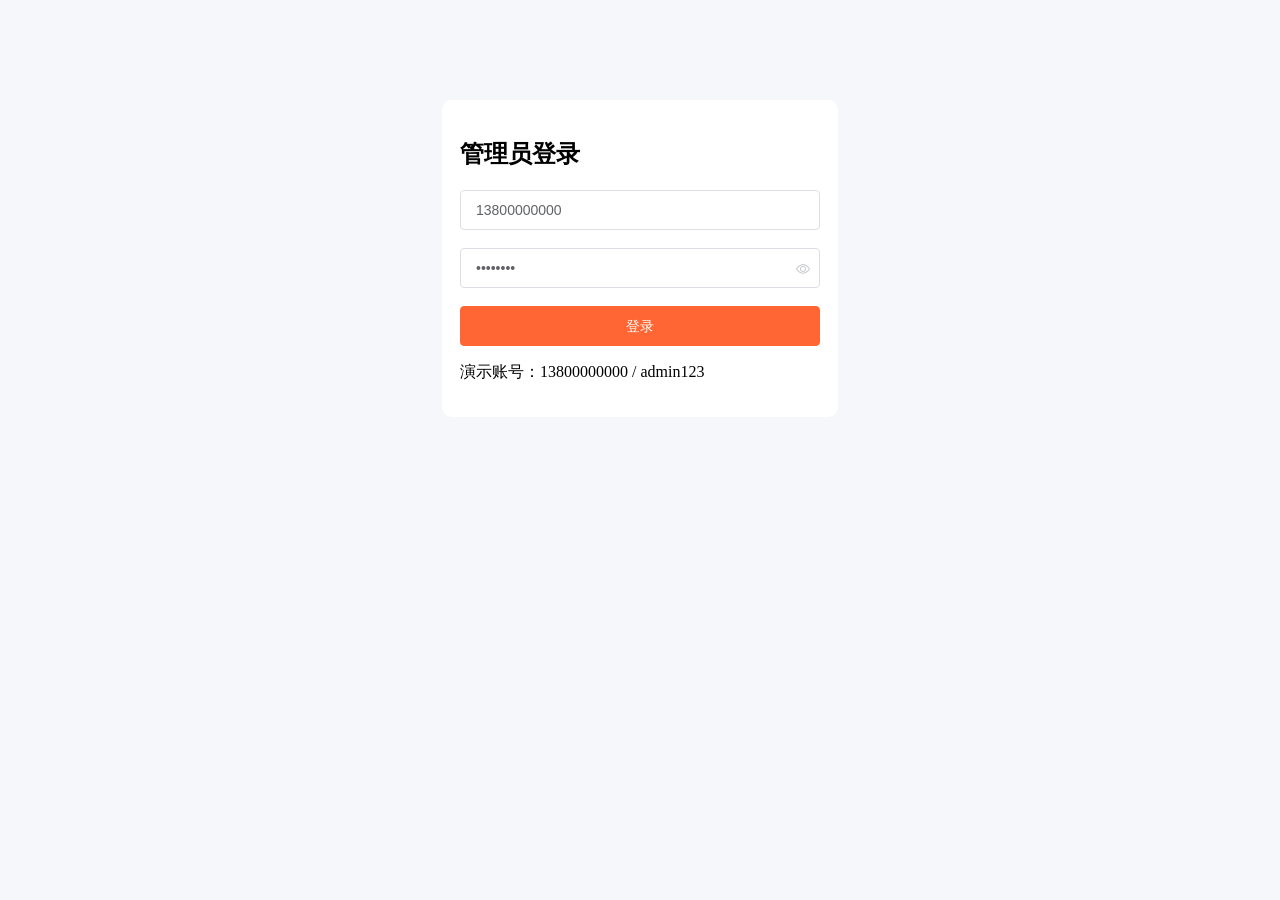
<file: mul1/admin/index.html>
<!DOCTYPE html>
<html lang="zh-CN">
<head>
  <meta charset="UTF-8">
  <meta name="viewport" content="width=device-width,initial-scale=1">
  <title>XHU Life 管理台</title>
  <link rel="stylesheet" href="../css/element.css">
  <style>
    body { margin: 0; background: #f5f7fa; }
    .wrap { max-width: 1100px; margin: auto; padding: 20px; }
    .login { max-width: 360px; margin: 100px auto; }
    .card { background: #fff; padding: 18px; border-radius: 10px; margin-bottom: 16px; }
    .row { display: flex; gap: 10px; flex-wrap: wrap; }
    .row > * { flex: 1; min-width: 160px; }
  </style>
</head>
<body>
<div id="app">
  <div class="login card" v-if="!token">
    <h2>管理员登录</h2>
    <el-input v-model="login.phone" placeholder="手机号"></el-input><br><br>
    <el-input v-model="login.password" show-password placeholder="密码"></el-input><br><br>
    <el-button type="primary" style="width:100%" @click="doLogin">登录</el-button>
    <p>演示账号：13800000000 / admin123</p>
  </div>
  <div class="wrap" v-else>
    <h1>XHU Life 管理台</h1>
    <el-tabs v-model="tab">
      <el-tab-pane label="商铺" name="shops">
        <div class="card row">
          <el-input v-model="shop.name" placeholder="名称"></el-input>
          <el-select v-model="shop.typeId" placeholder="请选择店铺分类" style="width:100%">
            <el-option v-for="type in shopTypes" :key="type.id" :label="type.name" :value="type.id"></el-option>
          </el-select>
          <el-input v-model="shop.address" placeholder="地址"></el-input>
          <el-button type="primary" @click="saveShop">保存商铺</el-button>
        </div>
        <el-table :data="shops">
          <el-table-column prop="id" label="ID"></el-table-column>
          <el-table-column prop="name" label="名称"></el-table-column>
          <el-table-column prop="address" label="地址"></el-table-column>
        </el-table>
      </el-tab-pane>
      <el-tab-pane label="免单活动" name="activities">
        <div class="card row">
          <el-input v-model.number="activity.shopId" placeholder="商铺ID"></el-input>
          <el-input v-model="activity.title" placeholder="标题"></el-input>
          <el-input v-model.number="activity.totalQuota" placeholder="名额"></el-input>
          <el-date-picker v-model="activity.beginTime" type="datetime" placeholder="开始" value-format="yyyy-MM-dd HH:mm:ss"></el-date-picker>
          <el-date-picker v-model="activity.endTime" type="datetime" placeholder="结束" value-format="yyyy-MM-dd HH:mm:ss"></el-date-picker>
          <el-button type="primary" @click="saveActivity">创建</el-button>
        </div>
        <el-table :data="activities">
          <el-table-column prop="id" label="ID"></el-table-column>
          <el-table-column prop="title" label="活动"></el-table-column>
          <el-table-column prop="remainingQuota" label="剩余"></el-table-column>
        </el-table>
      </el-tab-pane>
      <el-tab-pane label="资格核销" name="redeem">
        <div class="card row">
          <el-input v-model="redeemCode" placeholder="输入核销码"></el-input>
          <el-button type="success" @click="redeem">确认核销</el-button>
        </div>
        <el-table :data="records">
          <el-table-column prop="id" label="记录"></el-table-column>
          <el-table-column prop="userId" label="用户"></el-table-column>
          <el-table-column prop="redeemCode" label="核销码"></el-table-column>
          <el-table-column label="状态">
            <template slot-scope="scope">
              <el-tag :type="qualificationStatus(scope.row.status).type">
                {{qualificationStatus(scope.row.status).text}}
              </el-tag>
            </template>
          </el-table-column>
        </el-table>
      </el-tab-pane>
      <el-tab-pane label="用户" name="users">
        <el-table :data="users">
          <el-table-column prop="id" label="ID"></el-table-column>
          <el-table-column prop="phone" label="手机号"></el-table-column>
          <el-table-column prop="nickName" label="昵称"></el-table-column>
          <el-table-column prop="role" label="角色"></el-table-column>
        </el-table>
      </el-tab-pane>
    </el-tabs>
  </div>
</div>
<script src="../js/vue.js"></script>
<script src="../js/axios.min.js"></script>
<script src="../js/element.js"></script>
<script>
axios.defaults.baseURL = '/api';
axios.interceptors.request.use(config => {
  const token = sessionStorage.getItem('token');
  if (token) config.headers.authorization = token;
  return config;
});
axios.interceptors.response.use(response => {
  if (!response.data.success) return Promise.reject(response.data.errorMsg);
  return response.data;
});
new Vue({
  el: '#app',
  data: {
    token: sessionStorage.getItem('token'),
    login: {phone: '13800000000', password: 'admin123'},
    tab: 'shops', shops: [], shopTypes: [], users: [], activities: [], records: [],
    shop: {}, activity: {status: 1}, redeemCode: ''
  },
  created() { if (this.token) this.load(); },
  methods: {
    qualificationStatus(status) {
      return {
        0: {text: '未使用', type: 'warning'},
        1: {text: '已核销', type: 'success'},
        2: {text: '已过期', type: 'info'},
        3: {text: '已取消', type: 'danger'}
      }[status] || {text: '未知状态', type: 'info'};
    },
    doLogin() {
      axios.post('/user/login', this.login).then(({data}) => {
        sessionStorage.setItem('token', data); this.token = data; this.load();
      }).catch(error => this.$message.error(error));
    },
    load() {
      axios.get('/shop-type/list').then(({data}) => this.shopTypes = data || []);
      axios.get('/admin/shops').then(({data}) => this.shops = data.records);
      axios.get('/admin/users').then(({data}) => this.users = data.records);
      axios.get('/admin/free-qualification/activities').then(({data}) => this.activities = data);
      axios.get('/admin/free-qualification/records').then(({data}) => this.records = data.records);
    },
    saveShop() {
      if (!this.shop.name) return this.$message.error('请输入商铺名称');
      if (!this.shop.typeId) return this.$message.error('请选择店铺分类');
      if (!this.shop.address) return this.$message.error('请输入商铺地址');
      axios.post('/admin/shops', this.shop).then(() => {
        this.$message.success('已保存'); this.shop = {}; this.load();
      }).catch(error => this.$message.error(error));
    },
    saveActivity() {
      axios.post('/admin/free-qualification/activities', this.activity).then(() => {
        this.$message.success('已创建'); this.activity = {status: 1}; this.load();
      }).catch(error => this.$message.error(error));
    },
    redeem() {
      axios.post('/admin/free-qualification/records/redeem', {redeemCode: this.redeemCode}).then(() => {
        this.$message.success('核销成功'); this.redeemCode = ''; this.load();
      }).catch(error => this.$message.error(error));
    }
  }
});
</script>
</body>
</html>
</file>
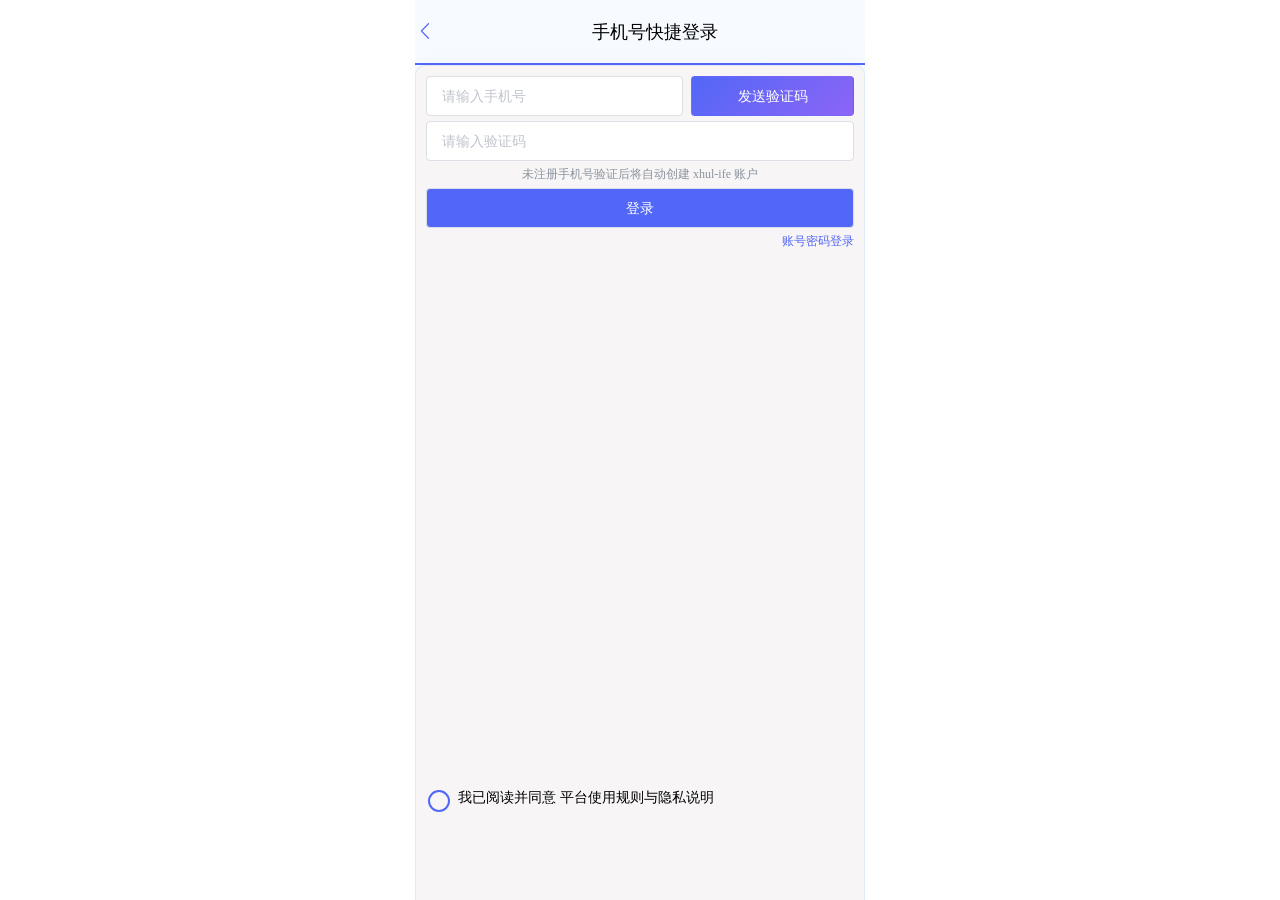
<file: mul1/login.html>
<!DOCTYPE html>
<html lang="zh-CN">
<head>
  <meta http-equiv="Content-Type" content="text/html; charset=UTF-8">
  <meta name="viewport" content="width=device-width, initial-scale=1, maximum-scale=1, user-scalable=0">
  <title>手机号快捷登录｜西华生活服务平台</title>
  <link rel="stylesheet" href="./css/element.css">
  <link href="./css/main.css" rel="stylesheet">
  <link href="./css/login.css" rel="stylesheet">
  <link href="./css/theme.css" rel="stylesheet">
</head>
<body>
<div id="app">
  <div class="login-container">
    <div class="header">
      <div class="header-back-btn" @click="goBack"><i class="el-icon-arrow-left"></i></div>
      <div class="header-title">手机号快捷登录&nbsp;&nbsp;&nbsp;</div>
    </div>
    <div class="content">
      <div class="login-form">
        <div style="display: flex; justify-content: space-between">
          <el-input style="width: 60%" placeholder="请输入手机号" v-model="form.phone"></el-input>
          <el-button style="width: 38%" @click="sendCode" type="success" :disabled="disabled">{{codeBtnMsg}}</el-button>
        </div>
        <div style="height: 5px"></div>
        <el-input placeholder="请输入验证码" v-model="form.code"></el-input>
        <div style="text-align: center; color: #8c939d;margin: 5px 0">未注册手机号验证后将自动创建 xhul-ife 账户</div>
        <el-button @click="login" style="width: 100%; background-color:#5267f7; color: #fff;">登录</el-button>
        <div style="text-align: right; color:#333333; margin: 5px 0"><a href="/login2.html">账号密码登录</a></div>
      </div>
      <div class="login-radio">
        <div>
          <input id="readed" type="radio" name="readed" v-model="radio" value="1">
          <label for="readed"></label>
        </div>
        <div>
          我已阅读并同意
          平台使用规则与隐私说明
        </div>
      </div>
    </div>
  </div>
</div>
<script src="./js/vue.js"></script>
<script src="./js/axios.min.js"></script>
<script src="./js/element.js"></script>
<script src="./js/common.js"></script>
<script src="./js/footer.js"></script>
<script>
  const app = new Vue({
    el: "#app",
    data: {
      radio: "",
      disabled: false,
      codeBtnMsg: "发送验证码",
      form: {}
    },
    methods: {
      login() {
        if (!this.radio) {
          this.$message.error("请先确认阅读用户协议！");
          return;
        }
        if (!this.form.phone || !this.form.code) {
          this.$message.error("手机号和验证码不能为空！");
          return;
        }
        axios.post("/user/login", this.form)
          .then(({data}) => {
            if (data) {
              sessionStorage.setItem("token", data);
            }
            location.href = "/index.html";
          })
          .catch(err => this.$message.error(err));
      },
      goBack() {
        history.back();
      },
      sendCode() {
        if (!this.form.phone) {
          this.$message.error("手机号不能为空！");
          return;
        }
        axios.post("/user/code?phone=" + this.form.phone)
          .then(({data}) => { if (data) this.$message.success("开发验证码：" + data); })
          .catch(err => {
            this.$message.error(err);
          });
        this.disabled = true;
        let i = 60;
        this.codeBtnMsg = (i--) + "秒后可重发";
        let taskId = setInterval(() => this.codeBtnMsg = (i--) + "秒后可重发", 1000);
        setTimeout(() => {
          this.disabled = false;
          clearInterval(taskId);
          this.codeBtnMsg = "发送验证码";
        }, 60000);
      }
    }
  });
</script>
</body>
</html>
</file>
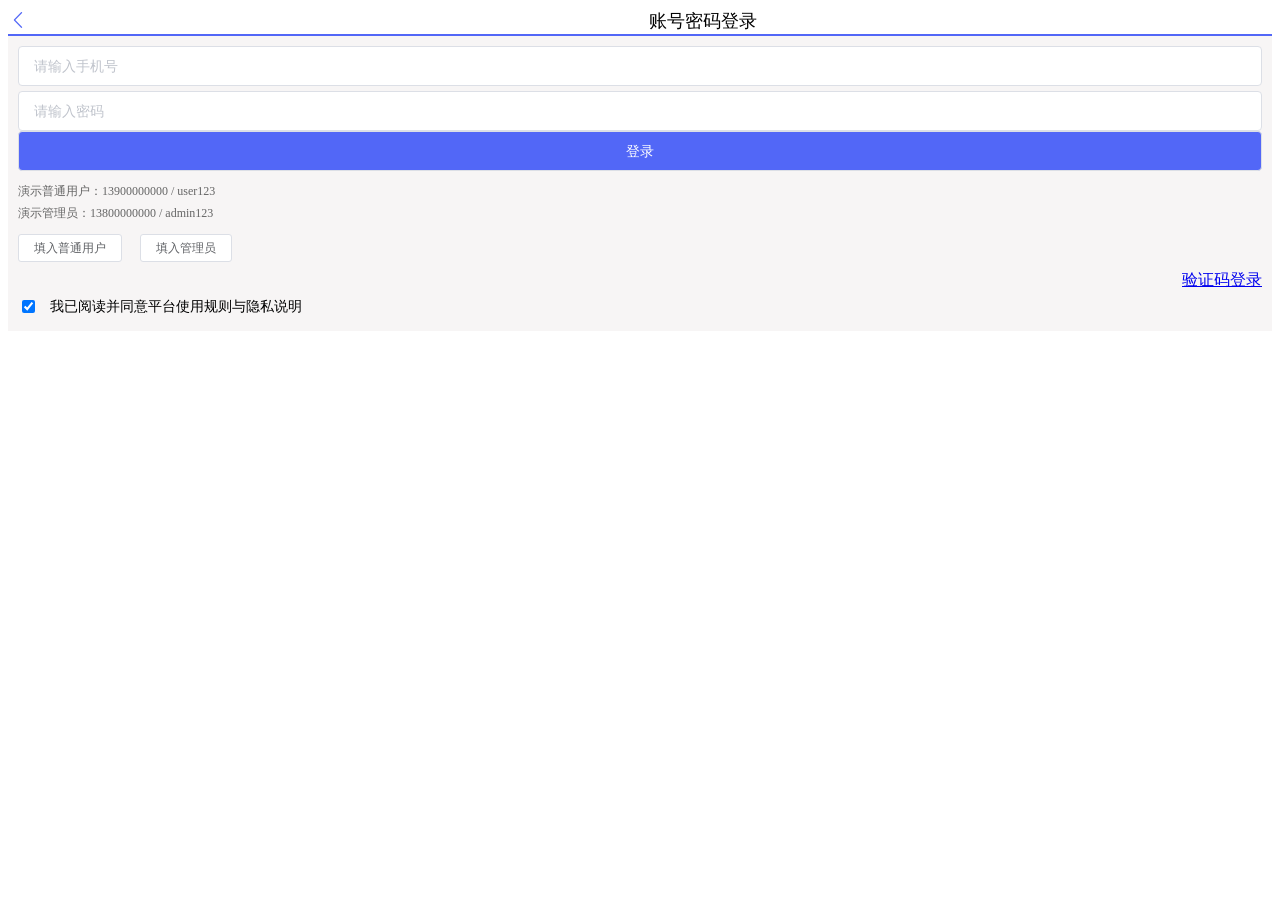
<file: mul1/login2.html>
<!DOCTYPE html>
<html lang="zh-CN">
<head>
  <meta charset="UTF-8">
  <meta name="viewport" content="width=device-width,initial-scale=1,maximum-scale=1,user-scalable=0">
  <title>账号密码登录｜西华生活服务平台</title>
  <link href="./css/login.css" rel="stylesheet">
  <link rel="stylesheet" href="./css/element.css">
</head>
<body>
<div id="app">
  <div class="login-container">
    <div class="header">
      <div class="header-back-btn" @click="goBack"><i class="el-icon-arrow-left"></i></div>
      <div class="header-title">账号密码登录</div>
    </div>
    <div class="content">
      <div class="login-form">
        <el-input placeholder="请输入手机号" v-model="form.phone"></el-input>
        <div style="height:5px"></div>
        <el-input placeholder="请输入密码" v-model="form.password" show-password @keyup.enter.native="login"></el-input>
        <el-button @click="login" :loading="loading" style="width:100%;background:#5267f7;color:#fff">登录</el-button>
        <div style="margin:10px 0;color:#666;font-size:12px;line-height:1.8">
          演示普通用户：13900000000 / user123<br>
          演示管理员：13800000000 / admin123
        </div>
        <div style="display:flex;gap:8px;margin-bottom:8px">
          <el-button size="mini" @click="fillDemoUser">填入普通用户</el-button>
          <el-button size="mini" @click="fillAdmin">填入管理员</el-button>
        </div>
        <div style="text-align:right;margin:5px 0"><a href="/login.html">验证码登录</a></div>
      </div>
      <div class="login-radio">
        <div><input id="readed" type="checkbox" v-model="agreed"><label for="readed"></label></div>
        <div>我已阅读并同意平台使用规则与隐私说明</div>
      </div>
    </div>
  </div>
</div>
<script src="./js/vue.js"></script>
<script src="./js/axios.min.js"></script>
<script src="./js/element.js"></script>
<script src="./js/common.js"></script>
<script>
new Vue({
  el: '#app',
  data: {agreed: true, loading: false, form: {phone: '', password: ''}},
  methods: {
    login() {
      if (!this.agreed) return this.$message.error('请先确认阅读平台规则');
      if (!this.form.phone || !this.form.password) return this.$message.error('请输入手机号和密码');
      this.loading = true;
      axios.post('/user/login', this.form).then(({data}) => {
        sessionStorage.setItem('token', data);
        location.href = '/info.html';
      }).catch(error => this.$message.error(error)).finally(() => this.loading = false);
    },
    fillDemoUser() { this.form = {phone: '13900000000', password: 'user123'}; },
    fillAdmin() { this.form = {phone: '13800000000', password: 'admin123'}; },
    goBack() { history.back(); }
  }
});
</script>
</body>
</html>
</file>
<file: mul1/css/element.css>
@charset "UTF-8";.el-pagination--small .arrow.disabled,.el-table .hidden-columns,.el-table td.is-hidden>*,.el-table th.is-hidden>*,.el-table--hidden{visibility:hidden}.el-dropdown .el-dropdown-selfdefine:focus:active,.el-dropdown .el-dropdown-selfdefine:focus:not(.focusing),.el-message__closeBtn:focus,.el-message__content:focus,.el-popover:focus,.el-popover:focus:active,.el-popover__reference:focus:hover,.el-popover__reference:focus:not(.focusing),.el-rate:active,.el-rate:focus,.el-tooltip:focus:hover,.el-tooltip:focus:not(.focusing),.el-upload-list__item.is-success:active,.el-upload-list__item.is-success:not(.focusing):focus{outline-width:0}.el-input__suffix,.el-tree.is-dragging .el-tree-node__content *{pointer-events:none}@font-face{font-family:element-icons;src:url(fonts/element-icons.woff) format("woff"),url(fonts/element-icons.ttf) format("truetype");font-weight:400;font-display:"auto";font-style:normal}[class*=" el-icon-"],[class^=el-icon-]{font-family:element-icons!important;speak:none;font-style:normal;font-weight:400;font-variant:normal;text-transform:none;line-height:1;vertical-align:baseline;display:inline-block;-webkit-font-smoothing:antialiased;-moz-osx-font-smoothing:grayscale}.el-icon-ice-cream-round:before{content:"\e6a0"}.el-icon-ice-cream-square:before{content:"\e6a3"}.el-icon-lollipop:before{content:"\e6a4"}.el-icon-potato-strips:before{content:"\e6a5"}.el-icon-milk-tea:before{content:"\e6a6"}.el-icon-ice-drink:before{content:"\e6a7"}.el-icon-ice-tea:before{content:"\e6a9"}.el-icon-coffee:before{content:"\e6aa"}.el-icon-orange:before{content:"\e6ab"}.el-icon-pear:before{content:"\e6ac"}.el-icon-apple:before{content:"\e6ad"}.el-icon-cherry:before{content:"\e6ae"}.el-icon-watermelon:before{content:"\e6af"}.el-icon-grape:before{content:"\e6b0"}.el-icon-refrigerator:before{content:"\e6b1"}.el-icon-goblet-square-full:before{content:"\e6b2"}.el-icon-goblet-square:before{content:"\e6b3"}.el-icon-goblet-full:before{content:"\e6b4"}.el-icon-goblet:before{content:"\e6b5"}.el-icon-cold-drink:before{content:"\e6b6"}.el-icon-coffee-cup:before{content:"\e6b8"}.el-icon-water-cup:before{content:"\e6b9"}.el-icon-hot-water:before{content:"\e6ba"}.el-icon-ice-cream:before{content:"\e6bb"}.el-icon-dessert:before{content:"\e6bc"}.el-icon-sugar:before{content:"\e6bd"}.el-icon-tableware:before{content:"\e6be"}.el-icon-burger:before{content:"\e6bf"}.el-icon-knife-fork:before{content:"\e6c1"}.el-icon-fork-spoon:before{content:"\e6c2"}.el-icon-chicken:before{content:"\e6c3"}.el-icon-food:before{content:"\e6c4"}.el-icon-dish-1:before{content:"\e6c5"}.el-icon-dish:before{content:"\e6c6"}.el-icon-moon-night:before{content:"\e6ee"}.el-icon-moon:before{content:"\e6f0"}.el-icon-cloudy-and-sunny:before{content:"\e6f1"}.el-icon-partly-cloudy:before{content:"\e6f2"}.el-icon-cloudy:before{content:"\e6f3"}.el-icon-sunny:before{content:"\e6f6"}.el-icon-sunset:before{content:"\e6f7"}.el-icon-sunrise-1:before{content:"\e6f8"}.el-icon-sunrise:before{content:"\e6f9"}.el-icon-heavy-rain:before{content:"\e6fa"}.el-icon-lightning:before{content:"\e6fb"}.el-icon-light-rain:before{content:"\e6fc"}.el-icon-wind-power:before{content:"\e6fd"}.el-icon-baseball:before{content:"\e712"}.el-icon-soccer:before{content:"\e713"}.el-icon-football:before{content:"\e715"}.el-icon-basketball:before{content:"\e716"}.el-icon-ship:before{content:"\e73f"}.el-icon-truck:before{content:"\e740"}.el-icon-bicycle:before{content:"\e741"}.el-icon-mobile-phone:before{content:"\e6d3"}.el-icon-service:before{content:"\e6d4"}.el-icon-key:before{content:"\e6e2"}.el-icon-unlock:before{content:"\e6e4"}.el-icon-lock:before{content:"\e6e5"}.el-icon-watch:before{content:"\e6fe"}.el-icon-watch-1:before{content:"\e6ff"}.el-icon-timer:before{content:"\e702"}.el-icon-alarm-clock:before{content:"\e703"}.el-icon-map-location:before{content:"\e704"}.el-icon-delete-location:before{content:"\e705"}.el-icon-add-location:before{content:"\e706"}.el-icon-location-information:before{content:"\e707"}.el-icon-location-outline:before{content:"\e708"}.el-icon-location:before{content:"\e79e"}.el-icon-place:before{content:"\e709"}.el-icon-discover:before{content:"\e70a"}.el-icon-first-aid-kit:before{content:"\e70b"}.el-icon-trophy-1:before{content:"\e70c"}.el-icon-trophy:before{content:"\e70d"}.el-icon-medal:before{content:"\e70e"}.el-icon-medal-1:before{content:"\e70f"}.el-icon-stopwatch:before{content:"\e710"}.el-icon-mic:before{content:"\e711"}.el-icon-copy-document:before{content:"\e718"}.el-icon-full-screen:before{content:"\e719"}.el-icon-switch-button:before{content:"\e71b"}.el-icon-aim:before{content:"\e71c"}.el-icon-crop:before{content:"\e71d"}.el-icon-odometer:before{content:"\e71e"}.el-icon-time:before{content:"\e71f"}.el-icon-bangzhu:before{content:"\e724"}.el-icon-close-notification:before{content:"\e726"}.el-icon-microphone:before{content:"\e727"}.el-icon-turn-off-microphone:before{content:"\e728"}.el-icon-position:before{content:"\e729"}.el-icon-postcard:before{content:"\e72a"}.el-icon-message:before{content:"\e72b"}.el-icon-chat-line-square:before{content:"\e72d"}.el-icon-chat-dot-square:before{content:"\e72e"}.el-icon-chat-dot-round:before{content:"\e72f"}.el-icon-chat-square:before{content:"\e730"}.el-icon-chat-line-round:before{content:"\e731"}.el-icon-chat-round:before{content:"\e732"}.el-icon-set-up:before{content:"\e733"}.el-icon-turn-off:before{content:"\e734"}.el-icon-open:before{content:"\e735"}.el-icon-connection:before{content:"\e736"}.el-icon-link:before{content:"\e737"}.el-icon-cpu:before{content:"\e738"}.el-icon-thumb:before{content:"\e739"}.el-icon-female:before{content:"\e73a"}.el-icon-male:before{content:"\e73b"}.el-icon-guide:before{content:"\e73c"}.el-icon-news:before{content:"\e73e"}.el-icon-price-tag:before{content:"\e744"}.el-icon-discount:before{content:"\e745"}.el-icon-wallet:before{content:"\e747"}.el-icon-coin:before{content:"\e748"}.el-icon-money:before{content:"\e749"}.el-icon-bank-card:before{content:"\e74a"}.el-icon-box:before{content:"\e74b"}.el-icon-present:before{content:"\e74c"}.el-icon-sell:before{content:"\e6d5"}.el-icon-sold-out:before{content:"\e6d6"}.el-icon-shopping-bag-2:before{content:"\e74d"}.el-icon-shopping-bag-1:before{content:"\e74e"}.el-icon-shopping-cart-2:before{content:"\e74f"}.el-icon-shopping-cart-1:before{content:"\e750"}.el-icon-shopping-cart-full:before{content:"\e751"}.el-icon-smoking:before{content:"\e752"}.el-icon-no-smoking:before{content:"\e753"}.el-icon-house:before{content:"\e754"}.el-icon-table-lamp:before{content:"\e755"}.el-icon-school:before{content:"\e756"}.el-icon-office-building:before{content:"\e757"}.el-icon-toilet-paper:before{content:"\e758"}.el-icon-notebook-2:before{content:"\e759"}.el-icon-notebook-1:before{content:"\e75a"}.el-icon-files:before{content:"\e75b"}.el-icon-collection:before{content:"\e75c"}.el-icon-receiving:before{content:"\e75d"}.el-icon-suitcase-1:before{content:"\e760"}.el-icon-suitcase:before{content:"\e761"}.el-icon-film:before{content:"\e763"}.el-icon-collection-tag:before{content:"\e765"}.el-icon-data-analysis:before{content:"\e766"}.el-icon-pie-chart:before{content:"\e767"}.el-icon-data-board:before{content:"\e768"}.el-icon-data-line:before{content:"\e76d"}.el-icon-reading:before{content:"\e769"}.el-icon-magic-stick:before{content:"\e76a"}.el-icon-coordinate:before{content:"\e76b"}.el-icon-mouse:before{content:"\e76c"}.el-icon-brush:before{content:"\e76e"}.el-icon-headset:before{content:"\e76f"}.el-icon-umbrella:before{content:"\e770"}.el-icon-scissors:before{content:"\e771"}.el-icon-mobile:before{content:"\e773"}.el-icon-attract:before{content:"\e774"}.el-icon-monitor:before{content:"\e775"}.el-icon-search:before{content:"\e778"}.el-icon-takeaway-box:before{content:"\e77a"}.el-icon-paperclip:before{content:"\e77d"}.el-icon-printer:before{content:"\e77e"}.el-icon-document-add:before{content:"\e782"}.el-icon-document:before{content:"\e785"}.el-icon-document-checked:before{content:"\e786"}.el-icon-document-copy:before{content:"\e787"}.el-icon-document-delete:before{content:"\e788"}.el-icon-document-remove:before{content:"\e789"}.el-icon-tickets:before{content:"\e78b"}.el-icon-folder-checked:before{content:"\e77f"}.el-icon-folder-delete:before{content:"\e780"}.el-icon-folder-remove:before{content:"\e781"}.el-icon-folder-add:before{content:"\e783"}.el-icon-folder-opened:before{content:"\e784"}.el-icon-folder:before{content:"\e78a"}.el-icon-edit-outline:before{content:"\e764"}.el-icon-edit:before{content:"\e78c"}.el-icon-date:before{content:"\e78e"}.el-icon-c-scale-to-original:before{content:"\e7c6"}.el-icon-view:before{content:"\e6ce"}.el-icon-loading:before{content:"\e6cf"}.el-icon-rank:before{content:"\e6d1"}.el-icon-sort-down:before{content:"\e7c4"}.el-icon-sort-up:before{content:"\e7c5"}.el-icon-sort:before{content:"\e6d2"}.el-icon-finished:before{content:"\e6cd"}.el-icon-refresh-left:before{content:"\e6c7"}.el-icon-refresh-right:before{content:"\e6c8"}.el-icon-refresh:before{content:"\e6d0"}.el-icon-video-play:before{content:"\e7c0"}.el-icon-video-pause:before{content:"\e7c1"}.el-icon-d-arrow-right:before{content:"\e6dc"}.el-icon-d-arrow-left:before{content:"\e6dd"}.el-icon-arrow-up:before{content:"\e6e1"}.el-icon-arrow-down:before{content:"\e6df"}.el-icon-arrow-right:before{content:"\e6e0"}.el-icon-arrow-left:before{content:"\e6de"}.el-icon-top-right:before{content:"\e6e7"}.el-icon-top-left:before{content:"\e6e8"}.el-icon-top:before{content:"\e6e6"}.el-icon-bottom:before{content:"\e6eb"}.el-icon-right:before{content:"\e6e9"}.el-icon-back:before{content:"\e6ea"}.el-icon-bottom-right:before{content:"\e6ec"}.el-icon-bottom-left:before{content:"\e6ed"}.el-icon-caret-top:before{content:"\e78f"}.el-icon-caret-bottom:before{content:"\e790"}.el-icon-caret-right:before{content:"\e791"}.el-icon-caret-left:before{content:"\e792"}.el-icon-d-caret:before{content:"\e79a"}.el-icon-share:before{content:"\e793"}.el-icon-menu:before{content:"\e798"}.el-icon-s-grid:before{content:"\e7a6"}.el-icon-s-check:before{content:"\e7a7"}.el-icon-s-data:before{content:"\e7a8"}.el-icon-s-opportunity:before{content:"\e7aa"}.el-icon-s-custom:before{content:"\e7ab"}.el-icon-s-claim:before{content:"\e7ad"}.el-icon-s-finance:before{content:"\e7ae"}.el-icon-s-comment:before{content:"\e7af"}.el-icon-s-flag:before{content:"\e7b0"}.el-icon-s-marketing:before{content:"\e7b1"}.el-icon-s-shop:before{content:"\e7b4"}.el-icon-s-open:before{content:"\e7b5"}.el-icon-s-management:before{content:"\e7b6"}.el-icon-s-ticket:before{content:"\e7b7"}.el-icon-s-release:before{content:"\e7b8"}.el-icon-s-home:before{content:"\e7b9"}.el-icon-s-promotion:before{content:"\e7ba"}.el-icon-s-operation:before{content:"\e7bb"}.el-icon-s-unfold:before{content:"\e7bc"}.el-icon-s-fold:before{content:"\e7a9"}.el-icon-s-platform:before{content:"\e7bd"}.el-icon-s-order:before{content:"\e7be"}.el-icon-s-cooperation:before{content:"\e7bf"}.el-icon-bell:before{content:"\e725"}.el-icon-message-solid:before{content:"\e799"}.el-icon-video-camera:before{content:"\e772"}.el-icon-video-camera-solid:before{content:"\e796"}.el-icon-camera:before{content:"\e779"}.el-icon-camera-solid:before{content:"\e79b"}.el-icon-download:before{content:"\e77c"}.el-icon-upload2:before{content:"\e77b"}.el-icon-upload:before{content:"\e7c3"}.el-icon-picture-outline-round:before{content:"\e75f"}.el-icon-picture-outline:before{content:"\e75e"}.el-icon-picture:before{content:"\e79f"}.el-icon-close:before{content:"\e6db"}.el-icon-check:before{content:"\e6da"}.el-icon-plus:before{content:"\e6d9"}.el-icon-minus:before{content:"\e6d8"}.el-icon-help:before{content:"\e73d"}.el-icon-s-help:before{content:"\e7b3"}.el-icon-circle-close:before{content:"\e78d"}.el-icon-circle-check:before{content:"\e720"}.el-icon-circle-plus-outline:before{content:"\e723"}.el-icon-remove-outline:before{content:"\e722"}.el-icon-zoom-out:before{content:"\e776"}.el-icon-zoom-in:before{content:"\e777"}.el-icon-error:before{content:"\e79d"}.el-icon-success:before{content:"\e79c"}.el-icon-circle-plus:before{content:"\e7a0"}.el-icon-remove:before{content:"\e7a2"}.el-icon-info:before{content:"\e7a1"}.el-icon-question:before{content:"\e7a4"}.el-icon-warning-outline:before{content:"\e6c9"}.el-icon-warning:before{content:"\e7a3"}.el-icon-goods:before{content:"\e7c2"}.el-icon-s-goods:before{content:"\e7b2"}.el-icon-star-off:before{content:"\e717"}.el-icon-star-on:before{content:"\e797"}.el-icon-more-outline:before{content:"\e6cc"}.el-icon-more:before{content:"\e794"}.el-icon-phone-outline:before{content:"\e6cb"}.el-icon-phone:before{content:"\e795"}.el-icon-user:before{content:"\e6e3"}.el-icon-user-solid:before{content:"\e7a5"}.el-icon-setting:before{content:"\e6ca"}.el-icon-s-tools:before{content:"\e7ac"}.el-icon-delete:before{content:"\e6d7"}.el-icon-delete-solid:before{content:"\e7c9"}.el-icon-eleme:before{content:"\e7c7"}.el-icon-platform-eleme:before{content:"\e7ca"}.el-icon-loading{-webkit-animation:rotating 2s linear infinite;animation:rotating 2s linear infinite}.el-icon--right{margin-left:5px}.el-icon--left{margin-right:5px}@-webkit-keyframes rotating{0%{-webkit-transform:rotateZ(0);transform:rotateZ(0)}100%{-webkit-transform:rotateZ(360deg);transform:rotateZ(360deg)}}@keyframes rotating{0%{-webkit-transform:rotateZ(0);transform:rotateZ(0)}100%{-webkit-transform:rotateZ(360deg);transform:rotateZ(360deg)}}.el-pagination{white-space:nowrap;padding:2px 5px;color:#303133;font-weight:700}.el-pagination::after,.el-pagination::before{display:table;content:""}.el-pagination::after{clear:both}.el-pagination button,.el-pagination span:not([class*=suffix]){display:inline-block;font-size:13px;min-width:35.5px;height:28px;line-height:28px;vertical-align:top;-webkit-box-sizing:border-box;box-sizing:border-box}.el-pagination .el-input__inner{text-align:center;-moz-appearance:textfield;line-height:normal}.el-pagination .el-input__suffix{right:0;-webkit-transform:scale(.8);transform:scale(.8)}.el-pagination .el-select .el-input{width:100px;margin:0 5px}.el-pagination .el-select .el-input .el-input__inner{padding-right:25px;border-radius:3px}.el-pagination button{border:none;padding:0 6px;background:0 0}.el-pagination button:focus{outline:0}.el-pagination button:hover{color:#FF6633}.el-pagination button:disabled{color:#C0C4CC;background-color:#FFF;cursor:not-allowed}.el-pagination .btn-next,.el-pagination .btn-prev{background:center center no-repeat #FFF;background-size:16px;cursor:pointer;margin:0;color:#303133}.el-pagination .btn-next .el-icon,.el-pagination .btn-prev .el-icon{display:block;font-size:12px;font-weight:700}.el-pagination .btn-prev{padding-right:12px}.el-pagination .btn-next{padding-left:12px}.el-pagination .el-pager li.disabled{color:#C0C4CC;cursor:not-allowed}.el-pager li,.el-pager li.btn-quicknext:hover,.el-pager li.btn-quickprev:hover{cursor:pointer}.el-pagination--small .btn-next,.el-pagination--small .btn-prev,.el-pagination--small .el-pager li,.el-pagination--small .el-pager li.btn-quicknext,.el-pagination--small .el-pager li.btn-quickprev,.el-pagination--small .el-pager li:last-child{border-color:transparent;font-size:12px;line-height:22px;height:22px;min-width:22px}.el-pagination--small .more::before,.el-pagination--small li.more::before{line-height:24px}.el-pagination--small button,.el-pagination--small span:not([class*=suffix]){height:22px;line-height:22px}.el-pagination--small .el-pagination__editor,.el-pagination--small .el-pagination__editor.el-input .el-input__inner{height:22px}.el-pagination__sizes{margin:0 10px 0 0;font-weight:400;color:#606266}.el-pagination__sizes .el-input .el-input__inner{font-size:13px;padding-left:8px}.el-pagination__sizes .el-input .el-input__inner:hover{border-color:#FF6633}.el-pagination__total{margin-right:10px;font-weight:400;color:#606266}.el-pagination__jump{margin-left:24px;font-weight:400;color:#606266}.el-pagination__jump .el-input__inner{padding:0 3px}.el-pagination__rightwrapper{float:right}.el-pagination__editor{line-height:18px;padding:0 2px;height:28px;text-align:center;margin:0 2px;-webkit-box-sizing:border-box;box-sizing:border-box;border-radius:3px}.el-pager,.el-pagination.is-background .btn-next,.el-pagination.is-background .btn-prev{padding:0}.el-pagination__editor.el-input{width:50px}.el-pagination__editor.el-input .el-input__inner{height:28px}.el-pagination__editor .el-input__inner::-webkit-inner-spin-button,.el-pagination__editor .el-input__inner::-webkit-outer-spin-button{-webkit-appearance:none;margin:0}.el-pagination.is-background .btn-next,.el-pagination.is-background .btn-prev,.el-pagination.is-background .el-pager li{margin:0 5px;background-color:#f4f4f5;color:#606266;min-width:30px;border-radius:2px}.el-pagination.is-background .btn-next.disabled,.el-pagination.is-background .btn-next:disabled,.el-pagination.is-background .btn-prev.disabled,.el-pagination.is-background .btn-prev:disabled,.el-pagination.is-background .el-pager li.disabled{color:#C0C4CC}.el-pagination.is-background .el-pager li:not(.disabled):hover{color:#FF6633}.el-pagination.is-background .el-pager li:not(.disabled).active{background-color:#FF6633;color:#FFF}.el-dialog,.el-pager li{background:#FFF;-webkit-box-sizing:border-box}.el-pagination.is-background.el-pagination--small .btn-next,.el-pagination.is-background.el-pagination--small .btn-prev,.el-pagination.is-background.el-pagination--small .el-pager li{margin:0 3px;min-width:22px}.el-pager,.el-pager li{vertical-align:top;margin:0;display:inline-block}.el-pager{-webkit-user-select:none;-moz-user-select:none;-ms-user-select:none;user-select:none;list-style:none;font-size:0}.el-date-table,.el-table th{-webkit-user-select:none;-moz-user-select:none}.el-pager .more::before{line-height:30px}.el-pager li{padding:0 4px;font-size:13px;min-width:35.5px;height:28px;line-height:28px;box-sizing:border-box;text-align:center}.el-menu--collapse .el-menu .el-submenu,.el-menu--popup{min-width:200px}.el-pager li.btn-quicknext,.el-pager li.btn-quickprev{line-height:28px;color:#303133}.el-pager li.btn-quicknext.disabled,.el-pager li.btn-quickprev.disabled{color:#C0C4CC}.el-pager li.active+li{border-left:0}.el-pager li:hover{color:#FF6633}.el-pager li.active{color:#FF6633;cursor:default}@-webkit-keyframes v-modal-in{0%{opacity:0}}@-webkit-keyframes v-modal-out{100%{opacity:0}}.el-dialog{position:relative;margin:0 auto 50px;border-radius:2px;-webkit-box-shadow:0 1px 3px rgba(0,0,0,.3);box-shadow:0 1px 3px rgba(0,0,0,.3);box-sizing:border-box;width:50%}.el-dialog.is-fullscreen{width:100%;margin-top:0;margin-bottom:0;height:100%;overflow:auto}.el-dialog__wrapper{position:fixed;top:0;right:0;bottom:0;left:0;overflow:auto;margin:0}.el-dialog__header{padding:20px 20px 10px}.el-dialog__headerbtn{position:absolute;top:20px;right:20px;padding:0;background:0 0;border:none;outline:0;cursor:pointer;font-size:16px}.el-dialog__headerbtn .el-dialog__close{color:#909399}.el-dialog__headerbtn:focus .el-dialog__close,.el-dialog__headerbtn:hover .el-dialog__close{color:#FF6633}.el-dialog__title{line-height:24px;font-size:18px;color:#303133}.el-dialog__body{padding:30px 20px;color:#606266;font-size:14px;word-break:break-all}.el-dialog__footer{padding:10px 20px 20px;text-align:right;-webkit-box-sizing:border-box;box-sizing:border-box}.el-dialog--center{text-align:center}.el-dialog--center .el-dialog__body{text-align:initial;padding:25px 25px 30px}.el-dialog--center .el-dialog__footer{text-align:inherit}.dialog-fade-enter-active{-webkit-animation:dialog-fade-in .3s;animation:dialog-fade-in .3s}.dialog-fade-leave-active{-webkit-animation:dialog-fade-out .3s;animation:dialog-fade-out .3s}@-webkit-keyframes dialog-fade-in{0%{-webkit-transform:translate3d(0,-20px,0);transform:translate3d(0,-20px,0);opacity:0}100%{-webkit-transform:translate3d(0,0,0);transform:translate3d(0,0,0);opacity:1}}@keyframes dialog-fade-in{0%{-webkit-transform:translate3d(0,-20px,0);transform:translate3d(0,-20px,0);opacity:0}100%{-webkit-transform:translate3d(0,0,0);transform:translate3d(0,0,0);opacity:1}}@-webkit-keyframes dialog-fade-out{0%{-webkit-transform:translate3d(0,0,0);transform:translate3d(0,0,0);opacity:1}100%{-webkit-transform:translate3d(0,-20px,0);transform:translate3d(0,-20px,0);opacity:0}}@keyframes dialog-fade-out{0%{-webkit-transform:translate3d(0,0,0);transform:translate3d(0,0,0);opacity:1}100%{-webkit-transform:translate3d(0,-20px,0);transform:translate3d(0,-20px,0);opacity:0}}.el-autocomplete{position:relative;display:inline-block}.el-autocomplete-suggestion{margin:5px 0;-webkit-box-shadow:0 2px 12px 0 rgba(0,0,0,.1);box-shadow:0 2px 12px 0 rgba(0,0,0,.1);border-radius:4px;border:1px solid #E4E7ED;-webkit-box-sizing:border-box;box-sizing:border-box;background-color:#FFF}.el-dropdown-menu,.el-menu--collapse .el-submenu .el-menu{z-index:10;-webkit-box-shadow:0 2px 12px 0 rgba(0,0,0,.1)}.el-autocomplete-suggestion__wrap{max-height:280px;padding:10px 0;-webkit-box-sizing:border-box;box-sizing:border-box}.el-autocomplete-suggestion__list{margin:0;padding:0}.el-autocomplete-suggestion li{padding:0 20px;margin:0;line-height:34px;cursor:pointer;color:#606266;font-size:14px;list-style:none;white-space:nowrap;overflow:hidden;text-overflow:ellipsis}.el-autocomplete-suggestion li.highlighted,.el-autocomplete-suggestion li:hover{background-color:#F5F7FA}.el-autocomplete-suggestion li.divider{margin-top:6px;border-top:1px solid #000}.el-autocomplete-suggestion li.divider:last-child{margin-bottom:-6px}.el-autocomplete-suggestion.is-loading li{text-align:center;height:100px;line-height:100px;font-size:20px;color:#999}.el-autocomplete-suggestion.is-loading li::after{display:inline-block;content:"";height:100%;vertical-align:middle}.el-autocomplete-suggestion.is-loading li:hover{background-color:#FFF}.el-autocomplete-suggestion.is-loading .el-icon-loading{vertical-align:middle}.el-dropdown{display:inline-block;position:relative;color:#606266;font-size:14px}.el-dropdown .el-button-group{display:block}.el-dropdown .el-button-group .el-button{float:none}.el-dropdown .el-dropdown__caret-button{padding-left:5px;padding-right:5px;position:relative;border-left:none}.el-dropdown .el-dropdown__caret-button::before{content:'';position:absolute;display:block;width:1px;top:5px;bottom:5px;left:0;background:rgba(255,255,255,.5)}.el-dropdown .el-dropdown__caret-button.el-button--default::before{background:rgba(220,223,230,.5)}.el-dropdown .el-dropdown__caret-button:hover::before{top:0;bottom:0}.el-dropdown .el-dropdown__caret-button .el-dropdown__icon{padding-left:0}.el-dropdown__icon{font-size:12px;margin:0 3px}.el-dropdown-menu{position:absolute;top:0;left:0;padding:10px 0;margin:5px 0;background-color:#FFF;border:1px solid #EBEEF5;border-radius:4px;box-shadow:0 2px 12px 0 rgba(0,0,0,.1)}.el-dropdown-menu__item{list-style:none;line-height:36px;padding:0 20px;margin:0;font-size:14px;color:#606266;cursor:pointer;outline:0}.el-dropdown-menu__item:focus,.el-dropdown-menu__item:not(.is-disabled):hover{background-color:#ecf5ff;color:#66b1ff}.el-dropdown-menu__item i{margin-right:5px}.el-dropdown-menu__item--divided{position:relative;margin-top:6px;border-top:1px solid #EBEEF5}.el-dropdown-menu__item--divided:before{content:'';height:6px;display:block;margin:0 -20px;background-color:#FFF}.el-dropdown-menu__item.is-disabled{cursor:default;color:#bbb;pointer-events:none}.el-dropdown-menu--medium{padding:6px 0}.el-dropdown-menu--medium .el-dropdown-menu__item{line-height:30px;padding:0 17px;font-size:14px}.el-dropdown-menu--medium .el-dropdown-menu__item.el-dropdown-menu__item--divided{margin-top:6px}.el-dropdown-menu--medium .el-dropdown-menu__item.el-dropdown-menu__item--divided:before{height:6px;margin:0 -17px}.el-dropdown-menu--small{padding:6px 0}.el-dropdown-menu--small .el-dropdown-menu__item{line-height:27px;padding:0 15px;font-size:13px}.el-dropdown-menu--small .el-dropdown-menu__item.el-dropdown-menu__item--divided{margin-top:4px}.el-dropdown-menu--small .el-dropdown-menu__item.el-dropdown-menu__item--divided:before{height:4px;margin:0 -15px}.el-dropdown-menu--mini{padding:3px 0}.el-dropdown-menu--mini .el-dropdown-menu__item{line-height:24px;padding:0 10px;font-size:12px}.el-dropdown-menu--mini .el-dropdown-menu__item.el-dropdown-menu__item--divided{margin-top:3px}.el-dropdown-menu--mini .el-dropdown-menu__item.el-dropdown-menu__item--divided:before{height:3px;margin:0 -10px}.el-menu{border-right:solid 1px #e6e6e6;list-style:none;position:relative;margin:0;padding-left:0;background-color:#FFF}.el-menu--horizontal>.el-menu-item:not(.is-disabled):focus,.el-menu--horizontal>.el-menu-item:not(.is-disabled):hover,.el-menu--horizontal>.el-submenu .el-submenu__title:hover{background-color:#fff}.el-menu::after,.el-menu::before{display:table;content:""}.el-menu::after{clear:both}.el-menu.el-menu--horizontal{border-bottom:solid 1px #e6e6e6}.el-menu--horizontal{border-right:none}.el-menu--horizontal>.el-menu-item{float:left;height:60px;line-height:60px;margin:0;border-bottom:2px solid transparent;color:#909399}.el-menu--horizontal>.el-menu-item a,.el-menu--horizontal>.el-menu-item a:hover{color:inherit}.el-menu--horizontal>.el-submenu{float:left}.el-menu--horizontal>.el-submenu:focus,.el-menu--horizontal>.el-submenu:hover{outline:0}.el-menu--horizontal>.el-submenu:focus .el-submenu__title,.el-menu--horizontal>.el-submenu:hover .el-submenu__title{color:#303133}.el-menu--horizontal>.el-submenu.is-active .el-submenu__title{border-bottom:2px solid #FF6633;color:#303133}.el-menu--horizontal>.el-submenu .el-submenu__title{height:60px;line-height:60px;border-bottom:2px solid transparent;color:#909399}.el-menu--horizontal>.el-submenu .el-submenu__icon-arrow{position:static;vertical-align:middle;margin-left:8px;margin-top:-3px}.el-menu--horizontal .el-menu .el-menu-item,.el-menu--horizontal .el-menu .el-submenu__title{background-color:#FFF;float:none;height:36px;line-height:36px;padding:0 10px;color:#909399}.el-menu--horizontal .el-menu .el-menu-item.is-active,.el-menu--horizontal .el-menu .el-submenu.is-active>.el-submenu__title{color:#303133}.el-menu--horizontal .el-menu-item:not(.is-disabled):focus,.el-menu--horizontal .el-menu-item:not(.is-disabled):hover{outline:0;color:#303133}.el-menu--horizontal>.el-menu-item.is-active{border-bottom:2px solid #FF6633;color:#303133}.el-menu--collapse{width:64px}.el-menu--collapse>.el-menu-item [class^=el-icon-],.el-menu--collapse>.el-submenu>.el-submenu__title [class^=el-icon-]{margin:0;vertical-align:middle;width:24px;text-align:center}.el-menu--collapse>.el-menu-item .el-submenu__icon-arrow,.el-menu--collapse>.el-submenu>.el-submenu__title .el-submenu__icon-arrow{display:none}.el-menu--collapse>.el-menu-item span,.el-menu--collapse>.el-submenu>.el-submenu__title span{height:0;width:0;overflow:hidden;visibility:hidden;display:inline-block}.el-menu--collapse>.el-menu-item.is-active i{color:inherit}.el-menu--collapse .el-submenu{position:relative}.el-menu--collapse .el-submenu .el-menu{position:absolute;margin-left:5px;top:0;left:100%;border:1px solid #E4E7ED;border-radius:2px;box-shadow:0 2px 12px 0 rgba(0,0,0,.1)}.el-menu-item,.el-submenu__title{height:56px;line-height:56px;position:relative;-webkit-box-sizing:border-box;white-space:nowrap;list-style:none}.el-menu--collapse .el-submenu.is-opened>.el-submenu__title .el-submenu__icon-arrow{-webkit-transform:none;transform:none}.el-menu--popup{z-index:100;border:none;padding:5px 0;border-radius:2px;-webkit-box-shadow:0 2px 12px 0 rgba(0,0,0,.1);box-shadow:0 2px 12px 0 rgba(0,0,0,.1)}.el-menu--popup-bottom-start{margin-top:5px}.el-menu--popup-right-start{margin-left:5px;margin-right:5px}.el-menu-item{font-size:14px;color:#303133;padding:0 20px;cursor:pointer;-webkit-transition:border-color .3s,background-color .3s,color .3s;transition:border-color .3s,background-color .3s,color .3s;box-sizing:border-box}.el-menu-item *{vertical-align:middle}.el-menu-item i{color:#909399}.el-menu-item:focus,.el-menu-item:hover{outline:0;background-color:#ecf5ff}.el-menu-item.is-disabled{opacity:.25;cursor:not-allowed;background:0 0!important}.el-menu-item [class^=el-icon-]{margin-right:5px;width:24px;text-align:center;font-size:18px;vertical-align:middle}.el-menu-item.is-active{color:#FF6633}.el-menu-item.is-active i{color:inherit}.el-submenu{list-style:none;margin:0;padding-left:0}.el-submenu__title{font-size:14px;color:#303133;padding:0 20px;cursor:pointer;-webkit-transition:border-color .3s,background-color .3s,color .3s;transition:border-color .3s,background-color .3s,color .3s;box-sizing:border-box}.el-submenu__title *{vertical-align:middle}.el-submenu__title i{color:#909399}.el-submenu__title:focus,.el-submenu__title:hover{outline:0;background-color:#ecf5ff}.el-submenu__title.is-disabled{opacity:.25;cursor:not-allowed;background:0 0!important}.el-submenu__title:hover{background-color:#ecf5ff}.el-submenu .el-menu{border:none}.el-submenu .el-menu-item{height:50px;line-height:50px;padding:0 45px;min-width:200px}.el-submenu__icon-arrow{position:absolute;top:50%;right:20px;margin-top:-7px;-webkit-transition:-webkit-transform .3s;transition:-webkit-transform .3s;transition:transform .3s;transition:transform .3s,-webkit-transform .3s;font-size:12px}.el-submenu.is-active .el-submenu__title{border-bottom-color:#FF6633}.el-submenu.is-opened>.el-submenu__title .el-submenu__icon-arrow{-webkit-transform:rotateZ(180deg);transform:rotateZ(180deg)}.el-submenu.is-disabled .el-menu-item,.el-submenu.is-disabled .el-submenu__title{opacity:.25;cursor:not-allowed;background:0 0!important}.el-submenu [class^=el-icon-]{vertical-align:middle;margin-right:5px;width:24px;text-align:center;font-size:18px}.el-menu-item-group>ul{padding:0}.el-menu-item-group__title{padding:7px 0 7px 20px;line-height:normal;font-size:12px;color:#909399}.el-radio-button__inner,.el-radio-group{display:inline-block;line-height:1;vertical-align:middle}.horizontal-collapse-transition .el-submenu__title .el-submenu__icon-arrow{-webkit-transition:.2s;transition:.2s;opacity:0}.el-radio-group{font-size:0}.el-radio-button{position:relative;display:inline-block;outline:0}.el-radio-button__inner{white-space:nowrap;background:#FFF;border:1px solid #DCDFE6;font-weight:500;border-left:0;color:#606266;-webkit-appearance:none;text-align:center;-webkit-box-sizing:border-box;box-sizing:border-box;outline:0;margin:0;position:relative;cursor:pointer;-webkit-transition:all .3s cubic-bezier(.645,.045,.355,1);transition:all .3s cubic-bezier(.645,.045,.355,1);padding:12px 20px;font-size:14px;border-radius:0}.el-radio-button__inner.is-round{padding:12px 20px}.el-radio-button__inner:hover{color:#FF6633}.el-radio-button__inner [class*=el-icon-]{line-height:.9}.el-radio-button__inner [class*=el-icon-]+span{margin-left:5px}.el-radio-button:first-child .el-radio-button__inner{border-left:1px solid #DCDFE6;border-radius:4px 0 0 4px;-webkit-box-shadow:none!important;box-shadow:none!important}.el-radio-button__orig-radio{opacity:0;outline:0;position:absolute;z-index:-1}.el-radio-button__orig-radio:checked+.el-radio-button__inner{color:#FFF;background-color:#FF6633;border-color:#FF6633;-webkit-box-shadow:-1px 0 0 0 #FF6633;box-shadow:-1px 0 0 0 #FF6633}.el-radio-button__orig-radio:disabled+.el-radio-button__inner{color:#C0C4CC;cursor:not-allowed;background-image:none;background-color:#FFF;border-color:#EBEEF5;-webkit-box-shadow:none;box-shadow:none}.el-radio-button__orig-radio:disabled:checked+.el-radio-button__inner{background-color:#F2F6FC}.el-radio-button:last-child .el-radio-button__inner{border-radius:0 4px 4px 0}.el-popover,.el-radio-button:first-child:last-child .el-radio-button__inner{border-radius:4px}.el-radio-button--medium .el-radio-button__inner{padding:10px 20px;font-size:14px;border-radius:0}.el-radio-button--medium .el-radio-button__inner.is-round{padding:10px 20px}.el-radio-button--small .el-radio-button__inner{padding:9px 15px;font-size:12px;border-radius:0}.el-radio-button--small .el-radio-button__inner.is-round{padding:9px 15px}.el-radio-button--mini .el-radio-button__inner{padding:7px 15px;font-size:12px;border-radius:0}.el-radio-button--mini .el-radio-button__inner.is-round{padding:7px 15px}.el-radio-button:focus:not(.is-focus):not(:active):not(.is-disabled){-webkit-box-shadow:0 0 2px 2px #FF6633;box-shadow:0 0 2px 2px #FF6633}.el-switch{display:-webkit-inline-box;display:-ms-inline-flexbox;display:inline-flex;-webkit-box-align:center;-ms-flex-align:center;align-items:center;position:relative;font-size:14px;line-height:20px;height:20px;vertical-align:middle}.el-switch__core,.el-switch__label{display:inline-block;cursor:pointer}.el-switch.is-disabled .el-switch__core,.el-switch.is-disabled .el-switch__label{cursor:not-allowed}.el-switch__label{-webkit-transition:.2s;transition:.2s;height:20px;font-size:14px;font-weight:500;vertical-align:middle;color:#303133}.el-switch__label.is-active{color:#FF6633}.el-switch__label--left{margin-right:10px}.el-switch__label--right{margin-left:10px}.el-switch__label *{line-height:1;font-size:14px;display:inline-block}.el-switch__input{position:absolute;width:0;height:0;opacity:0;margin:0}.el-switch__core{margin:0;position:relative;width:40px;height:20px;border:1px solid #DCDFE6;outline:0;border-radius:10px;-webkit-box-sizing:border-box;box-sizing:border-box;background:#DCDFE6;-webkit-transition:border-color .3s,background-color .3s;transition:border-color .3s,background-color .3s;vertical-align:middle}.el-switch__core:after{content:"";position:absolute;top:1px;left:1px;border-radius:100%;-webkit-transition:all .3s;transition:all .3s;width:16px;height:16px;background-color:#FFF}.el-switch.is-checked .el-switch__core{border-color:#FF6633;background-color:#FF6633}.el-switch.is-checked .el-switch__core::after{left:100%;margin-left:-17px}.el-switch.is-disabled{opacity:.6}.el-switch--wide .el-switch__label.el-switch__label--left span{left:10px}.el-switch--wide .el-switch__label.el-switch__label--right span{right:10px}.el-switch .label-fade-enter,.el-switch .label-fade-leave-active{opacity:0}.el-select-dropdown{position:absolute;z-index:1001;border:1px solid #E4E7ED;border-radius:4px;background-color:#FFF;-webkit-box-shadow:0 2px 12px 0 rgba(0,0,0,.1);box-shadow:0 2px 12px 0 rgba(0,0,0,.1);-webkit-box-sizing:border-box;box-sizing:border-box;margin:5px 0}.el-select-dropdown.is-multiple .el-select-dropdown__item.selected{color:#FF6633;background-color:#FFF}.el-select-dropdown.is-multiple .el-select-dropdown__item.selected.hover{background-color:#F5F7FA}.el-select-dropdown.is-multiple .el-select-dropdown__item.selected::after{position:absolute;right:20px;font-family:element-icons;content:"\e6da";font-size:12px;font-weight:700;-webkit-font-smoothing:antialiased;-moz-osx-font-smoothing:grayscale}.el-select-dropdown .el-scrollbar.is-empty .el-select-dropdown__list{padding:0}.el-select-dropdown__empty{padding:10px 0;margin:0;text-align:center;color:#999;font-size:14px}.el-select-dropdown__wrap{max-height:274px}.el-select-dropdown__list{list-style:none;padding:6px 0;margin:0;-webkit-box-sizing:border-box;box-sizing:border-box}.el-select-dropdown__item{font-size:14px;padding:0 20px;position:relative;white-space:nowrap;overflow:hidden;text-overflow:ellipsis;color:#606266;height:34px;line-height:34px;-webkit-box-sizing:border-box;box-sizing:border-box;cursor:pointer}.el-select-dropdown__item.is-disabled{color:#C0C4CC;cursor:not-allowed}.el-select-dropdown__item.is-disabled:hover{background-color:#FFF}.el-select-dropdown__item.hover,.el-select-dropdown__item:hover{background-color:#F5F7FA}.el-select-dropdown__item.selected{color:#FF6633;font-weight:700}.el-select-group{margin:0;padding:0}.el-select-group__wrap{position:relative;list-style:none;margin:0;padding:0}.el-select-group__wrap:not(:last-of-type){padding-bottom:24px}.el-select-group__wrap:not(:last-of-type)::after{content:'';position:absolute;display:block;left:20px;right:20px;bottom:12px;height:1px;background:#E4E7ED}.el-select-group__title{padding-left:20px;font-size:12px;color:#909399;line-height:30px}.el-select-group .el-select-dropdown__item{padding-left:20px}.el-select{display:inline-block;position:relative}.el-select .el-select__tags>span{display:contents}.el-select:hover .el-input__inner{border-color:#C0C4CC}.el-select .el-input__inner{cursor:pointer;padding-right:35px}.el-select .el-input__inner:focus{border-color:#FF6633}.el-select .el-input .el-select__caret{color:#C0C4CC;font-size:14px;-webkit-transition:-webkit-transform .3s;transition:-webkit-transform .3s;transition:transform .3s;transition:transform .3s,-webkit-transform .3s;-webkit-transform:rotateZ(180deg);transform:rotateZ(180deg);cursor:pointer}.el-select .el-input .el-select__caret.is-reverse{-webkit-transform:rotateZ(0);transform:rotateZ(0)}.el-select .el-input .el-select__caret.is-show-close{font-size:14px;text-align:center;-webkit-transform:rotateZ(180deg);transform:rotateZ(180deg);border-radius:100%;color:#C0C4CC;-webkit-transition:color .2s cubic-bezier(.645,.045,.355,1);transition:color .2s cubic-bezier(.645,.045,.355,1)}.el-select .el-input .el-select__caret.is-show-close:hover{color:#909399}.el-select .el-input.is-disabled .el-input__inner{cursor:not-allowed}.el-select .el-input.is-disabled .el-input__inner:hover{border-color:#E4E7ED}.el-select .el-input.is-focus .el-input__inner{border-color:#FF6633}.el-select>.el-input{display:block}.el-select__input{border:none;outline:0;padding:0;margin-left:15px;color:#666;font-size:14px;-webkit-appearance:none;-moz-appearance:none;appearance:none;height:28px;background-color:transparent}.el-select__input.is-mini{height:14px}.el-select__close{cursor:pointer;position:absolute;top:8px;z-index:1000;right:25px;color:#C0C4CC;line-height:18px;font-size:14px}.el-select__close:hover{color:#909399}.el-select__tags{position:absolute;line-height:normal;white-space:normal;z-index:1;top:50%;-webkit-transform:translateY(-50%);transform:translateY(-50%);display:-webkit-box;display:-ms-flexbox;display:flex;-webkit-box-align:center;-ms-flex-align:center;align-items:center;-ms-flex-wrap:wrap;flex-wrap:wrap}.el-select .el-tag__close{margin-top:-2px}.el-select .el-tag{-webkit-box-sizing:border-box;box-sizing:border-box;border-color:transparent;margin:2px 0 2px 6px;background-color:#f0f2f5}.el-select .el-tag__close.el-icon-close{background-color:#C0C4CC;right:-7px;top:0;color:#FFF}.el-select .el-tag__close.el-icon-close:hover{background-color:#909399}.el-table,.el-table__expanded-cell{background-color:#FFF}.el-select .el-tag__close.el-icon-close::before{display:block;-webkit-transform:translate(0,.5px);transform:translate(0,.5px)}.el-table{position:relative;overflow:hidden;-webkit-box-sizing:border-box;box-sizing:border-box;-webkit-box-flex:1;-ms-flex:1;flex:1;width:100%;max-width:100%;font-size:14px;color:#606266}.el-table--mini,.el-table--small,.el-table__expand-icon{font-size:12px}.el-table__empty-block{min-height:60px;text-align:center;width:100%;display:-webkit-box;display:-ms-flexbox;display:flex;-webkit-box-pack:center;-ms-flex-pack:center;justify-content:center;-webkit-box-align:center;-ms-flex-align:center;align-items:center}.el-table__empty-text{line-height:60px;width:50%;color:#909399}.el-table__expand-column .cell{padding:0;text-align:center}.el-table__expand-icon{position:relative;cursor:pointer;color:#666;-webkit-transition:-webkit-transform .2s ease-in-out;transition:-webkit-transform .2s ease-in-out;transition:transform .2s ease-in-out;transition:transform .2s ease-in-out,-webkit-transform .2s ease-in-out;height:20px}.el-table__expand-icon--expanded{-webkit-transform:rotate(90deg);transform:rotate(90deg)}.el-table__expand-icon>.el-icon{position:absolute;left:50%;top:50%;margin-left:-5px;margin-top:-5px}.el-table__expanded-cell[class*=cell]{padding:20px 50px}.el-table__expanded-cell:hover{background-color:transparent!important}.el-table__placeholder{display:inline-block;width:20px}.el-table__append-wrapper{overflow:hidden}.el-table--fit{border-right:0;border-bottom:0}.el-table--fit td.gutter,.el-table--fit th.gutter{border-right-width:1px}.el-table--scrollable-x .el-table__body-wrapper{overflow-x:auto}.el-table--scrollable-y .el-table__body-wrapper{overflow-y:auto}.el-table thead{color:#909399;font-weight:500}.el-table thead.is-group th{background:#F5F7FA}.el-table th,.el-table tr{background-color:#FFF}.el-table td,.el-table th{padding:12px 0;min-width:0;-webkit-box-sizing:border-box;box-sizing:border-box;text-overflow:ellipsis;vertical-align:middle;position:relative;text-align:left}.el-table td.is-center,.el-table th.is-center{text-align:center}.el-table td.is-right,.el-table th.is-right{text-align:right}.el-table td.gutter,.el-table th.gutter{width:15px;border-right-width:0;border-bottom-width:0;padding:0}.el-table--medium td,.el-table--medium th{padding:10px 0}.el-table--small td,.el-table--small th{padding:8px 0}.el-table--mini td,.el-table--mini th{padding:6px 0}.el-table .cell,.el-table--border td:first-child .cell,.el-table--border th:first-child .cell{padding-left:10px}.el-table tr input[type=checkbox]{margin:0}.el-table td,.el-table th.is-leaf{border-bottom:1px solid #EBEEF5}.el-table th.is-sortable{cursor:pointer}.el-table th{overflow:hidden;-ms-user-select:none;user-select:none}.el-table th>.cell{display:inline-block;-webkit-box-sizing:border-box;box-sizing:border-box;position:relative;vertical-align:middle;padding-left:10px;padding-right:10px;width:100%}.el-table th>.cell.highlight{color:#FF6633}.el-table th.required>div::before{display:inline-block;content:"";width:8px;height:8px;border-radius:50%;background:#ff4d51;margin-right:5px;vertical-align:middle}.el-table td div{-webkit-box-sizing:border-box;box-sizing:border-box}.el-table td.gutter{width:0}.el-table .cell{-webkit-box-sizing:border-box;box-sizing:border-box;overflow:hidden;text-overflow:ellipsis;white-space:normal;word-break:break-all;line-height:23px;padding-right:10px}.el-table .cell.el-tooltip{white-space:nowrap;min-width:50px}.el-table--border,.el-table--group{border:1px solid #EBEEF5}.el-table--border::after,.el-table--group::after,.el-table::before{content:'';position:absolute;background-color:#EBEEF5;z-index:1}.el-table--border::after,.el-table--group::after{top:0;right:0;width:1px;height:100%}.el-table::before{left:0;bottom:0;width:100%;height:1px}.el-table--border{border-right:none;border-bottom:none}.el-table--border.el-loading-parent--relative{border-color:transparent}.el-table--border td,.el-table--border th,.el-table__body-wrapper .el-table--border.is-scrolling-left~.el-table__fixed{border-right:1px solid #EBEEF5}.el-table--border th.gutter:last-of-type{border-bottom:1px solid #EBEEF5;border-bottom-width:1px}.el-table--border th,.el-table__fixed-right-patch{border-bottom:1px solid #EBEEF5}.el-table__fixed,.el-table__fixed-right{position:absolute;top:0;left:0;overflow-x:hidden;overflow-y:hidden;-webkit-box-shadow:0 0 10px rgba(0,0,0,.12);box-shadow:0 0 10px rgba(0,0,0,.12)}.el-table__fixed-right::before,.el-table__fixed::before{content:'';position:absolute;left:0;bottom:0;width:100%;height:1px;background-color:#EBEEF5;z-index:4}.el-table__fixed-right-patch{position:absolute;top:-1px;right:0;background-color:#FFF}.el-table__fixed-right{top:0;left:auto;right:0}.el-table__fixed-right .el-table__fixed-body-wrapper,.el-table__fixed-right .el-table__fixed-footer-wrapper,.el-table__fixed-right .el-table__fixed-header-wrapper{left:auto;right:0}.el-table__fixed-header-wrapper{position:absolute;left:0;top:0;z-index:3}.el-table__fixed-footer-wrapper{position:absolute;left:0;bottom:0;z-index:3}.el-table__fixed-footer-wrapper tbody td{border-top:1px solid #EBEEF5;background-color:#F5F7FA;color:#606266}.el-table__fixed-body-wrapper{position:absolute;left:0;top:37px;overflow:hidden;z-index:3}.el-table__body-wrapper,.el-table__footer-wrapper,.el-table__header-wrapper{width:100%}.el-table__footer-wrapper{margin-top:-1px}.el-table__footer-wrapper td{border-top:1px solid #EBEEF5}.el-table__body,.el-table__footer,.el-table__header{table-layout:fixed;border-collapse:separate}.el-table__footer-wrapper,.el-table__header-wrapper{overflow:hidden}.el-table__footer-wrapper tbody td,.el-table__header-wrapper tbody td{background-color:#F5F7FA;color:#606266}.el-table__body-wrapper{overflow:hidden;position:relative}.el-table__body-wrapper.is-scrolling-left~.el-table__fixed,.el-table__body-wrapper.is-scrolling-none~.el-table__fixed,.el-table__body-wrapper.is-scrolling-none~.el-table__fixed-right,.el-table__body-wrapper.is-scrolling-right~.el-table__fixed-right{-webkit-box-shadow:none;box-shadow:none}.el-picker-panel,.el-table-filter{-webkit-box-shadow:0 2px 12px 0 rgba(0,0,0,.1)}.el-table__body-wrapper .el-table--border.is-scrolling-right~.el-table__fixed-right{border-left:1px solid #EBEEF5}.el-table .caret-wrapper{display:-webkit-inline-box;display:-ms-inline-flexbox;display:inline-flex;-webkit-box-orient:vertical;-webkit-box-direction:normal;-ms-flex-direction:column;flex-direction:column;-webkit-box-align:center;-ms-flex-align:center;align-items:center;height:34px;width:24px;vertical-align:middle;cursor:pointer;overflow:initial;position:relative}.el-table .sort-caret{width:0;height:0;border:5px solid transparent;position:absolute;left:7px}.el-table .sort-caret.ascending{border-bottom-color:#C0C4CC;top:5px}.el-table .sort-caret.descending{border-top-color:#C0C4CC;bottom:7px}.el-table .ascending .sort-caret.ascending{border-bottom-color:#FF6633}.el-table .descending .sort-caret.descending{border-top-color:#FF6633}.el-table .hidden-columns{position:absolute;z-index:-1}.el-table--striped .el-table__body tr.el-table__row--striped td{background:#FAFAFA}.el-table--striped .el-table__body tr.el-table__row--striped.current-row td{background-color:#ecf5ff}.el-table__body tr.hover-row.current-row>td,.el-table__body tr.hover-row.el-table__row--striped.current-row>td,.el-table__body tr.hover-row.el-table__row--striped>td,.el-table__body tr.hover-row>td{background-color:#F5F7FA}.el-table__body tr.current-row>td{background-color:#ecf5ff}.el-table__column-resize-proxy{position:absolute;left:200px;top:0;bottom:0;width:0;border-left:1px solid #EBEEF5;z-index:10}.el-table__column-filter-trigger{display:inline-block;line-height:34px;cursor:pointer}.el-table__column-filter-trigger i{color:#909399;font-size:12px;-webkit-transform:scale(.75);transform:scale(.75)}.el-table--enable-row-transition .el-table__body td{-webkit-transition:background-color .25s ease;transition:background-color .25s ease}.el-table--enable-row-hover .el-table__body tr:hover>td{background-color:#F5F7FA}.el-table--fluid-height .el-table__fixed,.el-table--fluid-height .el-table__fixed-right{bottom:0;overflow:hidden}.el-table [class*=el-table__row--level] .el-table__expand-icon{display:inline-block;width:20px;line-height:20px;height:20px;text-align:center;margin-right:3px}.el-table-column--selection .cell{padding-left:14px;padding-right:14px}.el-table-filter{border:1px solid #EBEEF5;border-radius:2px;background-color:#FFF;box-shadow:0 2px 12px 0 rgba(0,0,0,.1);-webkit-box-sizing:border-box;box-sizing:border-box;margin:2px 0}.el-date-table td,.el-date-table td div{height:30px;-webkit-box-sizing:border-box}.el-table-filter__list{padding:5px 0;margin:0;list-style:none;min-width:100px}.el-table-filter__list-item{line-height:36px;padding:0 10px;cursor:pointer;font-size:14px}.el-table-filter__list-item:hover{background-color:#ecf5ff;color:#66b1ff}.el-table-filter__list-item.is-active{background-color:#FF6633;color:#FFF}.el-table-filter__content{min-width:100px}.el-table-filter__bottom{border-top:1px solid #EBEEF5;padding:8px}.el-table-filter__bottom button{background:0 0;border:none;color:#606266;cursor:pointer;font-size:13px;padding:0 3px}.el-date-table td.in-range div,.el-date-table td.in-range div:hover,.el-date-table.is-week-mode .el-date-table__row.current div,.el-date-table.is-week-mode .el-date-table__row:hover div{background-color:#F2F6FC}.el-table-filter__bottom button:hover{color:#FF6633}.el-table-filter__bottom button:focus{outline:0}.el-table-filter__bottom button.is-disabled{color:#C0C4CC;cursor:not-allowed}.el-table-filter__wrap{max-height:280px}.el-table-filter__checkbox-group{padding:10px}.el-table-filter__checkbox-group label.el-checkbox{display:block;margin-right:5px;margin-bottom:8px;margin-left:5px}.el-table-filter__checkbox-group .el-checkbox:last-child{margin-bottom:0}.el-date-table{font-size:12px;-ms-user-select:none;user-select:none}.el-date-table.is-week-mode .el-date-table__row:hover td.available:hover{color:#606266}.el-date-table.is-week-mode .el-date-table__row:hover td:first-child div{margin-left:5px;border-top-left-radius:15px;border-bottom-left-radius:15px}.el-date-table.is-week-mode .el-date-table__row:hover td:last-child div{margin-right:5px;border-top-right-radius:15px;border-bottom-right-radius:15px}.el-date-table td{width:32px;padding:4px 0;box-sizing:border-box;text-align:center;cursor:pointer;position:relative}.el-date-table td div{padding:3px 0;box-sizing:border-box}.el-date-table td span{width:24px;height:24px;display:block;margin:0 auto;line-height:24px;position:absolute;left:50%;-webkit-transform:translateX(-50%);transform:translateX(-50%);border-radius:50%}.el-date-table td.next-month,.el-date-table td.prev-month{color:#C0C4CC}.el-date-table td.today{position:relative}.el-date-table td.today span{color:#FF6633;font-weight:700}.el-date-table td.today.end-date span,.el-date-table td.today.start-date span{color:#FFF}.el-date-table td.available:hover{color:#FF6633}.el-date-table td.current:not(.disabled) span{color:#FFF;background-color:#FF6633}.el-date-table td.end-date div,.el-date-table td.start-date div{color:#FFF}.el-date-table td.end-date span,.el-date-table td.start-date span{background-color:#FF6633}.el-date-table td.start-date div{margin-left:5px;border-top-left-radius:15px;border-bottom-left-radius:15px}.el-date-table td.end-date div{margin-right:5px;border-top-right-radius:15px;border-bottom-right-radius:15px}.el-date-table td.disabled div{background-color:#F5F7FA;opacity:1;cursor:not-allowed;color:#C0C4CC}.el-date-table td.selected div{margin-left:5px;margin-right:5px;background-color:#F2F6FC;border-radius:15px}.el-date-table td.selected div:hover{background-color:#F2F6FC}.el-date-table td.selected span{background-color:#FF6633;color:#FFF;border-radius:15px}.el-date-table td.week{font-size:80%;color:#606266}.el-month-table,.el-year-table{font-size:12px;border-collapse:collapse}.el-date-table th{padding:5px;color:#606266;font-weight:400;border-bottom:solid 1px #EBEEF5}.el-month-table{margin:-1px}.el-month-table td{text-align:center;padding:8px 0;cursor:pointer}.el-month-table td div{height:48px;padding:6px 0;-webkit-box-sizing:border-box;box-sizing:border-box}.el-month-table td.today .cell{color:#FF6633;font-weight:700}.el-month-table td.today.end-date .cell,.el-month-table td.today.start-date .cell{color:#FFF}.el-month-table td.disabled .cell{background-color:#F5F7FA;cursor:not-allowed;color:#C0C4CC}.el-month-table td.disabled .cell:hover{color:#C0C4CC}.el-month-table td .cell{width:60px;height:36px;display:block;line-height:36px;color:#606266;margin:0 auto;border-radius:18px}.el-month-table td .cell:hover{color:#FF6633}.el-month-table td.in-range div,.el-month-table td.in-range div:hover{background-color:#F2F6FC}.el-month-table td.end-date div,.el-month-table td.start-date div{color:#FFF}.el-month-table td.end-date .cell,.el-month-table td.start-date .cell{color:#FFF;background-color:#FF6633}.el-month-table td.start-date div{border-top-left-radius:24px;border-bottom-left-radius:24px}.el-month-table td.end-date div{border-top-right-radius:24px;border-bottom-right-radius:24px}.el-month-table td.current:not(.disabled) .cell{color:#FF6633}.el-year-table{margin:-1px}.el-year-table .el-icon{color:#303133}.el-year-table td{text-align:center;padding:20px 3px;cursor:pointer}.el-year-table td.today .cell{color:#FF6633;font-weight:700}.el-year-table td.disabled .cell{background-color:#F5F7FA;cursor:not-allowed;color:#C0C4CC}.el-year-table td.disabled .cell:hover{color:#C0C4CC}.el-year-table td .cell{width:48px;height:32px;display:block;line-height:32px;color:#606266;margin:0 auto}.el-year-table td .cell:hover,.el-year-table td.current:not(.disabled) .cell{color:#FF6633}.el-date-range-picker{width:646px}.el-date-range-picker.has-sidebar{width:756px}.el-date-range-picker table{table-layout:fixed;width:100%}.el-date-range-picker .el-picker-panel__body{min-width:513px}.el-date-range-picker .el-picker-panel__content{margin:0}.el-date-range-picker__header{position:relative;text-align:center;height:28px}.el-date-range-picker__header [class*=arrow-left]{float:left}.el-date-range-picker__header [class*=arrow-right]{float:right}.el-date-range-picker__header div{font-size:16px;font-weight:500;margin-right:50px}.el-date-range-picker__content{float:left;width:50%;-webkit-box-sizing:border-box;box-sizing:border-box;margin:0;padding:16px}.el-date-range-picker__content.is-left{border-right:1px solid #e4e4e4}.el-date-range-picker__content .el-date-range-picker__header div{margin-left:50px;margin-right:50px}.el-date-range-picker__editors-wrap{-webkit-box-sizing:border-box;box-sizing:border-box;display:table-cell}.el-date-range-picker__editors-wrap.is-right{text-align:right}.el-date-range-picker__time-header{position:relative;border-bottom:1px solid #e4e4e4;font-size:12px;padding:8px 5px 5px;display:table;width:100%;-webkit-box-sizing:border-box;box-sizing:border-box}.el-date-range-picker__time-header>.el-icon-arrow-right{font-size:20px;vertical-align:middle;display:table-cell;color:#303133}.el-date-range-picker__time-picker-wrap{position:relative;display:table-cell;padding:0 5px}.el-date-range-picker__time-picker-wrap .el-picker-panel{position:absolute;top:13px;right:0;z-index:1;background:#FFF}.el-date-picker{width:322px}.el-date-picker.has-sidebar.has-time{width:434px}.el-date-picker.has-sidebar{width:438px}.el-date-picker.has-time .el-picker-panel__body-wrapper{position:relative}.el-date-picker .el-picker-panel__content{width:292px}.el-date-picker table{table-layout:fixed;width:100%}.el-date-picker__editor-wrap{position:relative;display:table-cell;padding:0 5px}.el-date-picker__time-header{position:relative;border-bottom:1px solid #e4e4e4;font-size:12px;padding:8px 5px 5px;display:table;width:100%;-webkit-box-sizing:border-box;box-sizing:border-box}.el-date-picker__header{margin:12px;text-align:center}.el-date-picker__header--bordered{margin-bottom:0;padding-bottom:12px;border-bottom:solid 1px #EBEEF5}.el-date-picker__header--bordered+.el-picker-panel__content{margin-top:0}.el-date-picker__header-label{font-size:16px;font-weight:500;padding:0 5px;line-height:22px;text-align:center;cursor:pointer;color:#606266}.el-date-picker__header-label.active,.el-date-picker__header-label:hover{color:#FF6633}.el-date-picker__prev-btn{float:left}.el-date-picker__next-btn{float:right}.el-date-picker__time-wrap{padding:10px;text-align:center}.el-date-picker__time-label{float:left;cursor:pointer;line-height:30px;margin-left:10px}.time-select{margin:5px 0;min-width:0}.time-select .el-picker-panel__content{max-height:200px;margin:0}.time-select-item{padding:8px 10px;font-size:14px;line-height:20px}.time-select-item.selected:not(.disabled){color:#FF6633;font-weight:700}.time-select-item.disabled{color:#E4E7ED;cursor:not-allowed}.time-select-item:hover{background-color:#F5F7FA;font-weight:700;cursor:pointer}.el-date-editor{position:relative;display:inline-block;text-align:left}.el-date-editor.el-input,.el-date-editor.el-input__inner{width:220px}.el-date-editor--monthrange.el-input,.el-date-editor--monthrange.el-input__inner{width:300px}.el-date-editor--daterange.el-input,.el-date-editor--daterange.el-input__inner,.el-date-editor--timerange.el-input,.el-date-editor--timerange.el-input__inner{width:350px}.el-date-editor--datetimerange.el-input,.el-date-editor--datetimerange.el-input__inner{width:400px}.el-date-editor--dates .el-input__inner{text-overflow:ellipsis;white-space:nowrap}.el-date-editor .el-icon-circle-close{cursor:pointer}.el-date-editor .el-range__icon{font-size:14px;margin-left:-5px;color:#C0C4CC;float:left;line-height:32px}.el-date-editor .el-range-input,.el-date-editor .el-range-separator{height:100%;margin:0;text-align:center;display:inline-block;font-size:14px}.el-date-editor .el-range-input{-webkit-appearance:none;-moz-appearance:none;appearance:none;border:none;outline:0;padding:0;width:39%;color:#606266}.el-date-editor .el-range-input::-webkit-input-placeholder{color:#C0C4CC}.el-date-editor .el-range-input:-ms-input-placeholder{color:#C0C4CC}.el-date-editor .el-range-input::-ms-input-placeholder{color:#C0C4CC}.el-date-editor .el-range-input::placeholder{color:#C0C4CC}.el-date-editor .el-range-separator{padding:0 5px;line-height:32px;width:5%;color:#303133}.el-date-editor .el-range__close-icon{font-size:14px;color:#C0C4CC;width:25px;display:inline-block;float:right;line-height:32px}.el-range-editor.el-input__inner{display:-webkit-inline-box;display:-ms-inline-flexbox;display:inline-flex;-webkit-box-align:center;-ms-flex-align:center;align-items:center;padding:3px 10px}.el-range-editor .el-range-input{line-height:1}.el-range-editor.is-active,.el-range-editor.is-active:hover{border-color:#FF6633}.el-range-editor--medium.el-input__inner{height:36px}.el-range-editor--medium .el-range-separator{line-height:28px;font-size:14px}.el-range-editor--medium .el-range-input{font-size:14px}.el-range-editor--medium .el-range__close-icon,.el-range-editor--medium .el-range__icon{line-height:28px}.el-range-editor--small.el-input__inner{height:32px}.el-range-editor--small .el-range-separator{line-height:24px;font-size:13px}.el-range-editor--small .el-range-input{font-size:13px}.el-range-editor--small .el-range__close-icon,.el-range-editor--small .el-range__icon{line-height:24px}.el-range-editor--mini.el-input__inner{height:28px}.el-range-editor--mini .el-range-separator{line-height:20px;font-size:12px}.el-range-editor--mini .el-range-input{font-size:12px}.el-range-editor--mini .el-range__close-icon,.el-range-editor--mini .el-range__icon{line-height:20px}.el-range-editor.is-disabled{background-color:#F5F7FA;border-color:#E4E7ED;color:#C0C4CC;cursor:not-allowed}.el-range-editor.is-disabled:focus,.el-range-editor.is-disabled:hover{border-color:#E4E7ED}.el-range-editor.is-disabled input{background-color:#F5F7FA;color:#C0C4CC;cursor:not-allowed}.el-range-editor.is-disabled input::-webkit-input-placeholder{color:#C0C4CC}.el-range-editor.is-disabled input:-ms-input-placeholder{color:#C0C4CC}.el-range-editor.is-disabled input::-ms-input-placeholder{color:#C0C4CC}.el-range-editor.is-disabled input::placeholder{color:#C0C4CC}.el-range-editor.is-disabled .el-range-separator{color:#C0C4CC}.el-picker-panel{color:#606266;border:1px solid #E4E7ED;box-shadow:0 2px 12px 0 rgba(0,0,0,.1);background:#FFF;border-radius:4px;line-height:30px;margin:5px 0}.el-popover,.el-time-panel{-webkit-box-shadow:0 2px 12px 0 rgba(0,0,0,.1)}.el-picker-panel__body-wrapper::after,.el-picker-panel__body::after{content:"";display:table;clear:both}.el-picker-panel__content{position:relative;margin:15px}.el-picker-panel__footer{border-top:1px solid #e4e4e4;padding:4px;text-align:right;background-color:#FFF;position:relative;font-size:0}.el-picker-panel__shortcut{display:block;width:100%;border:0;background-color:transparent;line-height:28px;font-size:14px;color:#606266;padding-left:12px;text-align:left;outline:0;cursor:pointer}.el-picker-panel__shortcut:hover{color:#FF6633}.el-picker-panel__shortcut.active{background-color:#e6f1fe;color:#FF6633}.el-picker-panel__btn{border:1px solid #dcdcdc;color:#333;line-height:24px;border-radius:2px;padding:0 20px;cursor:pointer;background-color:transparent;outline:0;font-size:12px}.el-picker-panel__btn[disabled]{color:#ccc;cursor:not-allowed}.el-picker-panel__icon-btn{font-size:12px;color:#303133;border:0;background:0 0;cursor:pointer;outline:0;margin-top:8px}.el-picker-panel__icon-btn:hover{color:#FF6633}.el-picker-panel__icon-btn.is-disabled{color:#bbb}.el-picker-panel__icon-btn.is-disabled:hover{cursor:not-allowed}.el-picker-panel__link-btn{vertical-align:middle}.el-picker-panel [slot=sidebar],.el-picker-panel__sidebar{position:absolute;top:0;bottom:0;width:110px;border-right:1px solid #e4e4e4;-webkit-box-sizing:border-box;box-sizing:border-box;padding-top:6px;background-color:#FFF;overflow:auto}.el-picker-panel [slot=sidebar]+.el-picker-panel__body,.el-picker-panel__sidebar+.el-picker-panel__body{margin-left:110px}.el-time-spinner.has-seconds .el-time-spinner__wrapper{width:33.3%}.el-time-spinner__wrapper{max-height:190px;overflow:auto;display:inline-block;width:50%;vertical-align:top;position:relative}.el-time-spinner__wrapper .el-scrollbar__wrap:not(.el-scrollbar__wrap--hidden-default){padding-bottom:15px}.el-time-spinner__input.el-input .el-input__inner,.el-time-spinner__list{padding:0;text-align:center}.el-time-spinner__wrapper.is-arrow{-webkit-box-sizing:border-box;box-sizing:border-box;text-align:center;overflow:hidden}.el-time-spinner__wrapper.is-arrow .el-time-spinner__list{-webkit-transform:translateY(-32px);transform:translateY(-32px)}.el-time-spinner__wrapper.is-arrow .el-time-spinner__item:hover:not(.disabled):not(.active){background:#FFF;cursor:default}.el-time-spinner__arrow{font-size:12px;color:#909399;position:absolute;left:0;width:100%;z-index:1;text-align:center;height:30px;line-height:30px;cursor:pointer}.el-time-spinner__arrow:hover{color:#FF6633}.el-time-spinner__arrow.el-icon-arrow-up{top:10px}.el-time-spinner__arrow.el-icon-arrow-down{bottom:10px}.el-time-spinner__input.el-input{width:70%}.el-time-spinner__list{margin:0;list-style:none}.el-time-spinner__list::after,.el-time-spinner__list::before{content:'';display:block;width:100%;height:80px}.el-time-spinner__item{height:32px;line-height:32px;font-size:12px;color:#606266}.el-time-spinner__item:hover:not(.disabled):not(.active){background:#F5F7FA;cursor:pointer}.el-time-spinner__item.active:not(.disabled){color:#303133;font-weight:700}.el-time-spinner__item.disabled{color:#C0C4CC;cursor:not-allowed}.el-time-panel{margin:5px 0;border:1px solid #E4E7ED;background-color:#FFF;box-shadow:0 2px 12px 0 rgba(0,0,0,.1);border-radius:2px;position:absolute;width:180px;left:0;z-index:1000;-webkit-user-select:none;-moz-user-select:none;-ms-user-select:none;user-select:none;-webkit-box-sizing:content-box;box-sizing:content-box}.el-slider__button,.el-slider__button-wrapper{-webkit-user-select:none;-moz-user-select:none;-ms-user-select:none}.el-time-panel__content{font-size:0;position:relative;overflow:hidden}.el-time-panel__content::after,.el-time-panel__content::before{content:"";top:50%;position:absolute;margin-top:-15px;height:32px;z-index:-1;left:0;right:0;-webkit-box-sizing:border-box;box-sizing:border-box;padding-top:6px;text-align:left;border-top:1px solid #E4E7ED;border-bottom:1px solid #E4E7ED}.el-time-panel__content::after{left:50%;margin-left:12%;margin-right:12%}.el-time-panel__content::before{padding-left:50%;margin-right:12%;margin-left:12%}.el-time-panel__content.has-seconds::after{left:calc(100% / 3 * 2)}.el-time-panel__content.has-seconds::before{padding-left:calc(100% / 3)}.el-time-panel__footer{border-top:1px solid #e4e4e4;padding:4px;height:36px;line-height:25px;text-align:right;-webkit-box-sizing:border-box;box-sizing:border-box}.el-time-panel__btn{border:none;line-height:28px;padding:0 5px;margin:0 5px;cursor:pointer;background-color:transparent;outline:0;font-size:12px;color:#303133}.el-time-panel__btn.confirm{font-weight:800;color:#FF6633}.el-time-range-picker{width:354px;overflow:visible}.el-time-range-picker__content{position:relative;text-align:center;padding:10px}.el-time-range-picker__cell{-webkit-box-sizing:border-box;box-sizing:border-box;margin:0;padding:4px 7px 7px;width:50%;display:inline-block}.el-time-range-picker__header{margin-bottom:5px;text-align:center;font-size:14px}.el-time-range-picker__body{border-radius:2px;border:1px solid #E4E7ED}.el-popover{position:absolute;background:#FFF;min-width:150px;border:1px solid #EBEEF5;padding:12px;z-index:2000;color:#606266;line-height:1.4;text-align:justify;font-size:14px;box-shadow:0 2px 12px 0 rgba(0,0,0,.1);word-break:break-all}.el-popover--plain{padding:18px 20px}.el-popover__title{color:#303133;font-size:16px;line-height:1;margin-bottom:12px}.v-modal-enter{-webkit-animation:v-modal-in .2s ease;animation:v-modal-in .2s ease}.v-modal-leave{-webkit-animation:v-modal-out .2s ease forwards;animation:v-modal-out .2s ease forwards}@keyframes v-modal-in{0%{opacity:0}}@keyframes v-modal-out{100%{opacity:0}}.v-modal{position:fixed;left:0;top:0;width:100%;height:100%;opacity:.5;background:#000}.el-popup-parent--hidden{overflow:hidden}.el-message-box{display:inline-block;width:420px;padding-bottom:10px;vertical-align:middle;background-color:#FFF;border-radius:4px;border:1px solid #EBEEF5;font-size:18px;-webkit-box-shadow:0 2px 12px 0 rgba(0,0,0,.1);box-shadow:0 2px 12px 0 rgba(0,0,0,.1);text-align:left;overflow:hidden;-webkit-backface-visibility:hidden;backface-visibility:hidden}.el-message-box__wrapper{position:fixed;top:0;bottom:0;left:0;right:0;text-align:center}.el-message-box__wrapper::after{content:"";display:inline-block;height:100%;width:0;vertical-align:middle}.el-message-box__header{position:relative;padding:15px 15px 10px}.el-message-box__title{padding-left:0;margin-bottom:0;font-size:18px;line-height:1;color:#303133}.el-message-box__headerbtn{position:absolute;top:15px;right:15px;padding:0;border:none;outline:0;background:0 0;font-size:16px;cursor:pointer}.el-form-item.is-error .el-input__inner,.el-form-item.is-error .el-input__inner:focus,.el-form-item.is-error .el-textarea__inner,.el-form-item.is-error .el-textarea__inner:focus,.el-message-box__input input.invalid,.el-message-box__input input.invalid:focus{border-color:#F56C6C}.el-message-box__headerbtn .el-message-box__close{color:#909399}.el-message-box__headerbtn:focus .el-message-box__close,.el-message-box__headerbtn:hover .el-message-box__close{color:#FF6633}.el-message-box__content{padding:10px 15px;color:#606266;font-size:14px}.el-message-box__container{position:relative}.el-message-box__input{padding-top:15px}.el-message-box__status{position:absolute;top:50%;-webkit-transform:translateY(-50%);transform:translateY(-50%);font-size:24px!important}.el-message-box__status::before{padding-left:1px}.el-message-box__status+.el-message-box__message{padding-left:36px;padding-right:12px}.el-message-box__status.el-icon-success{color:#67C23A}.el-message-box__status.el-icon-info{color:#909399}.el-message-box__status.el-icon-warning{color:#E6A23C}.el-message-box__status.el-icon-error{color:#F56C6C}.el-message-box__message{margin:0}.el-message-box__message p{margin:0;line-height:24px}.el-message-box__errormsg{color:#F56C6C;font-size:12px;min-height:18px;margin-top:2px}.el-message-box__btns{padding:5px 15px 0;text-align:right}.el-message-box__btns button:nth-child(2){margin-left:10px}.el-message-box__btns-reverse{-webkit-box-orient:horizontal;-webkit-box-direction:reverse;-ms-flex-direction:row-reverse;flex-direction:row-reverse}.el-message-box--center{padding-bottom:30px}.el-message-box--center .el-message-box__header{padding-top:30px}.el-message-box--center .el-message-box__title{position:relative;display:-webkit-box;display:-ms-flexbox;display:flex;-webkit-box-align:center;-ms-flex-align:center;align-items:center;-webkit-box-pack:center;-ms-flex-pack:center;justify-content:center}.el-message-box--center .el-message-box__status{position:relative;top:auto;padding-right:5px;text-align:center;-webkit-transform:translateY(-1px);transform:translateY(-1px)}.el-message-box--center .el-message-box__message{margin-left:0}.el-message-box--center .el-message-box__btns,.el-message-box--center .el-message-box__content{text-align:center}.el-message-box--center .el-message-box__content{padding-left:27px;padding-right:27px}.msgbox-fade-enter-active{-webkit-animation:msgbox-fade-in .3s;animation:msgbox-fade-in .3s}.msgbox-fade-leave-active{-webkit-animation:msgbox-fade-out .3s;animation:msgbox-fade-out .3s}@-webkit-keyframes msgbox-fade-in{0%{-webkit-transform:translate3d(0,-20px,0);transform:translate3d(0,-20px,0);opacity:0}100%{-webkit-transform:translate3d(0,0,0);transform:translate3d(0,0,0);opacity:1}}@keyframes msgbox-fade-in{0%{-webkit-transform:translate3d(0,-20px,0);transform:translate3d(0,-20px,0);opacity:0}100%{-webkit-transform:translate3d(0,0,0);transform:translate3d(0,0,0);opacity:1}}@-webkit-keyframes msgbox-fade-out{0%{-webkit-transform:translate3d(0,0,0);transform:translate3d(0,0,0);opacity:1}100%{-webkit-transform:translate3d(0,-20px,0);transform:translate3d(0,-20px,0);opacity:0}}@keyframes msgbox-fade-out{0%{-webkit-transform:translate3d(0,0,0);transform:translate3d(0,0,0);opacity:1}100%{-webkit-transform:translate3d(0,-20px,0);transform:translate3d(0,-20px,0);opacity:0}}.el-breadcrumb{font-size:14px;line-height:1}.el-breadcrumb::after,.el-breadcrumb::before{display:table;content:""}.el-breadcrumb::after{clear:both}.el-breadcrumb__separator{margin:0 9px;font-weight:700;color:#C0C4CC}.el-breadcrumb__separator[class*=icon]{margin:0 6px;font-weight:400}.el-breadcrumb__item{float:left}.el-breadcrumb__inner{color:#606266}.el-breadcrumb__inner a,.el-breadcrumb__inner.is-link{font-weight:700;text-decoration:none;-webkit-transition:color .2s cubic-bezier(.645,.045,.355,1);transition:color .2s cubic-bezier(.645,.045,.355,1);color:#303133}.el-breadcrumb__inner a:hover,.el-breadcrumb__inner.is-link:hover{color:#FF6633;cursor:pointer}.el-breadcrumb__item:last-child .el-breadcrumb__inner,.el-breadcrumb__item:last-child .el-breadcrumb__inner a,.el-breadcrumb__item:last-child .el-breadcrumb__inner a:hover,.el-breadcrumb__item:last-child .el-breadcrumb__inner:hover{font-weight:400;color:#606266;cursor:text}.el-breadcrumb__item:last-child .el-breadcrumb__separator{display:none}.el-form--label-left .el-form-item__label{text-align:left}.el-form--label-top .el-form-item__label{float:none;display:inline-block;text-align:left;padding:0 0 10px}.el-form--inline .el-form-item{display:inline-block;margin-right:10px;vertical-align:top}.el-form--inline .el-form-item__label{float:none;display:inline-block}.el-form--inline .el-form-item__content{display:inline-block;vertical-align:top}.el-form--inline.el-form--label-top .el-form-item__content{display:block}.el-form-item{margin-bottom:22px}.el-form-item::after,.el-form-item::before{display:table;content:""}.el-form-item::after{clear:both}.el-form-item .el-form-item{margin-bottom:0}.el-form-item--mini.el-form-item,.el-form-item--small.el-form-item{margin-bottom:18px}.el-form-item .el-input__validateIcon{display:none}.el-form-item--medium .el-form-item__content,.el-form-item--medium .el-form-item__label{line-height:36px}.el-form-item--small .el-form-item__content,.el-form-item--small .el-form-item__label{line-height:32px}.el-form-item--small .el-form-item__error{padding-top:2px}.el-form-item--mini .el-form-item__content,.el-form-item--mini .el-form-item__label{line-height:28px}.el-form-item--mini .el-form-item__error{padding-top:1px}.el-form-item__label-wrap{float:left}.el-form-item__label-wrap .el-form-item__label{display:inline-block;float:none}.el-form-item__label{text-align:right;vertical-align:middle;float:left;font-size:14px;color:#606266;line-height:40px;padding:0 12px 0 0;-webkit-box-sizing:border-box;box-sizing:border-box}.el-form-item__content{line-height:40px;position:relative;font-size:14px}.el-form-item__content::after,.el-form-item__content::before{display:table;content:""}.el-form-item__content::after{clear:both}.el-form-item__content .el-input-group{vertical-align:top}.el-form-item__error{color:#F56C6C;font-size:12px;line-height:1;padding-top:4px;position:absolute;top:100%;left:0}.el-form-item__error--inline{position:relative;top:auto;left:auto;display:inline-block;margin-left:10px}.el-form-item.is-required:not(.is-no-asterisk) .el-form-item__label-wrap>.el-form-item__label:before,.el-form-item.is-required:not(.is-no-asterisk)>.el-form-item__label:before{content:'*';color:#F56C6C;margin-right:4px}.el-form-item.is-error .el-input-group__append .el-input__inner,.el-form-item.is-error .el-input-group__prepend .el-input__inner{border-color:transparent}.el-form-item.is-error .el-input__validateIcon{color:#F56C6C}.el-form-item--feedback .el-input__validateIcon{display:inline-block}.el-tabs__header{padding:0;position:relative;margin:0 0 15px}.el-tabs__active-bar{position:absolute;bottom:0;left:0;height:2px;background-color:#FF6633;z-index:1;-webkit-transition:-webkit-transform .3s cubic-bezier(.645,.045,.355,1);transition:-webkit-transform .3s cubic-bezier(.645,.045,.355,1);transition:transform .3s cubic-bezier(.645,.045,.355,1);transition:transform .3s cubic-bezier(.645,.045,.355,1),-webkit-transform .3s cubic-bezier(.645,.045,.355,1);list-style:none}.el-tabs__new-tab{float:right;border:1px solid #d3dce6;height:18px;width:18px;line-height:18px;margin:12px 0 9px 10px;border-radius:3px;text-align:center;font-size:12px;color:#d3dce6;cursor:pointer;-webkit-transition:all .15s;transition:all .15s}.el-collapse-item__arrow,.el-tabs__nav{-webkit-transition:-webkit-transform .3s}.el-tabs__new-tab .el-icon-plus{-webkit-transform:scale(.8,.8);transform:scale(.8,.8)}.el-tabs__new-tab:hover{color:#FF6633}.el-tabs__nav-wrap{overflow:hidden;margin-bottom:-1px;position:relative}.el-tabs__nav-wrap::after{content:"";position:absolute;left:0;bottom:0;width:100%;height:2px;background-color:#E4E7ED;z-index:1}.el-tabs--border-card>.el-tabs__header .el-tabs__nav-wrap::after,.el-tabs--card>.el-tabs__header .el-tabs__nav-wrap::after{content:none}.el-tabs__nav-wrap.is-scrollable{padding:0 20px;-webkit-box-sizing:border-box;box-sizing:border-box}.el-tabs__nav-scroll{overflow:hidden}.el-tabs__nav-next,.el-tabs__nav-prev{position:absolute;cursor:pointer;line-height:44px;font-size:12px;color:#909399}.el-tabs__nav-next{right:0}.el-tabs__nav-prev{left:0}.el-tabs__nav{white-space:nowrap;position:relative;transition:-webkit-transform .3s;transition:transform .3s;transition:transform .3s,-webkit-transform .3s;float:left;z-index:2}.el-tabs__nav.is-stretch{min-width:100%;display:-webkit-box;display:-ms-flexbox;display:flex}.el-tabs__nav.is-stretch>*{-webkit-box-flex:1;-ms-flex:1;flex:1;text-align:center}.el-tabs__item{padding:0 20px;height:40px;-webkit-box-sizing:border-box;box-sizing:border-box;line-height:40px;display:inline-block;list-style:none;font-size:14px;font-weight:500;color:#303133;position:relative}.el-tabs__item:focus,.el-tabs__item:focus:active{outline:0}.el-tabs__item:focus.is-active.is-focus:not(:active){-webkit-box-shadow:0 0 2px 2px #FF6633 inset;box-shadow:0 0 2px 2px #FF6633 inset;border-radius:3px}.el-tabs__item .el-icon-close{border-radius:50%;text-align:center;-webkit-transition:all .3s cubic-bezier(.645,.045,.355,1);transition:all .3s cubic-bezier(.645,.045,.355,1);margin-left:5px}.el-tabs__item .el-icon-close:before{-webkit-transform:scale(.9);transform:scale(.9);display:inline-block}.el-tabs__item .el-icon-close:hover{background-color:#C0C4CC;color:#FFF}.el-tabs__item.is-active{color:#FF6633}.el-tabs__item:hover{color:#FF6633;cursor:pointer}.el-tabs__item.is-disabled{color:#C0C4CC;cursor:default}.el-tabs__content{overflow:hidden;position:relative}.el-tabs--card>.el-tabs__header{border-bottom:1px solid #E4E7ED}.el-tabs--card>.el-tabs__header .el-tabs__nav{border:1px solid #E4E7ED;border-bottom:none;border-radius:4px 4px 0 0;-webkit-box-sizing:border-box;box-sizing:border-box}.el-tabs--card>.el-tabs__header .el-tabs__active-bar{display:none}.el-tabs--card>.el-tabs__header .el-tabs__item .el-icon-close{position:relative;font-size:12px;width:0;height:14px;vertical-align:middle;line-height:15px;overflow:hidden;top:-1px;right:-2px;-webkit-transform-origin:100% 50%;transform-origin:100% 50%}.el-tabs--card>.el-tabs__header .el-tabs__item.is-active.is-closable .el-icon-close,.el-tabs--card>.el-tabs__header .el-tabs__item.is-closable:hover .el-icon-close{width:14px}.el-tabs--card>.el-tabs__header .el-tabs__item{border-bottom:1px solid transparent;border-left:1px solid #E4E7ED;-webkit-transition:color .3s cubic-bezier(.645,.045,.355,1),padding .3s cubic-bezier(.645,.045,.355,1);transition:color .3s cubic-bezier(.645,.045,.355,1),padding .3s cubic-bezier(.645,.045,.355,1)}.el-tabs--card>.el-tabs__header .el-tabs__item:first-child{border-left:none}.el-tabs--card>.el-tabs__header .el-tabs__item.is-closable:hover{padding-left:13px;padding-right:13px}.el-tabs--card>.el-tabs__header .el-tabs__item.is-active{border-bottom-color:#FFF}.el-tabs--card>.el-tabs__header .el-tabs__item.is-active.is-closable{padding-left:20px;padding-right:20px}.el-tabs--border-card{background:#FFF;border:1px solid #DCDFE6;-webkit-box-shadow:0 2px 4px 0 rgba(0,0,0,.12),0 0 6px 0 rgba(0,0,0,.04);box-shadow:0 2px 4px 0 rgba(0,0,0,.12),0 0 6px 0 rgba(0,0,0,.04)}.el-tabs--border-card>.el-tabs__content{padding:15px}.el-tabs--border-card>.el-tabs__header{background-color:#F5F7FA;border-bottom:1px solid #E4E7ED;margin:0}.el-tabs--border-card>.el-tabs__header .el-tabs__item{-webkit-transition:all .3s cubic-bezier(.645,.045,.355,1);transition:all .3s cubic-bezier(.645,.045,.355,1);border:1px solid transparent;margin-top:-1px;color:#909399}.el-tabs--border-card>.el-tabs__header .el-tabs__item+.el-tabs__item,.el-tabs--border-card>.el-tabs__header .el-tabs__item:first-child{margin-left:-1px}.el-tabs--border-card>.el-tabs__header .el-tabs__item.is-active{color:#FF6633;background-color:#FFF;border-right-color:#DCDFE6;border-left-color:#DCDFE6}.el-tabs--border-card>.el-tabs__header .el-tabs__item:not(.is-disabled):hover{color:#FF6633}.el-tabs--border-card>.el-tabs__header .el-tabs__item.is-disabled{color:#C0C4CC}.el-tabs--border-card>.el-tabs__header .is-scrollable .el-tabs__item:first-child{margin-left:0}.el-tabs--bottom .el-tabs__item.is-bottom:nth-child(2),.el-tabs--bottom .el-tabs__item.is-top:nth-child(2),.el-tabs--top .el-tabs__item.is-bottom:nth-child(2),.el-tabs--top .el-tabs__item.is-top:nth-child(2){padding-left:0}.el-tabs--bottom .el-tabs__item.is-bottom:last-child,.el-tabs--bottom .el-tabs__item.is-top:last-child,.el-tabs--top .el-tabs__item.is-bottom:last-child,.el-tabs--top .el-tabs__item.is-top:last-child{padding-right:0}.el-tabs--bottom .el-tabs--left>.el-tabs__header .el-tabs__item:nth-child(2),.el-tabs--bottom .el-tabs--right>.el-tabs__header .el-tabs__item:nth-child(2),.el-tabs--bottom.el-tabs--border-card>.el-tabs__header .el-tabs__item:nth-child(2),.el-tabs--bottom.el-tabs--card>.el-tabs__header .el-tabs__item:nth-child(2),.el-tabs--top .el-tabs--left>.el-tabs__header .el-tabs__item:nth-child(2),.el-tabs--top .el-tabs--right>.el-tabs__header .el-tabs__item:nth-child(2),.el-tabs--top.el-tabs--border-card>.el-tabs__header .el-tabs__item:nth-child(2),.el-tabs--top.el-tabs--card>.el-tabs__header .el-tabs__item:nth-child(2){padding-left:20px}.el-tabs--bottom .el-tabs--left>.el-tabs__header .el-tabs__item:last-child,.el-tabs--bottom .el-tabs--right>.el-tabs__header .el-tabs__item:last-child,.el-tabs--bottom.el-tabs--border-card>.el-tabs__header .el-tabs__item:last-child,.el-tabs--bottom.el-tabs--card>.el-tabs__header .el-tabs__item:last-child,.el-tabs--top .el-tabs--left>.el-tabs__header .el-tabs__item:last-child,.el-tabs--top .el-tabs--right>.el-tabs__header .el-tabs__item:last-child,.el-tabs--top.el-tabs--border-card>.el-tabs__header .el-tabs__item:last-child,.el-tabs--top.el-tabs--card>.el-tabs__header .el-tabs__item:last-child{padding-right:20px}.el-tabs--bottom .el-tabs__header.is-bottom{margin-bottom:0;margin-top:10px}.el-tabs--bottom.el-tabs--border-card .el-tabs__header.is-bottom{border-bottom:0;border-top:1px solid #DCDFE6}.el-tabs--bottom.el-tabs--border-card .el-tabs__nav-wrap.is-bottom{margin-top:-1px;margin-bottom:0}.el-tabs--bottom.el-tabs--border-card .el-tabs__item.is-bottom:not(.is-active){border:1px solid transparent}.el-tabs--bottom.el-tabs--border-card .el-tabs__item.is-bottom{margin:0 -1px -1px}.el-tabs--left,.el-tabs--right{overflow:hidden}.el-tabs--left .el-tabs__header.is-left,.el-tabs--left .el-tabs__header.is-right,.el-tabs--left .el-tabs__nav-scroll,.el-tabs--left .el-tabs__nav-wrap.is-left,.el-tabs--left .el-tabs__nav-wrap.is-right,.el-tabs--right .el-tabs__header.is-left,.el-tabs--right .el-tabs__header.is-right,.el-tabs--right .el-tabs__nav-scroll,.el-tabs--right .el-tabs__nav-wrap.is-left,.el-tabs--right .el-tabs__nav-wrap.is-right{height:100%}.el-tabs--left .el-tabs__active-bar.is-left,.el-tabs--left .el-tabs__active-bar.is-right,.el-tabs--right .el-tabs__active-bar.is-left,.el-tabs--right .el-tabs__active-bar.is-right{top:0;bottom:auto;width:2px;height:auto}.el-tabs--left .el-tabs__nav-wrap.is-left,.el-tabs--left .el-tabs__nav-wrap.is-right,.el-tabs--right .el-tabs__nav-wrap.is-left,.el-tabs--right .el-tabs__nav-wrap.is-right{margin-bottom:0}.el-tabs--left .el-tabs__nav-wrap.is-left>.el-tabs__nav-next,.el-tabs--left .el-tabs__nav-wrap.is-left>.el-tabs__nav-prev,.el-tabs--left .el-tabs__nav-wrap.is-right>.el-tabs__nav-next,.el-tabs--left .el-tabs__nav-wrap.is-right>.el-tabs__nav-prev,.el-tabs--right .el-tabs__nav-wrap.is-left>.el-tabs__nav-next,.el-tabs--right .el-tabs__nav-wrap.is-left>.el-tabs__nav-prev,.el-tabs--right .el-tabs__nav-wrap.is-right>.el-tabs__nav-next,.el-tabs--right .el-tabs__nav-wrap.is-right>.el-tabs__nav-prev{height:30px;line-height:30px;width:100%;text-align:center;cursor:pointer}.el-tabs--left .el-tabs__nav-wrap.is-left>.el-tabs__nav-next i,.el-tabs--left .el-tabs__nav-wrap.is-left>.el-tabs__nav-prev i,.el-tabs--left .el-tabs__nav-wrap.is-right>.el-tabs__nav-next i,.el-tabs--left .el-tabs__nav-wrap.is-right>.el-tabs__nav-prev i,.el-tabs--right .el-tabs__nav-wrap.is-left>.el-tabs__nav-next i,.el-tabs--right .el-tabs__nav-wrap.is-left>.el-tabs__nav-prev i,.el-tabs--right .el-tabs__nav-wrap.is-right>.el-tabs__nav-next i,.el-tabs--right .el-tabs__nav-wrap.is-right>.el-tabs__nav-prev i{-webkit-transform:rotateZ(90deg);transform:rotateZ(90deg)}.el-tabs--left .el-tabs__nav-wrap.is-left>.el-tabs__nav-prev,.el-tabs--left .el-tabs__nav-wrap.is-right>.el-tabs__nav-prev,.el-tabs--right .el-tabs__nav-wrap.is-left>.el-tabs__nav-prev,.el-tabs--right .el-tabs__nav-wrap.is-right>.el-tabs__nav-prev{left:auto;top:0}.el-tabs--left .el-tabs__nav-wrap.is-left>.el-tabs__nav-next,.el-tabs--left .el-tabs__nav-wrap.is-right>.el-tabs__nav-next,.el-tabs--right .el-tabs__nav-wrap.is-left>.el-tabs__nav-next,.el-tabs--right .el-tabs__nav-wrap.is-right>.el-tabs__nav-next{right:auto;bottom:0}.el-tabs--left .el-tabs__active-bar.is-left,.el-tabs--left .el-tabs__nav-wrap.is-left::after{right:0;left:auto}.el-tabs--left .el-tabs__nav-wrap.is-left.is-scrollable,.el-tabs--left .el-tabs__nav-wrap.is-right.is-scrollable,.el-tabs--right .el-tabs__nav-wrap.is-left.is-scrollable,.el-tabs--right .el-tabs__nav-wrap.is-right.is-scrollable{padding:30px 0}.el-tabs--left .el-tabs__nav-wrap.is-left::after,.el-tabs--left .el-tabs__nav-wrap.is-right::after,.el-tabs--right .el-tabs__nav-wrap.is-left::after,.el-tabs--right .el-tabs__nav-wrap.is-right::after{height:100%;width:2px;bottom:auto;top:0}.el-tabs--left .el-tabs__nav.is-left,.el-tabs--left .el-tabs__nav.is-right,.el-tabs--right .el-tabs__nav.is-left,.el-tabs--right .el-tabs__nav.is-right{float:none}.el-tabs--left .el-tabs__item.is-left,.el-tabs--left .el-tabs__item.is-right,.el-tabs--right .el-tabs__item.is-left,.el-tabs--right .el-tabs__item.is-right{display:block}.el-tabs--left.el-tabs--card .el-tabs__active-bar.is-left,.el-tabs--right.el-tabs--card .el-tabs__active-bar.is-right{display:none}.el-tabs--left .el-tabs__header.is-left{float:left;margin-bottom:0;margin-right:10px}.el-tabs--left .el-tabs__nav-wrap.is-left{margin-right:-1px}.el-tabs--left .el-tabs__item.is-left{text-align:right}.el-tabs--left.el-tabs--card .el-tabs__item.is-left{border-left:none;border-right:1px solid #E4E7ED;border-bottom:none;border-top:1px solid #E4E7ED;text-align:left}.el-tabs--left.el-tabs--card .el-tabs__item.is-left:first-child{border-right:1px solid #E4E7ED;border-top:none}.el-tabs--left.el-tabs--card .el-tabs__item.is-left.is-active{border:1px solid #E4E7ED;border-right-color:#fff;border-left:none;border-bottom:none}.el-tabs--left.el-tabs--card .el-tabs__item.is-left.is-active:first-child{border-top:none}.el-tabs--left.el-tabs--card .el-tabs__item.is-left.is-active:last-child{border-bottom:none}.el-tabs--left.el-tabs--card .el-tabs__nav{border-radius:4px 0 0 4px;border-bottom:1px solid #E4E7ED;border-right:none}.el-tabs--left.el-tabs--card .el-tabs__new-tab{float:none}.el-tabs--left.el-tabs--border-card .el-tabs__header.is-left{border-right:1px solid #dfe4ed}.el-tabs--left.el-tabs--border-card .el-tabs__item.is-left{border:1px solid transparent;margin:-1px 0 -1px -1px}.el-tabs--left.el-tabs--border-card .el-tabs__item.is-left.is-active{border-color:#d1dbe5 transparent}.el-tabs--right .el-tabs__header.is-right{float:right;margin-bottom:0;margin-left:10px}.el-tabs--right .el-tabs__nav-wrap.is-right{margin-left:-1px}.el-tabs--right .el-tabs__nav-wrap.is-right::after{left:0;right:auto}.el-tabs--right .el-tabs__active-bar.is-right{left:0}.el-tabs--right.el-tabs--card .el-tabs__item.is-right{border-bottom:none;border-top:1px solid #E4E7ED}.el-tabs--right.el-tabs--card .el-tabs__item.is-right:first-child{border-left:1px solid #E4E7ED;border-top:none}.el-tabs--right.el-tabs--card .el-tabs__item.is-right.is-active{border:1px solid #E4E7ED;border-left-color:#fff;border-right:none;border-bottom:none}.el-tabs--right.el-tabs--card .el-tabs__item.is-right.is-active:first-child{border-top:none}.el-tabs--right.el-tabs--card .el-tabs__item.is-right.is-active:last-child{border-bottom:none}.el-tabs--right.el-tabs--card .el-tabs__nav{border-radius:0 4px 4px 0;border-bottom:1px solid #E4E7ED;border-left:none}.el-tabs--right.el-tabs--border-card .el-tabs__header.is-right{border-left:1px solid #dfe4ed}.el-tabs--right.el-tabs--border-card .el-tabs__item.is-right{border:1px solid transparent;margin:-1px -1px -1px 0}.el-tabs--right.el-tabs--border-card .el-tabs__item.is-right.is-active{border-color:#d1dbe5 transparent}.slideInLeft-transition,.slideInRight-transition{display:inline-block}.slideInRight-enter{-webkit-animation:slideInRight-enter .3s;animation:slideInRight-enter .3s}.slideInRight-leave{position:absolute;left:0;right:0;-webkit-animation:slideInRight-leave .3s;animation:slideInRight-leave .3s}.slideInLeft-enter{-webkit-animation:slideInLeft-enter .3s;animation:slideInLeft-enter .3s}.slideInLeft-leave{position:absolute;left:0;right:0;-webkit-animation:slideInLeft-leave .3s;animation:slideInLeft-leave .3s}@-webkit-keyframes slideInRight-enter{0%{opacity:0;-webkit-transform-origin:0 0;transform-origin:0 0;-webkit-transform:translateX(100%);transform:translateX(100%)}to{opacity:1;-webkit-transform-origin:0 0;transform-origin:0 0;-webkit-transform:translateX(0);transform:translateX(0)}}@keyframes slideInRight-enter{0%{opacity:0;-webkit-transform-origin:0 0;transform-origin:0 0;-webkit-transform:translateX(100%);transform:translateX(100%)}to{opacity:1;-webkit-transform-origin:0 0;transform-origin:0 0;-webkit-transform:translateX(0);transform:translateX(0)}}@-webkit-keyframes slideInRight-leave{0%{-webkit-transform-origin:0 0;transform-origin:0 0;-webkit-transform:translateX(0);transform:translateX(0);opacity:1}100%{-webkit-transform-origin:0 0;transform-origin:0 0;-webkit-transform:translateX(100%);transform:translateX(100%);opacity:0}}@keyframes slideInRight-leave{0%{-webkit-transform-origin:0 0;transform-origin:0 0;-webkit-transform:translateX(0);transform:translateX(0);opacity:1}100%{-webkit-transform-origin:0 0;transform-origin:0 0;-webkit-transform:translateX(100%);transform:translateX(100%);opacity:0}}@-webkit-keyframes slideInLeft-enter{0%{opacity:0;-webkit-transform-origin:0 0;transform-origin:0 0;-webkit-transform:translateX(-100%);transform:translateX(-100%)}to{opacity:1;-webkit-transform-origin:0 0;transform-origin:0 0;-webkit-transform:translateX(0);transform:translateX(0)}}@keyframes slideInLeft-enter{0%{opacity:0;-webkit-transform-origin:0 0;transform-origin:0 0;-webkit-transform:translateX(-100%);transform:translateX(-100%)}to{opacity:1;-webkit-transform-origin:0 0;transform-origin:0 0;-webkit-transform:translateX(0);transform:translateX(0)}}@-webkit-keyframes slideInLeft-leave{0%{-webkit-transform-origin:0 0;transform-origin:0 0;-webkit-transform:translateX(0);transform:translateX(0);opacity:1}100%{-webkit-transform-origin:0 0;transform-origin:0 0;-webkit-transform:translateX(-100%);transform:translateX(-100%);opacity:0}}@keyframes slideInLeft-leave{0%{-webkit-transform-origin:0 0;transform-origin:0 0;-webkit-transform:translateX(0);transform:translateX(0);opacity:1}100%{-webkit-transform-origin:0 0;transform-origin:0 0;-webkit-transform:translateX(-100%);transform:translateX(-100%);opacity:0}}.el-tree{position:relative;cursor:default;background:#FFF;color:#606266}.el-tree__empty-block{position:relative;min-height:60px;text-align:center;width:100%;height:100%}.el-tree__empty-text{position:absolute;left:50%;top:50%;-webkit-transform:translate(-50%,-50%);transform:translate(-50%,-50%);color:#909399;font-size:14px}.el-tree__drop-indicator{position:absolute;left:0;right:0;height:1px;background-color:#FF6633}.el-tree-node{white-space:nowrap;outline:0}.el-tree-node:focus>.el-tree-node__content{background-color:#F5F7FA}.el-tree-node.is-drop-inner>.el-tree-node__content .el-tree-node__label{background-color:#FF6633;color:#fff}.el-tree-node__content{display:-webkit-box;display:-ms-flexbox;display:flex;-webkit-box-align:center;-ms-flex-align:center;align-items:center;height:26px;cursor:pointer}.el-tree-node__content>.el-tree-node__expand-icon{padding:6px}.el-tree-node__content>label.el-checkbox{margin-right:8px}.el-tree-node__content:hover{background-color:#F5F7FA}.el-tree.is-dragging .el-tree-node__content{cursor:move}.el-tree.is-dragging.is-drop-not-allow .el-tree-node__content{cursor:not-allowed}.el-tree-node__expand-icon{cursor:pointer;color:#C0C4CC;font-size:12px;-webkit-transform:rotate(0);transform:rotate(0);-webkit-transition:-webkit-transform .3s ease-in-out;transition:-webkit-transform .3s ease-in-out;transition:transform .3s ease-in-out;transition:transform .3s ease-in-out,-webkit-transform .3s ease-in-out}.el-tree-node__expand-icon.expanded{-webkit-transform:rotate(90deg);transform:rotate(90deg)}.el-tree-node__expand-icon.is-leaf{color:transparent;cursor:default}.el-tree-node__label{font-size:14px}.el-tree-node__loading-icon{margin-right:8px;font-size:14px;color:#C0C4CC}.el-tree-node>.el-tree-node__children{overflow:hidden;background-color:transparent}.el-tree-node.is-expanded>.el-tree-node__children{display:block}.el-tree--highlight-current .el-tree-node.is-current>.el-tree-node__content{background-color:#f0f7ff}.el-alert{width:100%;padding:8px 16px;margin:0;-webkit-box-sizing:border-box;box-sizing:border-box;border-radius:4px;position:relative;background-color:#FFF;overflow:hidden;opacity:1;display:-webkit-box;display:-ms-flexbox;display:flex;-webkit-box-align:center;-ms-flex-align:center;align-items:center;-webkit-transition:opacity .2s;transition:opacity .2s}.el-alert.is-light .el-alert__closebtn{color:#C0C4CC}.el-alert.is-dark .el-alert__closebtn,.el-alert.is-dark .el-alert__description{color:#FFF}.el-alert.is-center{-webkit-box-pack:center;-ms-flex-pack:center;justify-content:center}.el-alert--success.is-light{background-color:#f0f9eb;color:#67C23A}.el-alert--success.is-light .el-alert__description{color:#67C23A}.el-alert--success.is-dark{background-color:#67C23A;color:#FFF}.el-alert--info.is-light{background-color:#f4f4f5;color:#909399}.el-alert--info.is-dark{background-color:#909399;color:#FFF}.el-alert--info .el-alert__description{color:#909399}.el-alert--warning.is-light{background-color:#fdf6ec;color:#E6A23C}.el-alert--warning.is-light .el-alert__description{color:#E6A23C}.el-alert--warning.is-dark{background-color:#E6A23C;color:#FFF}.el-alert--error.is-light{background-color:#fef0f0;color:#F56C6C}.el-alert--error.is-light .el-alert__description{color:#F56C6C}.el-alert--error.is-dark{background-color:#F56C6C;color:#FFF}.el-alert__content{display:table-cell;padding:0 8px}.el-alert__icon{font-size:16px;width:16px}.el-alert__icon.is-big{font-size:28px;width:28px}.el-alert__title{font-size:13px;line-height:18px}.el-alert__title.is-bold{font-weight:700}.el-alert .el-alert__description{font-size:12px;margin:5px 0 0}.el-alert__closebtn{font-size:12px;opacity:1;position:absolute;top:12px;right:15px;cursor:pointer}.el-alert-fade-enter,.el-alert-fade-leave-active,.el-loading-fade-enter,.el-loading-fade-leave-active,.el-notification-fade-leave-active{opacity:0}.el-alert__closebtn.is-customed{font-style:normal;font-size:13px;top:9px}.el-notification{display:-webkit-box;display:-ms-flexbox;display:flex;width:330px;padding:14px 26px 14px 13px;border-radius:8px;-webkit-box-sizing:border-box;box-sizing:border-box;border:1px solid #EBEEF5;position:fixed;background-color:#FFF;-webkit-box-shadow:0 2px 12px 0 rgba(0,0,0,.1);box-shadow:0 2px 12px 0 rgba(0,0,0,.1);-webkit-transition:opacity .3s,left .3s,right .3s,top .4s,bottom .3s,-webkit-transform .3s;transition:opacity .3s,left .3s,right .3s,top .4s,bottom .3s,-webkit-transform .3s;transition:opacity .3s,transform .3s,left .3s,right .3s,top .4s,bottom .3s;transition:opacity .3s,transform .3s,left .3s,right .3s,top .4s,bottom .3s,-webkit-transform .3s;overflow:hidden}.el-notification.right{right:16px}.el-notification.left{left:16px}.el-notification__group{margin-left:13px;margin-right:8px}.el-notification__title{font-weight:700;font-size:16px;color:#303133;margin:0}.el-notification__content{font-size:14px;line-height:21px;margin:6px 0 0;color:#606266;text-align:justify}.el-notification__content p{margin:0}.el-notification__icon{height:24px;width:24px;font-size:24px}.el-notification__closeBtn{position:absolute;top:18px;right:15px;cursor:pointer;color:#909399;font-size:16px}.el-notification__closeBtn:hover{color:#606266}.el-notification .el-icon-success{color:#67C23A}.el-notification .el-icon-error{color:#F56C6C}.el-notification .el-icon-info{color:#909399}.el-notification .el-icon-warning{color:#E6A23C}.el-notification-fade-enter.right{right:0;-webkit-transform:translateX(100%);transform:translateX(100%)}.el-notification-fade-enter.left{left:0;-webkit-transform:translateX(-100%);transform:translateX(-100%)}.el-input-number{position:relative;display:inline-block;width:180px;line-height:38px}.el-input-number .el-input{display:block}.el-input-number .el-input__inner{-webkit-appearance:none;padding-left:50px;padding-right:50px;text-align:center}.el-input-number__decrease,.el-input-number__increase{position:absolute;z-index:1;top:1px;width:40px;height:auto;text-align:center;background:#F5F7FA;color:#606266;cursor:pointer;font-size:13px}.el-input-number__decrease:hover,.el-input-number__increase:hover{color:#FF6633}.el-input-number__decrease:hover:not(.is-disabled)~.el-input .el-input__inner:not(.is-disabled),.el-input-number__increase:hover:not(.is-disabled)~.el-input .el-input__inner:not(.is-disabled){border-color:#FF6633}.el-input-number__decrease.is-disabled,.el-input-number__increase.is-disabled{color:#C0C4CC;cursor:not-allowed}.el-input-number__increase{right:1px;border-radius:0 4px 4px 0;border-left:1px solid #DCDFE6}.el-input-number__decrease{left:1px;border-radius:4px 0 0 4px;border-right:1px solid #DCDFE6}.el-input-number.is-disabled .el-input-number__decrease,.el-input-number.is-disabled .el-input-number__increase{border-color:#E4E7ED;color:#E4E7ED}.el-input-number.is-disabled .el-input-number__decrease:hover,.el-input-number.is-disabled .el-input-number__increase:hover{color:#E4E7ED;cursor:not-allowed}.el-input-number--medium{width:200px;line-height:34px}.el-input-number--medium .el-input-number__decrease,.el-input-number--medium .el-input-number__increase{width:36px;font-size:14px}.el-input-number--medium .el-input__inner{padding-left:43px;padding-right:43px}.el-input-number--small{width:130px;line-height:30px}.el-input-number--small .el-input-number__decrease,.el-input-number--small .el-input-number__increase{width:32px;font-size:13px}.el-input-number--small .el-input-number__decrease [class*=el-icon],.el-input-number--small .el-input-number__increase [class*=el-icon]{-webkit-transform:scale(.9);transform:scale(.9)}.el-input-number--small .el-input__inner{padding-left:39px;padding-right:39px}.el-input-number--mini{width:130px;line-height:26px}.el-input-number--mini .el-input-number__decrease,.el-input-number--mini .el-input-number__increase{width:28px;font-size:12px}.el-input-number--mini .el-input-number__decrease [class*=el-icon],.el-input-number--mini .el-input-number__increase [class*=el-icon]{-webkit-transform:scale(.8);transform:scale(.8)}.el-input-number--mini .el-input__inner{padding-left:35px;padding-right:35px}.el-input-number.is-without-controls .el-input__inner{padding-left:15px;padding-right:15px}.el-input-number.is-controls-right .el-input__inner{padding-left:15px;padding-right:50px}.el-input-number.is-controls-right .el-input-number__decrease,.el-input-number.is-controls-right .el-input-number__increase{height:auto;line-height:19px}.el-input-number.is-controls-right .el-input-number__decrease [class*=el-icon],.el-input-number.is-controls-right .el-input-number__increase [class*=el-icon]{-webkit-transform:scale(.8);transform:scale(.8)}.el-input-number.is-controls-right .el-input-number__increase{border-radius:0 4px 0 0;border-bottom:1px solid #DCDFE6}.el-input-number.is-controls-right .el-input-number__decrease{right:1px;bottom:1px;top:auto;left:auto;border-right:none;border-left:1px solid #DCDFE6;border-radius:0 0 4px}.el-input-number.is-controls-right[class*=medium] [class*=decrease],.el-input-number.is-controls-right[class*=medium] [class*=increase]{line-height:17px}.el-input-number.is-controls-right[class*=small] [class*=decrease],.el-input-number.is-controls-right[class*=small] [class*=increase]{line-height:15px}.el-input-number.is-controls-right[class*=mini] [class*=decrease],.el-input-number.is-controls-right[class*=mini] [class*=increase]{line-height:13px}.el-tooltip__popper{position:absolute;border-radius:4px;padding:10px;z-index:2000;font-size:12px;line-height:1.2;min-width:10px;word-wrap:break-word}.el-tooltip__popper .popper__arrow,.el-tooltip__popper .popper__arrow::after{position:absolute;display:block;width:0;height:0;border-color:transparent;border-style:solid}.el-tooltip__popper .popper__arrow{border-width:6px}.el-tooltip__popper .popper__arrow::after{content:" ";border-width:5px}.el-progress-bar__inner::after,.el-row::after,.el-row::before,.el-slider::after,.el-slider::before,.el-slider__button-wrapper::after,.el-upload-cover::after{content:""}.el-tooltip__popper[x-placement^=top]{margin-bottom:12px}.el-tooltip__popper[x-placement^=top] .popper__arrow{bottom:-6px;border-top-color:#303133;border-bottom-width:0}.el-tooltip__popper[x-placement^=top] .popper__arrow::after{bottom:1px;margin-left:-5px;border-top-color:#303133;border-bottom-width:0}.el-tooltip__popper[x-placement^=bottom]{margin-top:12px}.el-tooltip__popper[x-placement^=bottom] .popper__arrow{top:-6px;border-top-width:0;border-bottom-color:#303133}.el-tooltip__popper[x-placement^=bottom] .popper__arrow::after{top:1px;margin-left:-5px;border-top-width:0;border-bottom-color:#303133}.el-tooltip__popper[x-placement^=right]{margin-left:12px}.el-tooltip__popper[x-placement^=right] .popper__arrow{left:-6px;border-right-color:#303133;border-left-width:0}.el-tooltip__popper[x-placement^=right] .popper__arrow::after{bottom:-5px;left:1px;border-right-color:#303133;border-left-width:0}.el-tooltip__popper[x-placement^=left]{margin-right:12px}.el-tooltip__popper[x-placement^=left] .popper__arrow{right:-6px;border-right-width:0;border-left-color:#303133}.el-tooltip__popper[x-placement^=left] .popper__arrow::after{right:1px;bottom:-5px;margin-left:-5px;border-right-width:0;border-left-color:#303133}.el-tooltip__popper.is-dark{background:#303133;color:#FFF}.el-tooltip__popper.is-light{background:#FFF;border:1px solid #303133}.el-tooltip__popper.is-light[x-placement^=top] .popper__arrow{border-top-color:#303133}.el-tooltip__popper.is-light[x-placement^=top] .popper__arrow::after{border-top-color:#FFF}.el-tooltip__popper.is-light[x-placement^=bottom] .popper__arrow{border-bottom-color:#303133}.el-tooltip__popper.is-light[x-placement^=bottom] .popper__arrow::after{border-bottom-color:#FFF}.el-tooltip__popper.is-light[x-placement^=left] .popper__arrow{border-left-color:#303133}.el-tooltip__popper.is-light[x-placement^=left] .popper__arrow::after{border-left-color:#FFF}.el-tooltip__popper.is-light[x-placement^=right] .popper__arrow{border-right-color:#303133}.el-tooltip__popper.is-light[x-placement^=right] .popper__arrow::after{border-right-color:#FFF}.el-slider::after,.el-slider::before{display:table}.el-slider__button-wrapper .el-tooltip,.el-slider__button-wrapper::after{vertical-align:middle;display:inline-block}.el-slider::after{clear:both}.el-slider__runway{width:100%;height:6px;margin:16px 0;background-color:#E4E7ED;border-radius:3px;position:relative;cursor:pointer;vertical-align:middle}.el-slider__runway.show-input{margin-right:160px;width:auto}.el-slider__runway.disabled{cursor:default}.el-slider__runway.disabled .el-slider__bar{background-color:#C0C4CC}.el-slider__runway.disabled .el-slider__button{border-color:#C0C4CC}.el-slider__runway.disabled .el-slider__button-wrapper.dragging,.el-slider__runway.disabled .el-slider__button-wrapper.hover,.el-slider__runway.disabled .el-slider__button-wrapper:hover{cursor:not-allowed}.el-slider__runway.disabled .el-slider__button.dragging,.el-slider__runway.disabled .el-slider__button.hover,.el-slider__runway.disabled .el-slider__button:hover{-webkit-transform:scale(1);transform:scale(1);cursor:not-allowed}.el-slider__button-wrapper,.el-slider__stop{-webkit-transform:translateX(-50%);position:absolute}.el-slider__input{float:right;margin-top:3px;width:130px}.el-slider__input.el-input-number--mini{margin-top:5px}.el-slider__input.el-input-number--medium{margin-top:0}.el-slider__input.el-input-number--large{margin-top:-2px}.el-slider__bar{height:6px;background-color:#FF6633;border-top-left-radius:3px;border-bottom-left-radius:3px;position:absolute}.el-slider__button-wrapper{height:36px;width:36px;z-index:1001;top:-15px;transform:translateX(-50%);background-color:transparent;text-align:center;user-select:none;line-height:normal}.el-slider__button-wrapper::after{height:100%}.el-slider__button-wrapper.hover,.el-slider__button-wrapper:hover{cursor:-webkit-grab;cursor:grab}.el-slider__button-wrapper.dragging{cursor:-webkit-grabbing;cursor:grabbing}.el-slider__button{width:16px;height:16px;border:2px solid #FF6633;background-color:#FFF;border-radius:50%;-webkit-transition:.2s;transition:.2s;user-select:none}.el-image-viewer__btn,.el-step__icon-inner{-webkit-user-select:none;-moz-user-select:none;-ms-user-select:none}.el-slider__button.dragging,.el-slider__button.hover,.el-slider__button:hover{-webkit-transform:scale(1.2);transform:scale(1.2)}.el-slider__button.hover,.el-slider__button:hover{cursor:-webkit-grab;cursor:grab}.el-slider__button.dragging{cursor:-webkit-grabbing;cursor:grabbing}.el-slider__stop{height:6px;width:6px;border-radius:100%;background-color:#FFF;transform:translateX(-50%)}.el-slider__marks{top:0;left:12px;width:18px;height:100%}.el-slider__marks-text{position:absolute;-webkit-transform:translateX(-50%);transform:translateX(-50%);font-size:14px;color:#909399;margin-top:15px}.el-slider.is-vertical{position:relative}.el-slider.is-vertical .el-slider__runway{width:6px;height:100%;margin:0 16px}.el-slider.is-vertical .el-slider__bar{width:6px;height:auto;border-radius:0 0 3px 3px}.el-slider.is-vertical .el-slider__button-wrapper{top:auto;left:-15px;-webkit-transform:translateY(50%);transform:translateY(50%)}.el-slider.is-vertical .el-slider__stop{-webkit-transform:translateY(50%);transform:translateY(50%)}.el-slider.is-vertical.el-slider--with-input{padding-bottom:58px}.el-slider.is-vertical.el-slider--with-input .el-slider__input{overflow:visible;float:none;position:absolute;bottom:22px;width:36px;margin-top:15px}.el-slider.is-vertical.el-slider--with-input .el-slider__input .el-input__inner{text-align:center;padding-left:5px;padding-right:5px}.el-slider.is-vertical.el-slider--with-input .el-slider__input .el-input-number__decrease,.el-slider.is-vertical.el-slider--with-input .el-slider__input .el-input-number__increase{top:32px;margin-top:-1px;border:1px solid #DCDFE6;line-height:20px;-webkit-box-sizing:border-box;box-sizing:border-box;-webkit-transition:border-color .2s cubic-bezier(.645,.045,.355,1);transition:border-color .2s cubic-bezier(.645,.045,.355,1)}.el-slider.is-vertical.el-slider--with-input .el-slider__input .el-input-number__decrease{width:18px;right:18px;border-bottom-left-radius:4px}.el-slider.is-vertical.el-slider--with-input .el-slider__input .el-input-number__increase{width:19px;border-bottom-right-radius:4px}.el-slider.is-vertical.el-slider--with-input .el-slider__input .el-input-number__increase~.el-input .el-input__inner{border-bottom-left-radius:0;border-bottom-right-radius:0}.el-slider.is-vertical.el-slider--with-input .el-slider__input:hover .el-input-number__decrease,.el-slider.is-vertical.el-slider--with-input .el-slider__input:hover .el-input-number__increase{border-color:#C0C4CC}.el-slider.is-vertical.el-slider--with-input .el-slider__input:active .el-input-number__decrease,.el-slider.is-vertical.el-slider--with-input .el-slider__input:active .el-input-number__increase{border-color:#FF6633}.el-slider.is-vertical .el-slider__marks-text{margin-top:0;left:15px;-webkit-transform:translateY(50%);transform:translateY(50%)}.el-loading-parent--relative{position:relative!important}.el-loading-parent--hidden{overflow:hidden!important}.el-loading-mask{position:absolute;z-index:2000;background-color:rgba(255,255,255,.9);margin:0;top:0;right:0;bottom:0;left:0;-webkit-transition:opacity .3s;transition:opacity .3s}.el-loading-mask.is-fullscreen{position:fixed}.el-loading-mask.is-fullscreen .el-loading-spinner{margin-top:-25px}.el-loading-mask.is-fullscreen .el-loading-spinner .circular{height:50px;width:50px}.el-loading-spinner{top:50%;margin-top:-21px;width:100%;text-align:center;position:absolute}.el-col-pull-0,.el-col-pull-1,.el-col-pull-10,.el-col-pull-11,.el-col-pull-13,.el-col-pull-14,.el-col-pull-15,.el-col-pull-16,.el-col-pull-17,.el-col-pull-18,.el-col-pull-19,.el-col-pull-2,.el-col-pull-20,.el-col-pull-21,.el-col-pull-22,.el-col-pull-23,.el-col-pull-24,.el-col-pull-3,.el-col-pull-4,.el-col-pull-5,.el-col-pull-6,.el-col-pull-7,.el-col-pull-8,.el-col-pull-9,.el-col-push-0,.el-col-push-1,.el-col-push-10,.el-col-push-11,.el-col-push-12,.el-col-push-13,.el-col-push-14,.el-col-push-15,.el-col-push-16,.el-col-push-17,.el-col-push-18,.el-col-push-19,.el-col-push-2,.el-col-push-20,.el-col-push-21,.el-col-push-22,.el-col-push-23,.el-col-push-24,.el-col-push-3,.el-col-push-4,.el-col-push-5,.el-col-push-6,.el-col-push-7,.el-col-push-8,.el-col-push-9,.el-row{position:relative}.el-loading-spinner .el-loading-text{color:#FF6633;margin:3px 0;font-size:14px}.el-loading-spinner .circular{height:42px;width:42px;-webkit-animation:loading-rotate 2s linear infinite;animation:loading-rotate 2s linear infinite}.el-loading-spinner .path{-webkit-animation:loading-dash 1.5s ease-in-out infinite;animation:loading-dash 1.5s ease-in-out infinite;stroke-dasharray:90,150;stroke-dashoffset:0;stroke-width:2;stroke:#FF6633;stroke-linecap:round}.el-loading-spinner i{color:#FF6633}@-webkit-keyframes loading-rotate{100%{-webkit-transform:rotate(360deg);transform:rotate(360deg)}}@keyframes loading-rotate{100%{-webkit-transform:rotate(360deg);transform:rotate(360deg)}}@-webkit-keyframes loading-dash{0%{stroke-dasharray:1,200;stroke-dashoffset:0}50%{stroke-dasharray:90,150;stroke-dashoffset:-40px}100%{stroke-dasharray:90,150;stroke-dashoffset:-120px}}@keyframes loading-dash{0%{stroke-dasharray:1,200;stroke-dashoffset:0}50%{stroke-dasharray:90,150;stroke-dashoffset:-40px}100%{stroke-dasharray:90,150;stroke-dashoffset:-120px}}.el-row{-webkit-box-sizing:border-box;box-sizing:border-box}.el-row::after,.el-row::before{display:table}.el-row::after{clear:both}.el-row--flex{display:-webkit-box;display:-ms-flexbox;display:flex}.el-col-0,.el-row--flex:after,.el-row--flex:before{display:none}.el-row--flex.is-justify-center{-webkit-box-pack:center;-ms-flex-pack:center;justify-content:center}.el-row--flex.is-justify-end{-webkit-box-pack:end;-ms-flex-pack:end;justify-content:flex-end}.el-row--flex.is-justify-space-between{-webkit-box-pack:justify;-ms-flex-pack:justify;justify-content:space-between}.el-row--flex.is-justify-space-around{-ms-flex-pack:distribute;justify-content:space-around}.el-row--flex.is-align-top{-webkit-box-align:start;-ms-flex-align:start;align-items:flex-start}.el-row--flex.is-align-middle{-webkit-box-align:center;-ms-flex-align:center;align-items:center}.el-row--flex.is-align-bottom{-webkit-box-align:end;-ms-flex-align:end;align-items:flex-end}[class*=el-col-]{float:left;-webkit-box-sizing:border-box;box-sizing:border-box}.el-upload--picture-card,.el-upload-dragger{-webkit-box-sizing:border-box;cursor:pointer}.el-col-0{width:0%}.el-col-offset-0{margin-left:0}.el-col-pull-0{right:0}.el-col-push-0{left:0}.el-col-1{width:4.16667%}.el-col-offset-1{margin-left:4.16667%}.el-col-pull-1{right:4.16667%}.el-col-push-1{left:4.16667%}.el-col-2{width:8.33333%}.el-col-offset-2{margin-left:8.33333%}.el-col-pull-2{right:8.33333%}.el-col-push-2{left:8.33333%}.el-col-3{width:12.5%}.el-col-offset-3{margin-left:12.5%}.el-col-pull-3{right:12.5%}.el-col-push-3{left:12.5%}.el-col-4{width:16.66667%}.el-col-offset-4{margin-left:16.66667%}.el-col-pull-4{right:16.66667%}.el-col-push-4{left:16.66667%}.el-col-5{width:20.83333%}.el-col-offset-5{margin-left:20.83333%}.el-col-pull-5{right:20.83333%}.el-col-push-5{left:20.83333%}.el-col-6{width:25%}.el-col-offset-6{margin-left:25%}.el-col-pull-6{right:25%}.el-col-push-6{left:25%}.el-col-7{width:29.16667%}.el-col-offset-7{margin-left:29.16667%}.el-col-pull-7{right:29.16667%}.el-col-push-7{left:29.16667%}.el-col-8{width:33.33333%}.el-col-offset-8{margin-left:33.33333%}.el-col-pull-8{right:33.33333%}.el-col-push-8{left:33.33333%}.el-col-9{width:37.5%}.el-col-offset-9{margin-left:37.5%}.el-col-pull-9{right:37.5%}.el-col-push-9{left:37.5%}.el-col-10{width:41.66667%}.el-col-offset-10{margin-left:41.66667%}.el-col-pull-10{right:41.66667%}.el-col-push-10{left:41.66667%}.el-col-11{width:45.83333%}.el-col-offset-11{margin-left:45.83333%}.el-col-pull-11{right:45.83333%}.el-col-push-11{left:45.83333%}.el-col-12{width:50%}.el-col-offset-12{margin-left:50%}.el-col-pull-12{position:relative;right:50%}.el-col-push-12{left:50%}.el-col-13{width:54.16667%}.el-col-offset-13{margin-left:54.16667%}.el-col-pull-13{right:54.16667%}.el-col-push-13{left:54.16667%}.el-col-14{width:58.33333%}.el-col-offset-14{margin-left:58.33333%}.el-col-pull-14{right:58.33333%}.el-col-push-14{left:58.33333%}.el-col-15{width:62.5%}.el-col-offset-15{margin-left:62.5%}.el-col-pull-15{right:62.5%}.el-col-push-15{left:62.5%}.el-col-16{width:66.66667%}.el-col-offset-16{margin-left:66.66667%}.el-col-pull-16{right:66.66667%}.el-col-push-16{left:66.66667%}.el-col-17{width:70.83333%}.el-col-offset-17{margin-left:70.83333%}.el-col-pull-17{right:70.83333%}.el-col-push-17{left:70.83333%}.el-col-18{width:75%}.el-col-offset-18{margin-left:75%}.el-col-pull-18{right:75%}.el-col-push-18{left:75%}.el-col-19{width:79.16667%}.el-col-offset-19{margin-left:79.16667%}.el-col-pull-19{right:79.16667%}.el-col-push-19{left:79.16667%}.el-col-20{width:83.33333%}.el-col-offset-20{margin-left:83.33333%}.el-col-pull-20{right:83.33333%}.el-col-push-20{left:83.33333%}.el-col-21{width:87.5%}.el-col-offset-21{margin-left:87.5%}.el-col-pull-21{right:87.5%}.el-col-push-21{left:87.5%}.el-col-22{width:91.66667%}.el-col-offset-22{margin-left:91.66667%}.el-col-pull-22{right:91.66667%}.el-col-push-22{left:91.66667%}.el-col-23{width:95.83333%}.el-col-offset-23{margin-left:95.83333%}.el-col-pull-23{right:95.83333%}.el-col-push-23{left:95.83333%}.el-col-24{width:100%}.el-col-offset-24{margin-left:100%}.el-col-pull-24{right:100%}.el-col-push-24{left:100%}@media only screen and (max-width:767px){.el-col-xs-0{display:none;width:0%}.el-col-xs-offset-0{margin-left:0}.el-col-xs-pull-0{position:relative;right:0}.el-col-xs-push-0{position:relative;left:0}.el-col-xs-1{width:4.16667%}.el-col-xs-offset-1{margin-left:4.16667%}.el-col-xs-pull-1{position:relative;right:4.16667%}.el-col-xs-push-1{position:relative;left:4.16667%}.el-col-xs-2{width:8.33333%}.el-col-xs-offset-2{margin-left:8.33333%}.el-col-xs-pull-2{position:relative;right:8.33333%}.el-col-xs-push-2{position:relative;left:8.33333%}.el-col-xs-3{width:12.5%}.el-col-xs-offset-3{margin-left:12.5%}.el-col-xs-pull-3{position:relative;right:12.5%}.el-col-xs-push-3{position:relative;left:12.5%}.el-col-xs-4{width:16.66667%}.el-col-xs-offset-4{margin-left:16.66667%}.el-col-xs-pull-4{position:relative;right:16.66667%}.el-col-xs-push-4{position:relative;left:16.66667%}.el-col-xs-5{width:20.83333%}.el-col-xs-offset-5{margin-left:20.83333%}.el-col-xs-pull-5{position:relative;right:20.83333%}.el-col-xs-push-5{position:relative;left:20.83333%}.el-col-xs-6{width:25%}.el-col-xs-offset-6{margin-left:25%}.el-col-xs-pull-6{position:relative;right:25%}.el-col-xs-push-6{position:relative;left:25%}.el-col-xs-7{width:29.16667%}.el-col-xs-offset-7{margin-left:29.16667%}.el-col-xs-pull-7{position:relative;right:29.16667%}.el-col-xs-push-7{position:relative;left:29.16667%}.el-col-xs-8{width:33.33333%}.el-col-xs-offset-8{margin-left:33.33333%}.el-col-xs-pull-8{position:relative;right:33.33333%}.el-col-xs-push-8{position:relative;left:33.33333%}.el-col-xs-9{width:37.5%}.el-col-xs-offset-9{margin-left:37.5%}.el-col-xs-pull-9{position:relative;right:37.5%}.el-col-xs-push-9{position:relative;left:37.5%}.el-col-xs-10{width:41.66667%}.el-col-xs-offset-10{margin-left:41.66667%}.el-col-xs-pull-10{position:relative;right:41.66667%}.el-col-xs-push-10{position:relative;left:41.66667%}.el-col-xs-11{width:45.83333%}.el-col-xs-offset-11{margin-left:45.83333%}.el-col-xs-pull-11{position:relative;right:45.83333%}.el-col-xs-push-11{position:relative;left:45.83333%}.el-col-xs-12{width:50%}.el-col-xs-offset-12{margin-left:50%}.el-col-xs-pull-12{position:relative;right:50%}.el-col-xs-push-12{position:relative;left:50%}.el-col-xs-13{width:54.16667%}.el-col-xs-offset-13{margin-left:54.16667%}.el-col-xs-pull-13{position:relative;right:54.16667%}.el-col-xs-push-13{position:relative;left:54.16667%}.el-col-xs-14{width:58.33333%}.el-col-xs-offset-14{margin-left:58.33333%}.el-col-xs-pull-14{position:relative;right:58.33333%}.el-col-xs-push-14{position:relative;left:58.33333%}.el-col-xs-15{width:62.5%}.el-col-xs-offset-15{margin-left:62.5%}.el-col-xs-pull-15{position:relative;right:62.5%}.el-col-xs-push-15{position:relative;left:62.5%}.el-col-xs-16{width:66.66667%}.el-col-xs-offset-16{margin-left:66.66667%}.el-col-xs-pull-16{position:relative;right:66.66667%}.el-col-xs-push-16{position:relative;left:66.66667%}.el-col-xs-17{width:70.83333%}.el-col-xs-offset-17{margin-left:70.83333%}.el-col-xs-pull-17{position:relative;right:70.83333%}.el-col-xs-push-17{position:relative;left:70.83333%}.el-col-xs-18{width:75%}.el-col-xs-offset-18{margin-left:75%}.el-col-xs-pull-18{position:relative;right:75%}.el-col-xs-push-18{position:relative;left:75%}.el-col-xs-19{width:79.16667%}.el-col-xs-offset-19{margin-left:79.16667%}.el-col-xs-pull-19{position:relative;right:79.16667%}.el-col-xs-push-19{position:relative;left:79.16667%}.el-col-xs-20{width:83.33333%}.el-col-xs-offset-20{margin-left:83.33333%}.el-col-xs-pull-20{position:relative;right:83.33333%}.el-col-xs-push-20{position:relative;left:83.33333%}.el-col-xs-21{width:87.5%}.el-col-xs-offset-21{margin-left:87.5%}.el-col-xs-pull-21{position:relative;right:87.5%}.el-col-xs-push-21{position:relative;left:87.5%}.el-col-xs-22{width:91.66667%}.el-col-xs-offset-22{margin-left:91.66667%}.el-col-xs-pull-22{position:relative;right:91.66667%}.el-col-xs-push-22{position:relative;left:91.66667%}.el-col-xs-23{width:95.83333%}.el-col-xs-offset-23{margin-left:95.83333%}.el-col-xs-pull-23{position:relative;right:95.83333%}.el-col-xs-push-23{position:relative;left:95.83333%}.el-col-xs-24{width:100%}.el-col-xs-offset-24{margin-left:100%}.el-col-xs-pull-24{position:relative;right:100%}.el-col-xs-push-24{position:relative;left:100%}}@media only screen and (min-width:768px){.el-col-sm-0{display:none;width:0%}.el-col-sm-offset-0{margin-left:0}.el-col-sm-pull-0{position:relative;right:0}.el-col-sm-push-0{position:relative;left:0}.el-col-sm-1{width:4.16667%}.el-col-sm-offset-1{margin-left:4.16667%}.el-col-sm-pull-1{position:relative;right:4.16667%}.el-col-sm-push-1{position:relative;left:4.16667%}.el-col-sm-2{width:8.33333%}.el-col-sm-offset-2{margin-left:8.33333%}.el-col-sm-pull-2{position:relative;right:8.33333%}.el-col-sm-push-2{position:relative;left:8.33333%}.el-col-sm-3{width:12.5%}.el-col-sm-offset-3{margin-left:12.5%}.el-col-sm-pull-3{position:relative;right:12.5%}.el-col-sm-push-3{position:relative;left:12.5%}.el-col-sm-4{width:16.66667%}.el-col-sm-offset-4{margin-left:16.66667%}.el-col-sm-pull-4{position:relative;right:16.66667%}.el-col-sm-push-4{position:relative;left:16.66667%}.el-col-sm-5{width:20.83333%}.el-col-sm-offset-5{margin-left:20.83333%}.el-col-sm-pull-5{position:relative;right:20.83333%}.el-col-sm-push-5{position:relative;left:20.83333%}.el-col-sm-6{width:25%}.el-col-sm-offset-6{margin-left:25%}.el-col-sm-pull-6{position:relative;right:25%}.el-col-sm-push-6{position:relative;left:25%}.el-col-sm-7{width:29.16667%}.el-col-sm-offset-7{margin-left:29.16667%}.el-col-sm-pull-7{position:relative;right:29.16667%}.el-col-sm-push-7{position:relative;left:29.16667%}.el-col-sm-8{width:33.33333%}.el-col-sm-offset-8{margin-left:33.33333%}.el-col-sm-pull-8{position:relative;right:33.33333%}.el-col-sm-push-8{position:relative;left:33.33333%}.el-col-sm-9{width:37.5%}.el-col-sm-offset-9{margin-left:37.5%}.el-col-sm-pull-9{position:relative;right:37.5%}.el-col-sm-push-9{position:relative;left:37.5%}.el-col-sm-10{width:41.66667%}.el-col-sm-offset-10{margin-left:41.66667%}.el-col-sm-pull-10{position:relative;right:41.66667%}.el-col-sm-push-10{position:relative;left:41.66667%}.el-col-sm-11{width:45.83333%}.el-col-sm-offset-11{margin-left:45.83333%}.el-col-sm-pull-11{position:relative;right:45.83333%}.el-col-sm-push-11{position:relative;left:45.83333%}.el-col-sm-12{width:50%}.el-col-sm-offset-12{margin-left:50%}.el-col-sm-pull-12{position:relative;right:50%}.el-col-sm-push-12{position:relative;left:50%}.el-col-sm-13{width:54.16667%}.el-col-sm-offset-13{margin-left:54.16667%}.el-col-sm-pull-13{position:relative;right:54.16667%}.el-col-sm-push-13{position:relative;left:54.16667%}.el-col-sm-14{width:58.33333%}.el-col-sm-offset-14{margin-left:58.33333%}.el-col-sm-pull-14{position:relative;right:58.33333%}.el-col-sm-push-14{position:relative;left:58.33333%}.el-col-sm-15{width:62.5%}.el-col-sm-offset-15{margin-left:62.5%}.el-col-sm-pull-15{position:relative;right:62.5%}.el-col-sm-push-15{position:relative;left:62.5%}.el-col-sm-16{width:66.66667%}.el-col-sm-offset-16{margin-left:66.66667%}.el-col-sm-pull-16{position:relative;right:66.66667%}.el-col-sm-push-16{position:relative;left:66.66667%}.el-col-sm-17{width:70.83333%}.el-col-sm-offset-17{margin-left:70.83333%}.el-col-sm-pull-17{position:relative;right:70.83333%}.el-col-sm-push-17{position:relative;left:70.83333%}.el-col-sm-18{width:75%}.el-col-sm-offset-18{margin-left:75%}.el-col-sm-pull-18{position:relative;right:75%}.el-col-sm-push-18{position:relative;left:75%}.el-col-sm-19{width:79.16667%}.el-col-sm-offset-19{margin-left:79.16667%}.el-col-sm-pull-19{position:relative;right:79.16667%}.el-col-sm-push-19{position:relative;left:79.16667%}.el-col-sm-20{width:83.33333%}.el-col-sm-offset-20{margin-left:83.33333%}.el-col-sm-pull-20{position:relative;right:83.33333%}.el-col-sm-push-20{position:relative;left:83.33333%}.el-col-sm-21{width:87.5%}.el-col-sm-offset-21{margin-left:87.5%}.el-col-sm-pull-21{position:relative;right:87.5%}.el-col-sm-push-21{position:relative;left:87.5%}.el-col-sm-22{width:91.66667%}.el-col-sm-offset-22{margin-left:91.66667%}.el-col-sm-pull-22{position:relative;right:91.66667%}.el-col-sm-push-22{position:relative;left:91.66667%}.el-col-sm-23{width:95.83333%}.el-col-sm-offset-23{margin-left:95.83333%}.el-col-sm-pull-23{position:relative;right:95.83333%}.el-col-sm-push-23{position:relative;left:95.83333%}.el-col-sm-24{width:100%}.el-col-sm-offset-24{margin-left:100%}.el-col-sm-pull-24{position:relative;right:100%}.el-col-sm-push-24{position:relative;left:100%}}@media only screen and (min-width:992px){.el-col-md-0{display:none;width:0%}.el-col-md-offset-0{margin-left:0}.el-col-md-pull-0{position:relative;right:0}.el-col-md-push-0{position:relative;left:0}.el-col-md-1{width:4.16667%}.el-col-md-offset-1{margin-left:4.16667%}.el-col-md-pull-1{position:relative;right:4.16667%}.el-col-md-push-1{position:relative;left:4.16667%}.el-col-md-2{width:8.33333%}.el-col-md-offset-2{margin-left:8.33333%}.el-col-md-pull-2{position:relative;right:8.33333%}.el-col-md-push-2{position:relative;left:8.33333%}.el-col-md-3{width:12.5%}.el-col-md-offset-3{margin-left:12.5%}.el-col-md-pull-3{position:relative;right:12.5%}.el-col-md-push-3{position:relative;left:12.5%}.el-col-md-4{width:16.66667%}.el-col-md-offset-4{margin-left:16.66667%}.el-col-md-pull-4{position:relative;right:16.66667%}.el-col-md-push-4{position:relative;left:16.66667%}.el-col-md-5{width:20.83333%}.el-col-md-offset-5{margin-left:20.83333%}.el-col-md-pull-5{position:relative;right:20.83333%}.el-col-md-push-5{position:relative;left:20.83333%}.el-col-md-6{width:25%}.el-col-md-offset-6{margin-left:25%}.el-col-md-pull-6{position:relative;right:25%}.el-col-md-push-6{position:relative;left:25%}.el-col-md-7{width:29.16667%}.el-col-md-offset-7{margin-left:29.16667%}.el-col-md-pull-7{position:relative;right:29.16667%}.el-col-md-push-7{position:relative;left:29.16667%}.el-col-md-8{width:33.33333%}.el-col-md-offset-8{margin-left:33.33333%}.el-col-md-pull-8{position:relative;right:33.33333%}.el-col-md-push-8{position:relative;left:33.33333%}.el-col-md-9{width:37.5%}.el-col-md-offset-9{margin-left:37.5%}.el-col-md-pull-9{position:relative;right:37.5%}.el-col-md-push-9{position:relative;left:37.5%}.el-col-md-10{width:41.66667%}.el-col-md-offset-10{margin-left:41.66667%}.el-col-md-pull-10{position:relative;right:41.66667%}.el-col-md-push-10{position:relative;left:41.66667%}.el-col-md-11{width:45.83333%}.el-col-md-offset-11{margin-left:45.83333%}.el-col-md-pull-11{position:relative;right:45.83333%}.el-col-md-push-11{position:relative;left:45.83333%}.el-col-md-12{width:50%}.el-col-md-offset-12{margin-left:50%}.el-col-md-pull-12{position:relative;right:50%}.el-col-md-push-12{position:relative;left:50%}.el-col-md-13{width:54.16667%}.el-col-md-offset-13{margin-left:54.16667%}.el-col-md-pull-13{position:relative;right:54.16667%}.el-col-md-push-13{position:relative;left:54.16667%}.el-col-md-14{width:58.33333%}.el-col-md-offset-14{margin-left:58.33333%}.el-col-md-pull-14{position:relative;right:58.33333%}.el-col-md-push-14{position:relative;left:58.33333%}.el-col-md-15{width:62.5%}.el-col-md-offset-15{margin-left:62.5%}.el-col-md-pull-15{position:relative;right:62.5%}.el-col-md-push-15{position:relative;left:62.5%}.el-col-md-16{width:66.66667%}.el-col-md-offset-16{margin-left:66.66667%}.el-col-md-pull-16{position:relative;right:66.66667%}.el-col-md-push-16{position:relative;left:66.66667%}.el-col-md-17{width:70.83333%}.el-col-md-offset-17{margin-left:70.83333%}.el-col-md-pull-17{position:relative;right:70.83333%}.el-col-md-push-17{position:relative;left:70.83333%}.el-col-md-18{width:75%}.el-col-md-offset-18{margin-left:75%}.el-col-md-pull-18{position:relative;right:75%}.el-col-md-push-18{position:relative;left:75%}.el-col-md-19{width:79.16667%}.el-col-md-offset-19{margin-left:79.16667%}.el-col-md-pull-19{position:relative;right:79.16667%}.el-col-md-push-19{position:relative;left:79.16667%}.el-col-md-20{width:83.33333%}.el-col-md-offset-20{margin-left:83.33333%}.el-col-md-pull-20{position:relative;right:83.33333%}.el-col-md-push-20{position:relative;left:83.33333%}.el-col-md-21{width:87.5%}.el-col-md-offset-21{margin-left:87.5%}.el-col-md-pull-21{position:relative;right:87.5%}.el-col-md-push-21{position:relative;left:87.5%}.el-col-md-22{width:91.66667%}.el-col-md-offset-22{margin-left:91.66667%}.el-col-md-pull-22{position:relative;right:91.66667%}.el-col-md-push-22{position:relative;left:91.66667%}.el-col-md-23{width:95.83333%}.el-col-md-offset-23{margin-left:95.83333%}.el-col-md-pull-23{position:relative;right:95.83333%}.el-col-md-push-23{position:relative;left:95.83333%}.el-col-md-24{width:100%}.el-col-md-offset-24{margin-left:100%}.el-col-md-pull-24{position:relative;right:100%}.el-col-md-push-24{position:relative;left:100%}}@media only screen and (min-width:1200px){.el-col-lg-0{display:none;width:0%}.el-col-lg-offset-0{margin-left:0}.el-col-lg-pull-0{position:relative;right:0}.el-col-lg-push-0{position:relative;left:0}.el-col-lg-1{width:4.16667%}.el-col-lg-offset-1{margin-left:4.16667%}.el-col-lg-pull-1{position:relative;right:4.16667%}.el-col-lg-push-1{position:relative;left:4.16667%}.el-col-lg-2{width:8.33333%}.el-col-lg-offset-2{margin-left:8.33333%}.el-col-lg-pull-2{position:relative;right:8.33333%}.el-col-lg-push-2{position:relative;left:8.33333%}.el-col-lg-3{width:12.5%}.el-col-lg-offset-3{margin-left:12.5%}.el-col-lg-pull-3{position:relative;right:12.5%}.el-col-lg-push-3{position:relative;left:12.5%}.el-col-lg-4{width:16.66667%}.el-col-lg-offset-4{margin-left:16.66667%}.el-col-lg-pull-4{position:relative;right:16.66667%}.el-col-lg-push-4{position:relative;left:16.66667%}.el-col-lg-5{width:20.83333%}.el-col-lg-offset-5{margin-left:20.83333%}.el-col-lg-pull-5{position:relative;right:20.83333%}.el-col-lg-push-5{position:relative;left:20.83333%}.el-col-lg-6{width:25%}.el-col-lg-offset-6{margin-left:25%}.el-col-lg-pull-6{position:relative;right:25%}.el-col-lg-push-6{position:relative;left:25%}.el-col-lg-7{width:29.16667%}.el-col-lg-offset-7{margin-left:29.16667%}.el-col-lg-pull-7{position:relative;right:29.16667%}.el-col-lg-push-7{position:relative;left:29.16667%}.el-col-lg-8{width:33.33333%}.el-col-lg-offset-8{margin-left:33.33333%}.el-col-lg-pull-8{position:relative;right:33.33333%}.el-col-lg-push-8{position:relative;left:33.33333%}.el-col-lg-9{width:37.5%}.el-col-lg-offset-9{margin-left:37.5%}.el-col-lg-pull-9{position:relative;right:37.5%}.el-col-lg-push-9{position:relative;left:37.5%}.el-col-lg-10{width:41.66667%}.el-col-lg-offset-10{margin-left:41.66667%}.el-col-lg-pull-10{position:relative;right:41.66667%}.el-col-lg-push-10{position:relative;left:41.66667%}.el-col-lg-11{width:45.83333%}.el-col-lg-offset-11{margin-left:45.83333%}.el-col-lg-pull-11{position:relative;right:45.83333%}.el-col-lg-push-11{position:relative;left:45.83333%}.el-col-lg-12{width:50%}.el-col-lg-offset-12{margin-left:50%}.el-col-lg-pull-12{position:relative;right:50%}.el-col-lg-push-12{position:relative;left:50%}.el-col-lg-13{width:54.16667%}.el-col-lg-offset-13{margin-left:54.16667%}.el-col-lg-pull-13{position:relative;right:54.16667%}.el-col-lg-push-13{position:relative;left:54.16667%}.el-col-lg-14{width:58.33333%}.el-col-lg-offset-14{margin-left:58.33333%}.el-col-lg-pull-14{position:relative;right:58.33333%}.el-col-lg-push-14{position:relative;left:58.33333%}.el-col-lg-15{width:62.5%}.el-col-lg-offset-15{margin-left:62.5%}.el-col-lg-pull-15{position:relative;right:62.5%}.el-col-lg-push-15{position:relative;left:62.5%}.el-col-lg-16{width:66.66667%}.el-col-lg-offset-16{margin-left:66.66667%}.el-col-lg-pull-16{position:relative;right:66.66667%}.el-col-lg-push-16{position:relative;left:66.66667%}.el-col-lg-17{width:70.83333%}.el-col-lg-offset-17{margin-left:70.83333%}.el-col-lg-pull-17{position:relative;right:70.83333%}.el-col-lg-push-17{position:relative;left:70.83333%}.el-col-lg-18{width:75%}.el-col-lg-offset-18{margin-left:75%}.el-col-lg-pull-18{position:relative;right:75%}.el-col-lg-push-18{position:relative;left:75%}.el-col-lg-19{width:79.16667%}.el-col-lg-offset-19{margin-left:79.16667%}.el-col-lg-pull-19{position:relative;right:79.16667%}.el-col-lg-push-19{position:relative;left:79.16667%}.el-col-lg-20{width:83.33333%}.el-col-lg-offset-20{margin-left:83.33333%}.el-col-lg-pull-20{position:relative;right:83.33333%}.el-col-lg-push-20{position:relative;left:83.33333%}.el-col-lg-21{width:87.5%}.el-col-lg-offset-21{margin-left:87.5%}.el-col-lg-pull-21{position:relative;right:87.5%}.el-col-lg-push-21{position:relative;left:87.5%}.el-col-lg-22{width:91.66667%}.el-col-lg-offset-22{margin-left:91.66667%}.el-col-lg-pull-22{position:relative;right:91.66667%}.el-col-lg-push-22{position:relative;left:91.66667%}.el-col-lg-23{width:95.83333%}.el-col-lg-offset-23{margin-left:95.83333%}.el-col-lg-pull-23{position:relative;right:95.83333%}.el-col-lg-push-23{position:relative;left:95.83333%}.el-col-lg-24{width:100%}.el-col-lg-offset-24{margin-left:100%}.el-col-lg-pull-24{position:relative;right:100%}.el-col-lg-push-24{position:relative;left:100%}}@media only screen and (min-width:1920px){.el-col-xl-0{display:none;width:0%}.el-col-xl-offset-0{margin-left:0}.el-col-xl-pull-0{position:relative;right:0}.el-col-xl-push-0{position:relative;left:0}.el-col-xl-1{width:4.16667%}.el-col-xl-offset-1{margin-left:4.16667%}.el-col-xl-pull-1{position:relative;right:4.16667%}.el-col-xl-push-1{position:relative;left:4.16667%}.el-col-xl-2{width:8.33333%}.el-col-xl-offset-2{margin-left:8.33333%}.el-col-xl-pull-2{position:relative;right:8.33333%}.el-col-xl-push-2{position:relative;left:8.33333%}.el-col-xl-3{width:12.5%}.el-col-xl-offset-3{margin-left:12.5%}.el-col-xl-pull-3{position:relative;right:12.5%}.el-col-xl-push-3{position:relative;left:12.5%}.el-col-xl-4{width:16.66667%}.el-col-xl-offset-4{margin-left:16.66667%}.el-col-xl-pull-4{position:relative;right:16.66667%}.el-col-xl-push-4{position:relative;left:16.66667%}.el-col-xl-5{width:20.83333%}.el-col-xl-offset-5{margin-left:20.83333%}.el-col-xl-pull-5{position:relative;right:20.83333%}.el-col-xl-push-5{position:relative;left:20.83333%}.el-col-xl-6{width:25%}.el-col-xl-offset-6{margin-left:25%}.el-col-xl-pull-6{position:relative;right:25%}.el-col-xl-push-6{position:relative;left:25%}.el-col-xl-7{width:29.16667%}.el-col-xl-offset-7{margin-left:29.16667%}.el-col-xl-pull-7{position:relative;right:29.16667%}.el-col-xl-push-7{position:relative;left:29.16667%}.el-col-xl-8{width:33.33333%}.el-col-xl-offset-8{margin-left:33.33333%}.el-col-xl-pull-8{position:relative;right:33.33333%}.el-col-xl-push-8{position:relative;left:33.33333%}.el-col-xl-9{width:37.5%}.el-col-xl-offset-9{margin-left:37.5%}.el-col-xl-pull-9{position:relative;right:37.5%}.el-col-xl-push-9{position:relative;left:37.5%}.el-col-xl-10{width:41.66667%}.el-col-xl-offset-10{margin-left:41.66667%}.el-col-xl-pull-10{position:relative;right:41.66667%}.el-col-xl-push-10{position:relative;left:41.66667%}.el-col-xl-11{width:45.83333%}.el-col-xl-offset-11{margin-left:45.83333%}.el-col-xl-pull-11{position:relative;right:45.83333%}.el-col-xl-push-11{position:relative;left:45.83333%}.el-col-xl-12{width:50%}.el-col-xl-offset-12{margin-left:50%}.el-col-xl-pull-12{position:relative;right:50%}.el-col-xl-push-12{position:relative;left:50%}.el-col-xl-13{width:54.16667%}.el-col-xl-offset-13{margin-left:54.16667%}.el-col-xl-pull-13{position:relative;right:54.16667%}.el-col-xl-push-13{position:relative;left:54.16667%}.el-col-xl-14{width:58.33333%}.el-col-xl-offset-14{margin-left:58.33333%}.el-col-xl-pull-14{position:relative;right:58.33333%}.el-col-xl-push-14{position:relative;left:58.33333%}.el-col-xl-15{width:62.5%}.el-col-xl-offset-15{margin-left:62.5%}.el-col-xl-pull-15{position:relative;right:62.5%}.el-col-xl-push-15{position:relative;left:62.5%}.el-col-xl-16{width:66.66667%}.el-col-xl-offset-16{margin-left:66.66667%}.el-col-xl-pull-16{position:relative;right:66.66667%}.el-col-xl-push-16{position:relative;left:66.66667%}.el-col-xl-17{width:70.83333%}.el-col-xl-offset-17{margin-left:70.83333%}.el-col-xl-pull-17{position:relative;right:70.83333%}.el-col-xl-push-17{position:relative;left:70.83333%}.el-col-xl-18{width:75%}.el-col-xl-offset-18{margin-left:75%}.el-col-xl-pull-18{position:relative;right:75%}.el-col-xl-push-18{position:relative;left:75%}.el-col-xl-19{width:79.16667%}.el-col-xl-offset-19{margin-left:79.16667%}.el-col-xl-pull-19{position:relative;right:79.16667%}.el-col-xl-push-19{position:relative;left:79.16667%}.el-col-xl-20{width:83.33333%}.el-col-xl-offset-20{margin-left:83.33333%}.el-col-xl-pull-20{position:relative;right:83.33333%}.el-col-xl-push-20{position:relative;left:83.33333%}.el-col-xl-21{width:87.5%}.el-col-xl-offset-21{margin-left:87.5%}.el-col-xl-pull-21{position:relative;right:87.5%}.el-col-xl-push-21{position:relative;left:87.5%}.el-col-xl-22{width:91.66667%}.el-col-xl-offset-22{margin-left:91.66667%}.el-col-xl-pull-22{position:relative;right:91.66667%}.el-col-xl-push-22{position:relative;left:91.66667%}.el-col-xl-23{width:95.83333%}.el-col-xl-offset-23{margin-left:95.83333%}.el-col-xl-pull-23{position:relative;right:95.83333%}.el-col-xl-push-23{position:relative;left:95.83333%}.el-col-xl-24{width:100%}.el-col-xl-offset-24{margin-left:100%}.el-col-xl-pull-24{position:relative;right:100%}.el-col-xl-push-24{position:relative;left:100%}}@-webkit-keyframes progress{0%{background-position:0 0}100%{background-position:32px 0}}.el-upload{display:inline-block;text-align:center;cursor:pointer;outline:0}.el-upload__input{display:none}.el-upload__tip{font-size:12px;color:#606266;margin-top:7px}.el-upload iframe{position:absolute;z-index:-1;top:0;left:0;opacity:0;filter:alpha(opacity=0)}.el-upload--picture-card{background-color:#fbfdff;border:1px dashed #c0ccda;border-radius:6px;box-sizing:border-box;width:148px;height:148px;line-height:146px;vertical-align:top}.el-upload--picture-card i{font-size:28px;color:#8c939d}.el-upload--picture-card:hover,.el-upload:focus{border-color:#FF6633;color:#FF6633}.el-upload:focus .el-upload-dragger{border-color:#FF6633}.el-upload-dragger{background-color:#fff;border:1px dashed #d9d9d9;border-radius:6px;box-sizing:border-box;width:360px;height:180px;text-align:center;position:relative;overflow:hidden}.el-upload-dragger .el-icon-upload{font-size:67px;color:#C0C4CC;margin:40px 0 16px;line-height:50px}.el-upload-dragger+.el-upload__tip{text-align:center}.el-upload-dragger~.el-upload__files{border-top:1px solid #DCDFE6;margin-top:7px;padding-top:5px}.el-upload-dragger .el-upload__text{color:#606266;font-size:14px;text-align:center}.el-upload-dragger .el-upload__text em{color:#FF6633;font-style:normal}.el-upload-dragger:hover{border-color:#FF6633}.el-upload-dragger.is-dragover{background-color:rgba(32,159,255,.06);border:2px dashed #FF6633}.el-upload-list{margin:0;padding:0;list-style:none}.el-upload-list__item{-webkit-transition:all .5s cubic-bezier(.55,0,.1,1);transition:all .5s cubic-bezier(.55,0,.1,1);font-size:14px;color:#606266;line-height:1.8;margin-top:5px;position:relative;-webkit-box-sizing:border-box;box-sizing:border-box;border-radius:4px;width:100%}.el-upload-list__item .el-progress{position:absolute;top:20px;width:100%}.el-upload-list__item .el-progress__text{position:absolute;right:0;top:-13px}.el-upload-list__item .el-progress-bar{margin-right:0;padding-right:0}.el-upload-list__item:first-child{margin-top:10px}.el-upload-list__item .el-icon-upload-success{color:#67C23A}.el-upload-list__item .el-icon-close{display:none;position:absolute;top:5px;right:5px;cursor:pointer;opacity:.75;color:#606266}.el-upload-list__item .el-icon-close:hover{opacity:1}.el-upload-list__item .el-icon-close-tip{display:none;position:absolute;top:5px;right:5px;font-size:12px;cursor:pointer;opacity:1;color:#FF6633}.el-upload-list__item:hover{background-color:#F5F7FA}.el-upload-list__item:hover .el-icon-close{display:inline-block}.el-upload-list__item:hover .el-progress__text{display:none}.el-upload-list__item.is-success .el-upload-list__item-status-label{display:block}.el-upload-list__item.is-success .el-upload-list__item-name:focus,.el-upload-list__item.is-success .el-upload-list__item-name:hover{color:#FF6633;cursor:pointer}.el-upload-list__item.is-success:focus:not(:hover) .el-icon-close-tip{display:inline-block}.el-upload-list__item.is-success:active .el-icon-close-tip,.el-upload-list__item.is-success:focus .el-upload-list__item-status-label,.el-upload-list__item.is-success:hover .el-upload-list__item-status-label,.el-upload-list__item.is-success:not(.focusing):focus .el-icon-close-tip{display:none}.el-upload-list.is-disabled .el-upload-list__item:hover .el-upload-list__item-status-label{display:block}.el-upload-list__item-name{color:#606266;display:block;margin-right:40px;overflow:hidden;padding-left:4px;text-overflow:ellipsis;-webkit-transition:color .3s;transition:color .3s;white-space:nowrap}.el-upload-list__item-name [class^=el-icon]{height:100%;margin-right:7px;color:#909399;line-height:inherit}.el-upload-list__item-status-label{position:absolute;right:5px;top:0;line-height:inherit;display:none}.el-upload-list__item-delete{position:absolute;right:10px;top:0;font-size:12px;color:#606266;display:none}.el-upload-list__item-delete:hover{color:#FF6633}.el-upload-list--picture-card{margin:0;display:inline;vertical-align:top}.el-upload-list--picture-card .el-upload-list__item{overflow:hidden;background-color:#fff;border:1px solid #c0ccda;border-radius:6px;-webkit-box-sizing:border-box;box-sizing:border-box;width:148px;height:148px;margin:0 8px 8px 0;display:inline-block}.el-upload-list--picture-card .el-upload-list__item .el-icon-check,.el-upload-list--picture-card .el-upload-list__item .el-icon-circle-check{color:#FFF}.el-upload-list--picture-card .el-upload-list__item .el-icon-close,.el-upload-list--picture-card .el-upload-list__item:hover .el-upload-list__item-status-label{display:none}.el-upload-list--picture-card .el-upload-list__item:hover .el-progress__text{display:block}.el-upload-list--picture-card .el-upload-list__item-name{display:none}.el-upload-list--picture-card .el-upload-list__item-thumbnail{width:100%;height:100%}.el-upload-list--picture-card .el-upload-list__item-status-label{position:absolute;right:-15px;top:-6px;width:40px;height:24px;background:#13ce66;text-align:center;-webkit-transform:rotate(45deg);transform:rotate(45deg);-webkit-box-shadow:0 0 1pc 1px rgba(0,0,0,.2);box-shadow:0 0 1pc 1px rgba(0,0,0,.2)}.el-upload-list--picture-card .el-upload-list__item-status-label i{font-size:12px;margin-top:11px;-webkit-transform:rotate(-45deg);transform:rotate(-45deg)}.el-upload-list--picture-card .el-upload-list__item-actions{position:absolute;width:100%;height:100%;left:0;top:0;cursor:default;text-align:center;color:#fff;opacity:0;font-size:20px;background-color:rgba(0,0,0,.5);-webkit-transition:opacity .3s;transition:opacity .3s}.el-upload-list--picture-card .el-upload-list__item-actions::after{display:inline-block;content:"";height:100%;vertical-align:middle}.el-upload-list--picture-card .el-upload-list__item-actions span{display:none;cursor:pointer}.el-upload-list--picture-card .el-upload-list__item-actions span+span{margin-left:15px}.el-upload-list--picture-card .el-upload-list__item-actions .el-upload-list__item-delete{position:static;font-size:inherit;color:inherit}.el-upload-list--picture-card .el-upload-list__item-actions:hover{opacity:1}.el-upload-list--picture-card .el-upload-list__item-actions:hover span{display:inline-block}.el-upload-list--picture-card .el-progress{top:50%;left:50%;-webkit-transform:translate(-50%,-50%);transform:translate(-50%,-50%);bottom:auto;width:126px}.el-upload-list--picture-card .el-progress .el-progress__text{top:50%}.el-upload-list--picture .el-upload-list__item{overflow:hidden;z-index:0;background-color:#fff;border:1px solid #c0ccda;border-radius:6px;-webkit-box-sizing:border-box;box-sizing:border-box;margin-top:10px;padding:10px 10px 10px 90px;height:92px}.el-upload-list--picture .el-upload-list__item .el-icon-check,.el-upload-list--picture .el-upload-list__item .el-icon-circle-check{color:#FFF}.el-upload-list--picture .el-upload-list__item:hover .el-upload-list__item-status-label{background:0 0;-webkit-box-shadow:none;box-shadow:none;top:-2px;right:-12px}.el-upload-list--picture .el-upload-list__item:hover .el-progress__text{display:block}.el-upload-list--picture .el-upload-list__item.is-success .el-upload-list__item-name{line-height:70px;margin-top:0}.el-upload-list--picture .el-upload-list__item.is-success .el-upload-list__item-name i{display:none}.el-upload-list--picture .el-upload-list__item-thumbnail{vertical-align:middle;display:inline-block;width:70px;height:70px;float:left;position:relative;z-index:1;margin-left:-80px;background-color:#FFF}.el-upload-list--picture .el-upload-list__item-name{display:block;margin-top:20px}.el-upload-list--picture .el-upload-list__item-name i{font-size:70px;line-height:1;position:absolute;left:9px;top:10px}.el-upload-list--picture .el-upload-list__item-status-label{position:absolute;right:-17px;top:-7px;width:46px;height:26px;background:#13ce66;text-align:center;-webkit-transform:rotate(45deg);transform:rotate(45deg);-webkit-box-shadow:0 1px 1px #ccc;box-shadow:0 1px 1px #ccc}.el-upload-list--picture .el-upload-list__item-status-label i{font-size:12px;margin-top:12px;-webkit-transform:rotate(-45deg);transform:rotate(-45deg)}.el-upload-list--picture .el-progress{position:relative;top:-7px}.el-upload-cover{position:absolute;left:0;top:0;width:100%;height:100%;overflow:hidden;z-index:10;cursor:default}.el-upload-cover::after{display:inline-block;height:100%;vertical-align:middle}.el-upload-cover img{display:block;width:100%;height:100%}.el-upload-cover__label{position:absolute;right:-15px;top:-6px;width:40px;height:24px;background:#13ce66;text-align:center;-webkit-transform:rotate(45deg);transform:rotate(45deg);-webkit-box-shadow:0 0 1pc 1px rgba(0,0,0,.2);box-shadow:0 0 1pc 1px rgba(0,0,0,.2)}.el-upload-cover__label i{font-size:12px;margin-top:11px;-webkit-transform:rotate(-45deg);transform:rotate(-45deg);color:#fff}.el-upload-cover__progress{display:inline-block;vertical-align:middle;position:static;width:243px}.el-upload-cover__progress+.el-upload__inner{opacity:0}.el-upload-cover__content{position:absolute;top:0;left:0;width:100%;height:100%}.el-upload-cover__interact{position:absolute;bottom:0;left:0;width:100%;height:100%;background-color:rgba(0,0,0,.72);text-align:center}.el-upload-cover__interact .btn{display:inline-block;color:#FFF;font-size:14px;cursor:pointer;vertical-align:middle;-webkit-transition:opacity .3s cubic-bezier(.23,1,.32,1),-webkit-transform .3s cubic-bezier(.23,1,.32,1);transition:opacity .3s cubic-bezier(.23,1,.32,1),-webkit-transform .3s cubic-bezier(.23,1,.32,1);transition:transform .3s cubic-bezier(.23,1,.32,1),opacity .3s cubic-bezier(.23,1,.32,1);transition:transform .3s cubic-bezier(.23,1,.32,1),opacity .3s cubic-bezier(.23,1,.32,1),-webkit-transform .3s cubic-bezier(.23,1,.32,1);margin-top:60px}.el-upload-cover__interact .btn span{opacity:0;-webkit-transition:opacity .15s linear;transition:opacity .15s linear}.el-upload-cover__interact .btn:not(:first-child){margin-left:35px}.el-upload-cover__interact .btn:hover{-webkit-transform:translateY(-13px);transform:translateY(-13px)}.el-upload-cover__interact .btn:hover span{opacity:1}.el-upload-cover__interact .btn i{color:#FFF;display:block;font-size:24px;line-height:inherit;margin:0 auto 5px}.el-upload-cover__title{position:absolute;bottom:0;left:0;background-color:#FFF;height:36px;width:100%;overflow:hidden;text-overflow:ellipsis;white-space:nowrap;font-weight:400;text-align:left;padding:0 10px;margin:0;line-height:36px;font-size:14px;color:#303133}.el-upload-cover+.el-upload__inner{opacity:0;position:relative;z-index:1}.el-progress{position:relative;line-height:1}.el-progress__text{font-size:14px;color:#606266;display:inline-block;vertical-align:middle;margin-left:10px;line-height:1}.el-progress__text i{vertical-align:middle;display:block}.el-progress--circle,.el-progress--dashboard{display:inline-block}.el-progress--circle .el-progress__text,.el-progress--dashboard .el-progress__text{position:absolute;top:50%;left:0;width:100%;text-align:center;margin:0;-webkit-transform:translate(0,-50%);transform:translate(0,-50%)}.el-progress--circle .el-progress__text i,.el-progress--dashboard .el-progress__text i{vertical-align:middle;display:inline-block}.el-progress--without-text .el-progress__text{display:none}.el-progress--without-text .el-progress-bar{padding-right:0;margin-right:0;display:block}.el-progress-bar,.el-progress-bar__inner::after,.el-progress-bar__innerText,.el-spinner{display:inline-block;vertical-align:middle}.el-progress--text-inside .el-progress-bar{padding-right:0;margin-right:0}.el-progress.is-success .el-progress-bar__inner{background-color:#67C23A}.el-progress.is-success .el-progress__text{color:#67C23A}.el-progress.is-warning .el-progress-bar__inner{background-color:#E6A23C}.el-progress.is-warning .el-progress__text{color:#E6A23C}.el-progress.is-exception .el-progress-bar__inner{background-color:#F56C6C}.el-progress.is-exception .el-progress__text{color:#F56C6C}.el-progress-bar{padding-right:50px;width:100%;margin-right:-55px;-webkit-box-sizing:border-box;box-sizing:border-box}.el-progress-bar__outer{height:6px;border-radius:100px;background-color:#EBEEF5;overflow:hidden;position:relative;vertical-align:middle}.el-progress-bar__inner{position:absolute;left:0;top:0;height:100%;background-color:#FF6633;text-align:right;border-radius:100px;line-height:1;white-space:nowrap;-webkit-transition:width .6s ease;transition:width .6s ease}.el-card,.el-message{border-radius:4px;overflow:hidden}.el-progress-bar__inner::after{height:100%}.el-progress-bar__innerText{color:#FFF;font-size:12px;margin:0 5px}@keyframes progress{0%{background-position:0 0}100%{background-position:32px 0}}.el-time-spinner{width:100%;white-space:nowrap}.el-spinner-inner{-webkit-animation:rotate 2s linear infinite;animation:rotate 2s linear infinite;width:50px;height:50px}.el-spinner-inner .path{stroke:#ececec;stroke-linecap:round;-webkit-animation:dash 1.5s ease-in-out infinite;animation:dash 1.5s ease-in-out infinite}@-webkit-keyframes rotate{100%{-webkit-transform:rotate(360deg);transform:rotate(360deg)}}@keyframes rotate{100%{-webkit-transform:rotate(360deg);transform:rotate(360deg)}}@-webkit-keyframes dash{0%{stroke-dasharray:1,150;stroke-dashoffset:0}50%{stroke-dasharray:90,150;stroke-dashoffset:-35}100%{stroke-dasharray:90,150;stroke-dashoffset:-124}}@keyframes dash{0%{stroke-dasharray:1,150;stroke-dashoffset:0}50%{stroke-dasharray:90,150;stroke-dashoffset:-35}100%{stroke-dasharray:90,150;stroke-dashoffset:-124}}.el-message{min-width:380px;-webkit-box-sizing:border-box;box-sizing:border-box;border-width:1px;border-style:solid;border-color:#EBEEF5;position:fixed;left:50%;top:20px;-webkit-transform:translateX(-50%);transform:translateX(-50%);background-color:#edf2fc;-webkit-transition:opacity .3s,top .4s,-webkit-transform .4s;transition:opacity .3s,top .4s,-webkit-transform .4s;transition:opacity .3s,transform .4s,top .4s;transition:opacity .3s,transform .4s,top .4s,-webkit-transform .4s;padding:15px 15px 15px 20px;display:-webkit-box;display:-ms-flexbox;display:flex;-webkit-box-align:center;-ms-flex-align:center;align-items:center}.el-message.is-center{-webkit-box-pack:center;-ms-flex-pack:center;justify-content:center}.el-message.is-closable .el-message__content{padding-right:16px}.el-message p{margin:0}.el-message--info .el-message__content{color:#909399}.el-message--success{background-color:#f0f9eb;border-color:#e1f3d8}.el-message--success .el-message__content{color:#67C23A}.el-message--warning{background-color:#fdf6ec;border-color:#faecd8}.el-message--warning .el-message__content{color:#E6A23C}.el-message--error{background-color:#fef0f0;border-color:#fde2e2}.el-message--error .el-message__content{color:#F56C6C}.el-message__icon{margin-right:10px}.el-message__content{padding:0;font-size:14px;line-height:1}.el-message__closeBtn{position:absolute;top:50%;right:15px;-webkit-transform:translateY(-50%);transform:translateY(-50%);cursor:pointer;color:#C0C4CC;font-size:16px}.el-message__closeBtn:hover{color:#909399}.el-message .el-icon-success{color:#67C23A}.el-message .el-icon-error{color:#F56C6C}.el-message .el-icon-info{color:#909399}.el-message .el-icon-warning{color:#E6A23C}.el-message-fade-enter,.el-message-fade-leave-active{opacity:0;-webkit-transform:translate(-50%,-100%);transform:translate(-50%,-100%)}.el-badge{position:relative;vertical-align:middle;display:inline-block}.el-badge__content{background-color:#F56C6C;border-radius:10px;color:#FFF;display:inline-block;font-size:12px;height:18px;line-height:18px;padding:0 6px;text-align:center;white-space:nowrap;border:1px solid #FFF}.el-badge__content.is-fixed{position:absolute;top:0;right:10px;-webkit-transform:translateY(-50%) translateX(100%);transform:translateY(-50%) translateX(100%)}.el-rate__icon,.el-rate__item{position:relative;display:inline-block}.el-badge__content.is-fixed.is-dot{right:5px}.el-badge__content.is-dot{height:8px;width:8px;padding:0;right:0;border-radius:50%}.el-badge__content--primary{background-color:#FF6633}.el-badge__content--success{background-color:#67C23A}.el-badge__content--warning{background-color:#E6A23C}.el-badge__content--info{background-color:#909399}.el-badge__content--danger{background-color:#F56C6C}.el-card{border:1px solid #EBEEF5;background-color:#FFF;color:#303133;-webkit-transition:.3s;transition:.3s}.el-card.is-always-shadow,.el-card.is-hover-shadow:focus,.el-card.is-hover-shadow:hover{-webkit-box-shadow:0 2px 12px 0 rgba(0,0,0,.1);box-shadow:0 2px 12px 0 rgba(0,0,0,.1)}.el-card__header{padding:18px 20px;border-bottom:1px solid #EBEEF5;-webkit-box-sizing:border-box;box-sizing:border-box}.el-card__body{padding:20px}.el-rate{height:20px;line-height:1}.el-rate__item{font-size:0;vertical-align:middle}.el-rate__icon{font-size:18px;margin-right:6px;color:#C0C4CC;-webkit-transition:.3s;transition:.3s}.el-rate__decimal,.el-rate__icon .path2{position:absolute;top:0;left:0}.el-rate__icon.hover{-webkit-transform:scale(1.15);transform:scale(1.15)}.el-rate__decimal{display:inline-block;overflow:hidden}.el-step.is-vertical,.el-steps{display:-webkit-box;display:-ms-flexbox}.el-rate__text{font-size:14px;vertical-align:middle}.el-steps{display:flex}.el-steps--simple{padding:13px 8%;border-radius:4px;background:#F5F7FA}.el-steps--horizontal{white-space:nowrap}.el-steps--vertical{height:100%;-webkit-box-orient:vertical;-webkit-box-direction:normal;-ms-flex-flow:column;flex-flow:column}.el-step{position:relative;-ms-flex-negative:1;flex-shrink:1}.el-step:last-of-type .el-step__line{display:none}.el-step:last-of-type.is-flex{-ms-flex-preferred-size:auto!important;flex-basis:auto!important;-ms-flex-negative:0;flex-shrink:0;-webkit-box-flex:0;-ms-flex-positive:0;flex-grow:0}.el-step:last-of-type .el-step__description,.el-step:last-of-type .el-step__main{padding-right:0}.el-step__head{position:relative;width:100%}.el-step__head.is-process{color:#303133;border-color:#303133}.el-step__head.is-wait{color:#C0C4CC;border-color:#C0C4CC}.el-step__head.is-success{color:#67C23A;border-color:#67C23A}.el-step__head.is-error{color:#F56C6C;border-color:#F56C6C}.el-step__head.is-finish{color:#FF6633;border-color:#FF6633}.el-step__icon{position:relative;z-index:1;display:-webkit-inline-box;display:-ms-inline-flexbox;display:inline-flex;-webkit-box-pack:center;-ms-flex-pack:center;justify-content:center;-webkit-box-align:center;-ms-flex-align:center;align-items:center;width:24px;height:24px;font-size:14px;-webkit-box-sizing:border-box;box-sizing:border-box;background:#FFF;-webkit-transition:.15s ease-out;transition:.15s ease-out}.el-step__icon.is-text{border-radius:50%;border:2px solid;border-color:inherit}.el-step__icon.is-icon{width:40px}.el-step__icon-inner{display:inline-block;user-select:none;text-align:center;font-weight:700;line-height:1;color:inherit}.el-step__icon-inner[class*=el-icon]:not(.is-status){font-size:25px;font-weight:400}.el-step__icon-inner.is-status{-webkit-transform:translateY(1px);transform:translateY(1px)}.el-step__line{position:absolute;border-color:inherit;background-color:#C0C4CC}.el-step__line-inner{display:block;border-width:1px;border-style:solid;border-color:inherit;-webkit-transition:.15s ease-out;transition:.15s ease-out;-webkit-box-sizing:border-box;box-sizing:border-box;width:0;height:0}.el-step__main{white-space:normal;text-align:left}.el-step__title{font-size:16px;line-height:38px}.el-step__title.is-process{font-weight:700;color:#303133}.el-step__title.is-wait{color:#C0C4CC}.el-step__title.is-success{color:#67C23A}.el-step__title.is-error{color:#F56C6C}.el-step__title.is-finish{color:#FF6633}.el-step__description{padding-right:10%;margin-top:-5px;font-size:12px;line-height:20px;font-weight:400}.el-step__description.is-process{color:#303133}.el-step__description.is-wait{color:#C0C4CC}.el-step__description.is-success{color:#67C23A}.el-step__description.is-error{color:#F56C6C}.el-step__description.is-finish{color:#FF6633}.el-step.is-horizontal{display:inline-block}.el-step.is-horizontal .el-step__line{height:2px;top:11px;left:0;right:0}.el-step.is-vertical{display:flex}.el-step.is-vertical .el-step__head{-webkit-box-flex:0;-ms-flex-positive:0;flex-grow:0;width:24px}.el-step.is-vertical .el-step__main{padding-left:10px;-webkit-box-flex:1;-ms-flex-positive:1;flex-grow:1}.el-step.is-vertical .el-step__title{line-height:24px;padding-bottom:8px}.el-step.is-vertical .el-step__line{width:2px;top:0;bottom:0;left:11px}.el-step.is-vertical .el-step__icon.is-icon{width:24px}.el-step.is-center .el-step__head,.el-step.is-center .el-step__main{text-align:center}.el-step.is-center .el-step__description{padding-left:20%;padding-right:20%}.el-step.is-center .el-step__line{left:50%;right:-50%}.el-step.is-simple{display:-webkit-box;display:-ms-flexbox;display:flex;-webkit-box-align:center;-ms-flex-align:center;align-items:center}.el-step.is-simple .el-step__head{width:auto;font-size:0;padding-right:10px}.el-step.is-simple .el-step__icon{background:0 0;width:16px;height:16px;font-size:12px}.el-step.is-simple .el-step__icon-inner[class*=el-icon]:not(.is-status){font-size:18px}.el-step.is-simple .el-step__icon-inner.is-status{-webkit-transform:scale(.8) translateY(1px);transform:scale(.8) translateY(1px)}.el-step.is-simple .el-step__main{position:relative;display:-webkit-box;display:-ms-flexbox;display:flex;-webkit-box-align:stretch;-ms-flex-align:stretch;align-items:stretch;-webkit-box-flex:1;-ms-flex-positive:1;flex-grow:1}.el-step.is-simple .el-step__title{font-size:16px;line-height:20px}.el-step.is-simple:not(:last-of-type) .el-step__title{max-width:50%;word-break:break-all}.el-step.is-simple .el-step__arrow{-webkit-box-flex:1;-ms-flex-positive:1;flex-grow:1;display:-webkit-box;display:-ms-flexbox;display:flex;-webkit-box-align:center;-ms-flex-align:center;align-items:center;-webkit-box-pack:center;-ms-flex-pack:center;justify-content:center}.el-step.is-simple .el-step__arrow::after,.el-step.is-simple .el-step__arrow::before{content:'';display:inline-block;position:absolute;height:15px;width:1px;background:#C0C4CC}.el-step.is-simple .el-step__arrow::before{-webkit-transform:rotate(-45deg) translateY(-4px);transform:rotate(-45deg) translateY(-4px);-webkit-transform-origin:0 0;transform-origin:0 0}.el-step.is-simple .el-step__arrow::after{-webkit-transform:rotate(45deg) translateY(4px);transform:rotate(45deg) translateY(4px);-webkit-transform-origin:100% 100%;transform-origin:100% 100%}.el-step.is-simple:last-of-type .el-step__arrow{display:none}.el-carousel{position:relative}.el-carousel--horizontal{overflow-x:hidden}.el-carousel--vertical{overflow-y:hidden}.el-carousel__container{position:relative;height:300px}.el-carousel__arrow{border:none;outline:0;padding:0;margin:0;height:36px;width:36px;cursor:pointer;-webkit-transition:.3s;transition:.3s;border-radius:50%;background-color:rgba(31,45,61,.11);color:#FFF;position:absolute;top:50%;z-index:10;-webkit-transform:translateY(-50%);transform:translateY(-50%);text-align:center;font-size:12px}.el-carousel__arrow--left{left:16px}.el-carousel__arrow--right{right:16px}.el-carousel__arrow:hover{background-color:rgba(31,45,61,.23)}.el-carousel__arrow i{cursor:pointer}.el-carousel__indicators{position:absolute;list-style:none;margin:0;padding:0;z-index:2}.el-carousel__indicators--horizontal{bottom:0;left:50%;-webkit-transform:translateX(-50%);transform:translateX(-50%)}.el-carousel__indicators--vertical{right:0;top:50%;-webkit-transform:translateY(-50%);transform:translateY(-50%)}.el-carousel__indicators--outside{bottom:26px;text-align:center;position:static;-webkit-transform:none;transform:none}.el-carousel__indicators--outside .el-carousel__indicator:hover button{opacity:.64}.el-carousel__indicators--outside button{background-color:#C0C4CC;opacity:.24}.el-carousel__indicators--labels{left:0;right:0;-webkit-transform:none;transform:none;text-align:center}.el-carousel__indicators--labels .el-carousel__button{height:auto;width:auto;padding:2px 18px;font-size:12px}.el-carousel__indicators--labels .el-carousel__indicator{padding:6px 4px}.el-carousel__indicator{background-color:transparent;cursor:pointer}.el-carousel__indicator:hover button{opacity:.72}.el-carousel__indicator--horizontal{display:inline-block;padding:12px 4px}.el-carousel__indicator--vertical{padding:4px 12px}.el-carousel__indicator--vertical .el-carousel__button{width:2px;height:15px}.el-carousel__indicator.is-active button{opacity:1}.el-carousel__button{display:block;opacity:.48;width:30px;height:2px;background-color:#FFF;border:none;outline:0;padding:0;margin:0;cursor:pointer;-webkit-transition:.3s;transition:.3s}.el-carousel__item,.el-carousel__mask{height:100%;top:0;left:0;position:absolute}.carousel-arrow-left-enter,.carousel-arrow-left-leave-active{-webkit-transform:translateY(-50%) translateX(-10px);transform:translateY(-50%) translateX(-10px);opacity:0}.carousel-arrow-right-enter,.carousel-arrow-right-leave-active{-webkit-transform:translateY(-50%) translateX(10px);transform:translateY(-50%) translateX(10px);opacity:0}.el-carousel__item{width:100%;display:inline-block;overflow:hidden;z-index:0}.el-carousel__item.is-active{z-index:2}.el-carousel__item.is-animating{-webkit-transition:-webkit-transform .4s ease-in-out;transition:-webkit-transform .4s ease-in-out;transition:transform .4s ease-in-out;transition:transform .4s ease-in-out,-webkit-transform .4s ease-in-out}.el-carousel__item--card{width:50%;-webkit-transition:-webkit-transform .4s ease-in-out;transition:-webkit-transform .4s ease-in-out;transition:transform .4s ease-in-out;transition:transform .4s ease-in-out,-webkit-transform .4s ease-in-out}.el-carousel__item--card.is-in-stage{cursor:pointer;z-index:1}.el-carousel__item--card.is-in-stage.is-hover .el-carousel__mask,.el-carousel__item--card.is-in-stage:hover .el-carousel__mask{opacity:.12}.el-carousel__item--card.is-active{z-index:2}.el-carousel__mask{width:100%;background-color:#FFF;opacity:.24;-webkit-transition:.2s;transition:.2s}.el-fade-in-enter,.el-fade-in-leave-active,.el-fade-in-linear-enter,.el-fade-in-linear-leave,.el-fade-in-linear-leave-active,.fade-in-linear-enter,.fade-in-linear-leave,.fade-in-linear-leave-active{opacity:0}.fade-in-linear-enter-active,.fade-in-linear-leave-active{-webkit-transition:opacity .2s linear;transition:opacity .2s linear}.el-fade-in-linear-enter-active,.el-fade-in-linear-leave-active{-webkit-transition:opacity .2s linear;transition:opacity .2s linear}.el-fade-in-enter-active,.el-fade-in-leave-active{-webkit-transition:all .3s cubic-bezier(.55,0,.1,1);transition:all .3s cubic-bezier(.55,0,.1,1)}.el-zoom-in-center-enter-active,.el-zoom-in-center-leave-active{-webkit-transition:all .3s cubic-bezier(.55,0,.1,1);transition:all .3s cubic-bezier(.55,0,.1,1)}.el-zoom-in-center-enter,.el-zoom-in-center-leave-active{opacity:0;-webkit-transform:scaleX(0);transform:scaleX(0)}.el-zoom-in-top-enter-active,.el-zoom-in-top-leave-active{opacity:1;-webkit-transform:scaleY(1);transform:scaleY(1);-webkit-transition:opacity .3s cubic-bezier(.23,1,.32,1),-webkit-transform .3s cubic-bezier(.23,1,.32,1);transition:opacity .3s cubic-bezier(.23,1,.32,1),-webkit-transform .3s cubic-bezier(.23,1,.32,1);transition:transform .3s cubic-bezier(.23,1,.32,1),opacity .3s cubic-bezier(.23,1,.32,1);transition:transform .3s cubic-bezier(.23,1,.32,1),opacity .3s cubic-bezier(.23,1,.32,1),-webkit-transform .3s cubic-bezier(.23,1,.32,1);-webkit-transform-origin:center top;transform-origin:center top}.el-zoom-in-top-enter,.el-zoom-in-top-leave-active{opacity:0;-webkit-transform:scaleY(0);transform:scaleY(0)}.el-zoom-in-bottom-enter-active,.el-zoom-in-bottom-leave-active{opacity:1;-webkit-transform:scaleY(1);transform:scaleY(1);-webkit-transition:opacity .3s cubic-bezier(.23,1,.32,1),-webkit-transform .3s cubic-bezier(.23,1,.32,1);transition:opacity .3s cubic-bezier(.23,1,.32,1),-webkit-transform .3s cubic-bezier(.23,1,.32,1);transition:transform .3s cubic-bezier(.23,1,.32,1),opacity .3s cubic-bezier(.23,1,.32,1);transition:transform .3s cubic-bezier(.23,1,.32,1),opacity .3s cubic-bezier(.23,1,.32,1),-webkit-transform .3s cubic-bezier(.23,1,.32,1);-webkit-transform-origin:center bottom;transform-origin:center bottom}.el-zoom-in-bottom-enter,.el-zoom-in-bottom-leave-active{opacity:0;-webkit-transform:scaleY(0);transform:scaleY(0)}.el-zoom-in-left-enter-active,.el-zoom-in-left-leave-active{opacity:1;-webkit-transform:scale(1,1);transform:scale(1,1);-webkit-transition:opacity .3s cubic-bezier(.23,1,.32,1),-webkit-transform .3s cubic-bezier(.23,1,.32,1);transition:opacity .3s cubic-bezier(.23,1,.32,1),-webkit-transform .3s cubic-bezier(.23,1,.32,1);transition:transform .3s cubic-bezier(.23,1,.32,1),opacity .3s cubic-bezier(.23,1,.32,1);transition:transform .3s cubic-bezier(.23,1,.32,1),opacity .3s cubic-bezier(.23,1,.32,1),-webkit-transform .3s cubic-bezier(.23,1,.32,1);-webkit-transform-origin:top left;transform-origin:top left}.el-zoom-in-left-enter,.el-zoom-in-left-leave-active{opacity:0;-webkit-transform:scale(.45,.45);transform:scale(.45,.45)}.collapse-transition{-webkit-transition:.3s height ease-in-out,.3s padding-top ease-in-out,.3s padding-bottom ease-in-out;transition:.3s height ease-in-out,.3s padding-top ease-in-out,.3s padding-bottom ease-in-out}.horizontal-collapse-transition{-webkit-transition:.3s width ease-in-out,.3s padding-left ease-in-out,.3s padding-right ease-in-out;transition:.3s width ease-in-out,.3s padding-left ease-in-out,.3s padding-right ease-in-out}.el-list-enter-active,.el-list-leave-active{-webkit-transition:all 1s;transition:all 1s}.el-list-enter,.el-list-leave-active{opacity:0;-webkit-transform:translateY(-30px);transform:translateY(-30px)}.el-opacity-transition{-webkit-transition:opacity .3s cubic-bezier(.55,0,.1,1);transition:opacity .3s cubic-bezier(.55,0,.1,1)}.el-collapse{border-top:1px solid #EBEEF5;border-bottom:1px solid #EBEEF5}.el-collapse-item.is-disabled .el-collapse-item__header{color:#bbb;cursor:not-allowed}.el-collapse-item__header{display:-webkit-box;display:-ms-flexbox;display:flex;-webkit-box-align:center;-ms-flex-align:center;align-items:center;height:48px;line-height:48px;background-color:#FFF;color:#303133;cursor:pointer;border-bottom:1px solid #EBEEF5;font-size:13px;font-weight:500;-webkit-transition:border-bottom-color .3s;transition:border-bottom-color .3s;outline:0}.el-collapse-item__arrow{margin:0 8px 0 auto;transition:-webkit-transform .3s;transition:transform .3s;transition:transform .3s,-webkit-transform .3s;font-weight:300}.el-collapse-item__arrow.is-active{-webkit-transform:rotate(90deg);transform:rotate(90deg)}.el-collapse-item__header.focusing:focus:not(:hover){color:#FF6633}.el-collapse-item__header.is-active{border-bottom-color:transparent}.el-collapse-item__wrap{will-change:height;background-color:#FFF;overflow:hidden;-webkit-box-sizing:border-box;box-sizing:border-box;border-bottom:1px solid #EBEEF5}.el-cascader__tags,.el-tag{-webkit-box-sizing:border-box}.el-collapse-item__content{padding-bottom:25px;font-size:13px;color:#303133;line-height:1.769230769230769}.el-collapse-item:last-child{margin-bottom:-1px}.el-popper .popper__arrow,.el-popper .popper__arrow::after{position:absolute;display:block;width:0;height:0;border-color:transparent;border-style:solid}.el-popper .popper__arrow{border-width:6px;-webkit-filter:drop-shadow(0 2px 12px rgba(0, 0, 0, .03));filter:drop-shadow(0 2px 12px rgba(0, 0, 0, .03))}.el-popper .popper__arrow::after{content:" ";border-width:6px}.el-popper[x-placement^=top]{margin-bottom:12px}.el-popper[x-placement^=top] .popper__arrow{bottom:-6px;left:50%;margin-right:3px;border-top-color:#EBEEF5;border-bottom-width:0}.el-popper[x-placement^=top] .popper__arrow::after{bottom:1px;margin-left:-6px;border-top-color:#FFF;border-bottom-width:0}.el-popper[x-placement^=bottom]{margin-top:12px}.el-popper[x-placement^=bottom] .popper__arrow{top:-6px;left:50%;margin-right:3px;border-top-width:0;border-bottom-color:#EBEEF5}.el-popper[x-placement^=bottom] .popper__arrow::after{top:1px;margin-left:-6px;border-top-width:0;border-bottom-color:#FFF}.el-popper[x-placement^=right]{margin-left:12px}.el-popper[x-placement^=right] .popper__arrow{top:50%;left:-6px;margin-bottom:3px;border-right-color:#EBEEF5;border-left-width:0}.el-popper[x-placement^=right] .popper__arrow::after{bottom:-6px;left:1px;border-right-color:#FFF;border-left-width:0}.el-popper[x-placement^=left]{margin-right:12px}.el-popper[x-placement^=left] .popper__arrow{top:50%;right:-6px;margin-bottom:3px;border-right-width:0;border-left-color:#EBEEF5}.el-popper[x-placement^=left] .popper__arrow::after{right:1px;bottom:-6px;margin-left:-6px;border-right-width:0;border-left-color:#FFF}.el-tag{background-color:#ecf5ff;border-color:#d9ecff;display:inline-block;height:32px;padding:0 10px;line-height:30px;font-size:12px;color:#FF6633;border-width:1px;border-style:solid;border-radius:4px;box-sizing:border-box;white-space:nowrap}.el-tag.is-hit{border-color:#FF6633}.el-tag .el-tag__close{color:#FF6633}.el-tag .el-tag__close:hover{color:#FFF;background-color:#FF6633}.el-tag.el-tag--info{background-color:#f4f4f5;border-color:#e9e9eb;color:#909399}.el-tag.el-tag--info.is-hit{border-color:#909399}.el-tag.el-tag--info .el-tag__close{color:#909399}.el-tag.el-tag--info .el-tag__close:hover{color:#FFF;background-color:#909399}.el-tag.el-tag--success{background-color:#f0f9eb;border-color:#e1f3d8;color:#67c23a}.el-tag.el-tag--success.is-hit{border-color:#67C23A}.el-tag.el-tag--success .el-tag__close{color:#67c23a}.el-tag.el-tag--success .el-tag__close:hover{color:#FFF;background-color:#67c23a}.el-tag.el-tag--warning{background-color:#fdf6ec;border-color:#faecd8;color:#e6a23c}.el-tag.el-tag--warning.is-hit{border-color:#E6A23C}.el-tag.el-tag--warning .el-tag__close{color:#e6a23c}.el-tag.el-tag--warning .el-tag__close:hover{color:#FFF;background-color:#e6a23c}.el-tag.el-tag--danger{background-color:#fef0f0;border-color:#fde2e2;color:#f56c6c}.el-tag.el-tag--danger.is-hit{border-color:#F56C6C}.el-tag.el-tag--danger .el-tag__close{color:#f56c6c}.el-tag.el-tag--danger .el-tag__close:hover{color:#FFF;background-color:#f56c6c}.el-tag .el-icon-close{border-radius:50%;text-align:center;position:relative;cursor:pointer;font-size:12px;height:16px;width:16px;line-height:16px;vertical-align:middle;top:-1px;right:-5px}.el-tag .el-icon-close::before{display:block}.el-tag--dark{background-color:#FF6633;border-color:#FF6633;color:#fff}.el-tag--dark.is-hit{border-color:#FF6633}.el-tag--dark .el-tag__close{color:#fff}.el-tag--dark .el-tag__close:hover{color:#FFF;background-color:#66b1ff}.el-tag--dark.el-tag--info{background-color:#909399;border-color:#909399;color:#fff}.el-tag--dark.el-tag--info.is-hit{border-color:#909399}.el-tag--dark.el-tag--info .el-tag__close{color:#fff}.el-tag--dark.el-tag--info .el-tag__close:hover{color:#FFF;background-color:#a6a9ad}.el-tag--dark.el-tag--success{background-color:#67c23a;border-color:#67c23a;color:#fff}.el-tag--dark.el-tag--success.is-hit{border-color:#67C23A}.el-tag--dark.el-tag--success .el-tag__close{color:#fff}.el-tag--dark.el-tag--success .el-tag__close:hover{color:#FFF;background-color:#85ce61}.el-tag--dark.el-tag--warning{background-color:#e6a23c;border-color:#e6a23c;color:#fff}.el-tag--dark.el-tag--warning.is-hit{border-color:#E6A23C}.el-tag--dark.el-tag--warning .el-tag__close{color:#fff}.el-tag--dark.el-tag--warning .el-tag__close:hover{color:#FFF;background-color:#ebb563}.el-tag--dark.el-tag--danger{background-color:#f56c6c;border-color:#f56c6c;color:#fff}.el-tag--dark.el-tag--danger.is-hit{border-color:#F56C6C}.el-tag--dark.el-tag--danger .el-tag__close{color:#fff}.el-tag--dark.el-tag--danger .el-tag__close:hover{color:#FFF;background-color:#f78989}.el-tag--plain{background-color:#fff;border-color:#b3d8ff;color:#FF6633}.el-tag--plain.is-hit{border-color:#FF6633}.el-tag--plain .el-tag__close{color:#FF6633}.el-tag--plain .el-tag__close:hover{color:#FFF;background-color:#FF6633}.el-tag--plain.el-tag--info{background-color:#fff;border-color:#d3d4d6;color:#909399}.el-tag--plain.el-tag--info.is-hit{border-color:#909399}.el-tag--plain.el-tag--info .el-tag__close{color:#909399}.el-tag--plain.el-tag--info .el-tag__close:hover{color:#FFF;background-color:#909399}.el-tag--plain.el-tag--success{background-color:#fff;border-color:#c2e7b0;color:#67c23a}.el-tag--plain.el-tag--success.is-hit{border-color:#67C23A}.el-tag--plain.el-tag--success .el-tag__close{color:#67c23a}.el-tag--plain.el-tag--success .el-tag__close:hover{color:#FFF;background-color:#67c23a}.el-tag--plain.el-tag--warning{background-color:#fff;border-color:#f5dab1;color:#e6a23c}.el-tag--plain.el-tag--warning.is-hit{border-color:#E6A23C}.el-tag--plain.el-tag--warning .el-tag__close{color:#e6a23c}.el-tag--plain.el-tag--warning .el-tag__close:hover{color:#FFF;background-color:#e6a23c}.el-tag--plain.el-tag--danger{background-color:#fff;border-color:#fbc4c4;color:#f56c6c}.el-tag--plain.el-tag--danger.is-hit{border-color:#F56C6C}.el-tag--plain.el-tag--danger .el-tag__close{color:#f56c6c}.el-tag--plain.el-tag--danger .el-tag__close:hover{color:#FFF;background-color:#f56c6c}.el-tag--medium{height:28px;line-height:26px}.el-tag--medium .el-icon-close{-webkit-transform:scale(.8);transform:scale(.8)}.el-tag--small{height:24px;padding:0 8px;line-height:22px}.el-tag--small .el-icon-close{-webkit-transform:scale(.8);transform:scale(.8)}.el-tag--mini{height:20px;padding:0 5px;line-height:19px}.el-tag--mini .el-icon-close{margin-left:-3px;-webkit-transform:scale(.7);transform:scale(.7)}.el-cascader{display:inline-block;position:relative;font-size:14px;line-height:40px}.el-cascader:not(.is-disabled):hover .el-input__inner{cursor:pointer;border-color:#C0C4CC}.el-cascader .el-input .el-input__inner:focus,.el-cascader .el-input.is-focus .el-input__inner{border-color:#FF6633}.el-cascader .el-input{cursor:pointer}.el-cascader .el-input .el-input__inner{text-overflow:ellipsis}.el-cascader .el-input .el-icon-arrow-down{-webkit-transition:-webkit-transform .3s;transition:-webkit-transform .3s;transition:transform .3s;transition:transform .3s,-webkit-transform .3s;font-size:14px}.el-cascader .el-input .el-icon-arrow-down.is-reverse{-webkit-transform:rotateZ(180deg);transform:rotateZ(180deg)}.el-cascader .el-input .el-icon-circle-close:hover{color:#909399}.el-cascader--medium{font-size:14px;line-height:36px}.el-cascader--small{font-size:13px;line-height:32px}.el-cascader--mini{font-size:12px;line-height:28px}.el-cascader.is-disabled .el-cascader__label{z-index:2;color:#C0C4CC}.el-cascader__dropdown{margin:5px 0;font-size:14px;background:#FFF;border:1px solid #E4E7ED;border-radius:4px;-webkit-box-shadow:0 2px 12px 0 rgba(0,0,0,.1);box-shadow:0 2px 12px 0 rgba(0,0,0,.1)}.el-cascader__tags{position:absolute;left:0;right:30px;top:50%;-webkit-transform:translateY(-50%);transform:translateY(-50%);display:-webkit-box;display:-ms-flexbox;display:flex;-ms-flex-wrap:wrap;flex-wrap:wrap;line-height:normal;text-align:left;box-sizing:border-box}.el-cascader__tags .el-tag{display:-webkit-inline-box;display:-ms-inline-flexbox;display:inline-flex;-webkit-box-align:center;-ms-flex-align:center;align-items:center;max-width:100%;margin:2px 0 2px 6px;text-overflow:ellipsis;background:#f0f2f5}.el-cascader__tags .el-tag:not(.is-hit){border-color:transparent}.el-cascader__tags .el-tag>span{-webkit-box-flex:1;-ms-flex:1;flex:1;overflow:hidden;text-overflow:ellipsis}.el-cascader__tags .el-tag .el-icon-close{-webkit-box-flex:0;-ms-flex:none;flex:none;background-color:#C0C4CC;color:#FFF}.el-cascader__tags .el-tag .el-icon-close:hover{background-color:#909399}.el-cascader__suggestion-panel{border-radius:4px}.el-cascader__suggestion-list{max-height:204px;margin:0;padding:6px 0;font-size:14px;color:#606266;text-align:center}.el-cascader__suggestion-item{display:-webkit-box;display:-ms-flexbox;display:flex;-webkit-box-pack:justify;-ms-flex-pack:justify;justify-content:space-between;-webkit-box-align:center;-ms-flex-align:center;align-items:center;height:34px;padding:0 15px;text-align:left;outline:0;cursor:pointer}.el-cascader__suggestion-item:focus,.el-cascader__suggestion-item:hover{background:#F5F7FA}.el-cascader__suggestion-item.is-checked{color:#FF6633;font-weight:700}.el-cascader__suggestion-item>span{margin-right:10px}.el-cascader__empty-text{margin:10px 0;color:#C0C4CC}.el-cascader__search-input{-webkit-box-flex:1;-ms-flex:1;flex:1;height:24px;min-width:60px;margin:2px 0 2px 15px;padding:0;color:#606266;border:none;outline:0;-webkit-box-sizing:border-box;box-sizing:border-box}.el-cascader__search-input::-webkit-input-placeholder{color:#C0C4CC}.el-cascader__search-input:-ms-input-placeholder{color:#C0C4CC}.el-cascader__search-input::-ms-input-placeholder{color:#C0C4CC}.el-cascader__search-input::placeholder{color:#C0C4CC}.el-color-predefine{display:-webkit-box;display:-ms-flexbox;display:flex;font-size:12px;margin-top:8px;width:280px}.el-color-predefine__colors{display:-webkit-box;display:-ms-flexbox;display:flex;-webkit-box-flex:1;-ms-flex:1;flex:1;-ms-flex-wrap:wrap;flex-wrap:wrap}.el-color-predefine__color-selector{margin:0 0 8px 8px;width:20px;height:20px;border-radius:4px;cursor:pointer}.el-color-predefine__color-selector:nth-child(10n+1){margin-left:0}.el-color-predefine__color-selector.selected{-webkit-box-shadow:0 0 3px 2px #FF6633;box-shadow:0 0 3px 2px #FF6633}.el-color-predefine__color-selector>div{display:-webkit-box;display:-ms-flexbox;display:flex;height:100%;border-radius:3px}.el-color-predefine__color-selector.is-alpha{background-image:url([data-uri])}.el-color-hue-slider{position:relative;-webkit-box-sizing:border-box;box-sizing:border-box;width:280px;height:12px;background-color:red;padding:0 2px}.el-color-hue-slider__bar{position:relative;background:-webkit-gradient(linear,left top,right top,from(red),color-stop(17%,#ff0),color-stop(33%,#0f0),color-stop(50%,#0ff),color-stop(67%,#00f),color-stop(83%,#f0f),to(red));background:linear-gradient(to right,red 0,#ff0 17%,#0f0 33%,#0ff 50%,#00f 67%,#f0f 83%,red 100%);height:100%}.el-color-hue-slider__thumb{position:absolute;cursor:pointer;-webkit-box-sizing:border-box;box-sizing:border-box;left:0;top:0;width:4px;height:100%;border-radius:1px;background:#fff;border:1px solid #f0f0f0;-webkit-box-shadow:0 0 2px rgba(0,0,0,.6);box-shadow:0 0 2px rgba(0,0,0,.6);z-index:1}.el-color-hue-slider.is-vertical{width:12px;height:180px;padding:2px 0}.el-color-hue-slider.is-vertical .el-color-hue-slider__bar{background:-webkit-gradient(linear,left top,left bottom,from(red),color-stop(17%,#ff0),color-stop(33%,#0f0),color-stop(50%,#0ff),color-stop(67%,#00f),color-stop(83%,#f0f),to(red));background:linear-gradient(to bottom,red 0,#ff0 17%,#0f0 33%,#0ff 50%,#00f 67%,#f0f 83%,red 100%)}.el-color-hue-slider.is-vertical .el-color-hue-slider__thumb{left:0;top:0;width:100%;height:4px}.el-color-svpanel{position:relative;width:280px;height:180px}.el-color-svpanel__black,.el-color-svpanel__white{position:absolute;top:0;left:0;right:0;bottom:0}.el-color-svpanel__white{background:-webkit-gradient(linear,left top,right top,from(#fff),to(rgba(255,255,255,0)));background:linear-gradient(to right,#fff,rgba(255,255,255,0))}.el-color-svpanel__black{background:-webkit-gradient(linear,left bottom,left top,from(#000),to(rgba(0,0,0,0)));background:linear-gradient(to top,#000,rgba(0,0,0,0))}.el-color-svpanel__cursor{position:absolute}.el-color-svpanel__cursor>div{cursor:head;width:4px;height:4px;-webkit-box-shadow:0 0 0 1.5px #fff,inset 0 0 1px 1px rgba(0,0,0,.3),0 0 1px 2px rgba(0,0,0,.4);box-shadow:0 0 0 1.5px #fff,inset 0 0 1px 1px rgba(0,0,0,.3),0 0 1px 2px rgba(0,0,0,.4);border-radius:50%;-webkit-transform:translate(-2px,-2px);transform:translate(-2px,-2px)}.el-color-alpha-slider{position:relative;-webkit-box-sizing:border-box;box-sizing:border-box;width:280px;height:12px;background:url([data-uri])}.el-color-alpha-slider__bar{position:relative;background:-webkit-gradient(linear,left top,right top,from(rgba(255,255,255,0)),to(white));background:linear-gradient(to right,rgba(255,255,255,0) 0,#fff 100%);height:100%}.el-color-alpha-slider__thumb{position:absolute;cursor:pointer;-webkit-box-sizing:border-box;box-sizing:border-box;left:0;top:0;width:4px;height:100%;border-radius:1px;background:#fff;border:1px solid #f0f0f0;-webkit-box-shadow:0 0 2px rgba(0,0,0,.6);box-shadow:0 0 2px rgba(0,0,0,.6);z-index:1}.el-color-alpha-slider.is-vertical{width:20px;height:180px}.el-color-alpha-slider.is-vertical .el-color-alpha-slider__bar{background:-webkit-gradient(linear,left top,left bottom,from(rgba(255,255,255,0)),to(white));background:linear-gradient(to bottom,rgba(255,255,255,0) 0,#fff 100%)}.el-color-alpha-slider.is-vertical .el-color-alpha-slider__thumb{left:0;top:0;width:100%;height:4px}.el-color-dropdown{width:300px}.el-color-dropdown__main-wrapper{margin-bottom:6px}.el-color-dropdown__main-wrapper::after{content:"";display:table;clear:both}.el-color-dropdown__btns{margin-top:6px;text-align:right}.el-color-dropdown__value{float:left;line-height:26px;font-size:12px;color:#000;width:160px}.el-color-dropdown__btn{border:1px solid #dcdcdc;color:#333;line-height:24px;border-radius:2px;padding:0 20px;cursor:pointer;background-color:transparent;outline:0;font-size:12px}.el-color-dropdown__btn[disabled]{color:#ccc;cursor:not-allowed}.el-color-dropdown__btn:hover{color:#FF6633;border-color:#FF6633}.el-color-dropdown__link-btn{cursor:pointer;color:#FF6633;text-decoration:none;padding:15px;font-size:12px}.el-color-dropdown__link-btn:hover{color:tint(#FF6633,20%)}.el-color-picker{display:inline-block;position:relative;line-height:normal;height:40px}.el-color-picker.is-disabled .el-color-picker__trigger{cursor:not-allowed}.el-color-picker--medium{height:36px}.el-color-picker--medium .el-color-picker__trigger{height:36px;width:36px}.el-color-picker--medium .el-color-picker__mask{height:34px;width:34px}.el-color-picker--small{height:32px}.el-color-picker--small .el-color-picker__trigger{height:32px;width:32px}.el-color-picker--small .el-color-picker__mask{height:30px;width:30px}.el-color-picker--small .el-color-picker__empty,.el-color-picker--small .el-color-picker__icon{-webkit-transform:translate3d(-50%,-50%,0) scale(.8);transform:translate3d(-50%,-50%,0) scale(.8)}.el-color-picker--mini{height:28px}.el-color-picker--mini .el-color-picker__trigger{height:28px;width:28px}.el-color-picker--mini .el-color-picker__mask{height:26px;width:26px}.el-color-picker--mini .el-color-picker__empty,.el-color-picker--mini .el-color-picker__icon{-webkit-transform:translate3d(-50%,-50%,0) scale(.8);transform:translate3d(-50%,-50%,0) scale(.8)}.el-color-picker__mask{height:38px;width:38px;border-radius:4px;position:absolute;top:1px;left:1px;z-index:1;cursor:not-allowed;background-color:rgba(255,255,255,.7)}.el-color-picker__trigger{display:inline-block;-webkit-box-sizing:border-box;box-sizing:border-box;height:40px;width:40px;padding:4px;border:1px solid #e6e6e6;border-radius:4px;font-size:0;position:relative;cursor:pointer}.el-color-picker__color{position:relative;display:block;-webkit-box-sizing:border-box;box-sizing:border-box;border:1px solid #999;border-radius:2px;width:100%;height:100%;text-align:center}.el-color-picker__color.is-alpha{background-image:url([data-uri])}.el-color-picker__color-inner{position:absolute;left:0;top:0;right:0;bottom:0}.el-color-picker__empty,.el-color-picker__icon{top:50%;left:50%;font-size:12px;position:absolute}.el-color-picker__empty{color:#999;-webkit-transform:translate3d(-50%,-50%,0);transform:translate3d(-50%,-50%,0)}.el-color-picker__icon{display:inline-block;width:100%;-webkit-transform:translate3d(-50%,-50%,0);transform:translate3d(-50%,-50%,0);color:#FFF;text-align:center}.el-color-picker__panel{position:absolute;z-index:10;padding:6px;-webkit-box-sizing:content-box;box-sizing:content-box;background-color:#FFF;border:1px solid #EBEEF5;border-radius:4px;-webkit-box-shadow:0 2px 12px 0 rgba(0,0,0,.1);box-shadow:0 2px 12px 0 rgba(0,0,0,.1)}.el-textarea{position:relative;display:inline-block;width:100%;vertical-align:bottom;font-size:14px}.el-textarea__inner{display:block;resize:vertical;padding:5px 15px;line-height:1.5;-webkit-box-sizing:border-box;box-sizing:border-box;width:100%;font-size:inherit;color:#606266;background-color:#FFF;background-image:none;border:1px solid #DCDFE6;border-radius:4px;-webkit-transition:border-color .2s cubic-bezier(.645,.045,.355,1);transition:border-color .2s cubic-bezier(.645,.045,.355,1)}.el-textarea__inner::-webkit-input-placeholder{color:#C0C4CC}.el-textarea__inner:-ms-input-placeholder{color:#C0C4CC}.el-textarea__inner::-ms-input-placeholder{color:#C0C4CC}.el-textarea__inner::placeholder{color:#C0C4CC}.el-textarea__inner:hover{border-color:#C0C4CC}.el-textarea__inner:focus{outline:0;border-color:#FF6633}.el-textarea .el-input__count{color:#909399;background:#FFF;position:absolute;font-size:12px;bottom:5px;right:10px}.el-textarea.is-disabled .el-textarea__inner{background-color:#F5F7FA;border-color:#E4E7ED;color:#C0C4CC;cursor:not-allowed}.el-textarea.is-disabled .el-textarea__inner::-webkit-input-placeholder{color:#C0C4CC}.el-textarea.is-disabled .el-textarea__inner:-ms-input-placeholder{color:#C0C4CC}.el-textarea.is-disabled .el-textarea__inner::-ms-input-placeholder{color:#C0C4CC}.el-textarea.is-disabled .el-textarea__inner::placeholder{color:#C0C4CC}.el-textarea.is-exceed .el-textarea__inner{border-color:#F56C6C}.el-textarea.is-exceed .el-input__count{color:#F56C6C}.el-input{position:relative;font-size:14px;display:inline-block;width:100%}.el-input::-webkit-scrollbar{z-index:11;width:6px}.el-input::-webkit-scrollbar:horizontal{height:6px}.el-input::-webkit-scrollbar-thumb{border-radius:5px;width:6px;background:#b4bccc}.el-input::-webkit-scrollbar-corner{background:#fff}.el-input::-webkit-scrollbar-track{background:#fff}.el-input::-webkit-scrollbar-track-piece{background:#fff;width:6px}.el-input .el-input__clear{color:#C0C4CC;font-size:14px;cursor:pointer;-webkit-transition:color .2s cubic-bezier(.645,.045,.355,1);transition:color .2s cubic-bezier(.645,.045,.355,1)}.el-input .el-input__clear:hover{color:#909399}.el-input .el-input__count{height:100%;display:-webkit-inline-box;display:-ms-inline-flexbox;display:inline-flex;-webkit-box-align:center;-ms-flex-align:center;align-items:center;color:#909399;font-size:12px}.el-input .el-input__count .el-input__count-inner{background:#FFF;line-height:initial;display:inline-block;padding:0 5px}.el-input__inner{-webkit-appearance:none;background-color:#FFF;background-image:none;border-radius:4px;border:1px solid #DCDFE6;-webkit-box-sizing:border-box;box-sizing:border-box;color:#606266;display:inline-block;font-size:inherit;height:40px;line-height:40px;outline:0;padding:0 15px;-webkit-transition:border-color .2s cubic-bezier(.645,.045,.355,1);transition:border-color .2s cubic-bezier(.645,.045,.355,1);width:100%}.el-input__prefix,.el-input__suffix{position:absolute;top:0;-webkit-transition:all .3s;height:100%;color:#C0C4CC;text-align:center}.el-input__inner::-ms-reveal{display:none}.el-input__inner::-webkit-input-placeholder{color:#C0C4CC}.el-input__inner:-ms-input-placeholder{color:#C0C4CC}.el-input__inner::-ms-input-placeholder{color:#C0C4CC}.el-input__inner::placeholder{color:#C0C4CC}.el-input__inner:hover{border-color:#C0C4CC}.el-input.is-active .el-input__inner,.el-input__inner:focus{border-color:#FF6633;outline:0}.el-input__suffix{right:5px;transition:all .3s}.el-input__suffix-inner{pointer-events:all}.el-input__prefix{left:5px;transition:all .3s}.el-input__icon{height:100%;width:25px;text-align:center;-webkit-transition:all .3s;transition:all .3s;line-height:40px}.el-input__icon:after{content:'';height:100%;width:0;display:inline-block;vertical-align:middle}.el-input__validateIcon{pointer-events:none}.el-input.is-disabled .el-input__inner{background-color:#F5F7FA;border-color:#E4E7ED;color:#C0C4CC;cursor:not-allowed}.el-input.is-disabled .el-input__inner::-webkit-input-placeholder{color:#C0C4CC}.el-input.is-disabled .el-input__inner:-ms-input-placeholder{color:#C0C4CC}.el-input.is-disabled .el-input__inner::-ms-input-placeholder{color:#C0C4CC}.el-input.is-disabled .el-input__inner::placeholder{color:#C0C4CC}.el-input.is-disabled .el-input__icon{cursor:not-allowed}.el-link,.el-transfer-panel__filter .el-icon-circle-close{cursor:pointer}.el-input.is-exceed .el-input__inner{border-color:#F56C6C}.el-input.is-exceed .el-input__suffix .el-input__count{color:#F56C6C}.el-input--suffix .el-input__inner{padding-right:30px}.el-input--prefix .el-input__inner{padding-left:30px}.el-input--medium{font-size:14px}.el-input--medium .el-input__inner{height:36px;line-height:36px}.el-input--medium .el-input__icon{line-height:36px}.el-input--small{font-size:13px}.el-input--small .el-input__inner{height:32px;line-height:32px}.el-input--small .el-input__icon{line-height:32px}.el-input--mini{font-size:12px}.el-input--mini .el-input__inner{height:28px;line-height:28px}.el-input--mini .el-input__icon{line-height:28px}.el-input-group{line-height:normal;display:inline-table;width:100%;border-collapse:separate;border-spacing:0}.el-input-group>.el-input__inner{vertical-align:middle;display:table-cell}.el-input-group__append,.el-input-group__prepend{background-color:#F5F7FA;color:#909399;vertical-align:middle;display:table-cell;position:relative;border:1px solid #DCDFE6;border-radius:4px;padding:0 20px;width:1px;white-space:nowrap}.el-input-group--prepend .el-input__inner,.el-input-group__append{border-top-left-radius:0;border-bottom-left-radius:0}.el-input-group--append .el-input__inner,.el-input-group__prepend{border-top-right-radius:0;border-bottom-right-radius:0}.el-input-group__append:focus,.el-input-group__prepend:focus{outline:0}.el-input-group__append .el-button,.el-input-group__append .el-select,.el-input-group__prepend .el-button,.el-input-group__prepend .el-select{display:inline-block;margin:-10px -20px}.el-input-group__append button.el-button,.el-input-group__append div.el-select .el-input__inner,.el-input-group__append div.el-select:hover .el-input__inner,.el-input-group__prepend button.el-button,.el-input-group__prepend div.el-select .el-input__inner,.el-input-group__prepend div.el-select:hover .el-input__inner{border-color:transparent;background-color:transparent;color:inherit;border-top:0;border-bottom:0}.el-input-group__append .el-button,.el-input-group__append .el-input,.el-input-group__prepend .el-button,.el-input-group__prepend .el-input{font-size:inherit}.el-input-group__prepend{border-right:0}.el-input-group__append{border-left:0}.el-input-group--append .el-select .el-input.is-focus .el-input__inner,.el-input-group--prepend .el-select .el-input.is-focus .el-input__inner{border-color:transparent}.el-input__inner::-ms-clear{display:none;width:0;height:0}.el-transfer{font-size:14px}.el-transfer__buttons{display:inline-block;vertical-align:middle;padding:0 30px}.el-transfer__button{display:block;margin:0 auto;padding:10px;border-radius:50%;color:#FFF;background-color:#FF6633;font-size:0}.el-transfer-panel__item+.el-transfer-panel__item,.el-transfer__button [class*=el-icon-]+span{margin-left:0}.el-transfer__button.is-with-texts{border-radius:4px}.el-transfer__button.is-disabled,.el-transfer__button.is-disabled:hover{border:1px solid #DCDFE6;background-color:#F5F7FA;color:#C0C4CC}.el-transfer__button:first-child{margin-bottom:10px}.el-transfer__button:nth-child(2){margin:0}.el-transfer__button i,.el-transfer__button span{font-size:14px}.el-transfer-panel{border:1px solid #EBEEF5;border-radius:4px;overflow:hidden;background:#FFF;display:inline-block;vertical-align:middle;width:200px;max-height:100%;-webkit-box-sizing:border-box;box-sizing:border-box;position:relative}.el-transfer-panel__body{height:246px}.el-transfer-panel__body.is-with-footer{padding-bottom:40px}.el-transfer-panel__list{margin:0;padding:6px 0;list-style:none;height:246px;overflow:auto;-webkit-box-sizing:border-box;box-sizing:border-box}.el-transfer-panel__list.is-filterable{height:194px;padding-top:0}.el-transfer-panel__item{height:30px;line-height:30px;padding-left:15px;display:block!important}.el-transfer-panel__item.el-checkbox{color:#606266}.el-transfer-panel__item:hover{color:#FF6633}.el-transfer-panel__item.el-checkbox .el-checkbox__label{width:100%;overflow:hidden;text-overflow:ellipsis;white-space:nowrap;display:block;-webkit-box-sizing:border-box;box-sizing:border-box;padding-left:24px;line-height:30px}.el-transfer-panel__item .el-checkbox__input{position:absolute;top:8px}.el-transfer-panel__filter{text-align:center;margin:15px;-webkit-box-sizing:border-box;box-sizing:border-box;display:block;width:auto}.el-transfer-panel__filter .el-input__inner{height:32px;width:100%;font-size:12px;display:inline-block;-webkit-box-sizing:border-box;box-sizing:border-box;border-radius:16px;padding-right:10px;padding-left:30px}.el-transfer-panel__filter .el-input__icon{margin-left:5px}.el-transfer-panel .el-transfer-panel__header{height:40px;line-height:40px;background:#F5F7FA;margin:0;padding-left:15px;border-bottom:1px solid #EBEEF5;-webkit-box-sizing:border-box;box-sizing:border-box;color:#000}.el-transfer-panel .el-transfer-panel__header .el-checkbox{display:block;line-height:40px}.el-transfer-panel .el-transfer-panel__header .el-checkbox .el-checkbox__label{font-size:16px;color:#303133;font-weight:400}.el-transfer-panel .el-transfer-panel__header .el-checkbox .el-checkbox__label span{position:absolute;right:15px;color:#909399;font-size:12px;font-weight:400}.el-divider__text,.el-link{font-weight:500;font-size:14px}.el-transfer-panel .el-transfer-panel__footer{height:40px;background:#FFF;margin:0;padding:0;border-top:1px solid #EBEEF5;position:absolute;bottom:0;left:0;width:100%;z-index:1}.el-transfer-panel .el-transfer-panel__footer::after{display:inline-block;content:"";height:100%;vertical-align:middle}.el-container,.el-timeline-item__node{display:-webkit-box;display:-ms-flexbox}.el-transfer-panel .el-transfer-panel__footer .el-checkbox{padding-left:20px;color:#606266}.el-transfer-panel .el-transfer-panel__empty{margin:0;height:30px;line-height:30px;padding:6px 15px 0;color:#909399;text-align:center}.el-transfer-panel .el-checkbox__label{padding-left:8px}.el-transfer-panel .el-checkbox__inner{height:14px;width:14px;border-radius:3px}.el-transfer-panel .el-checkbox__inner::after{height:6px;width:3px;left:4px}.el-container{display:flex;-webkit-box-orient:horizontal;-webkit-box-direction:normal;-ms-flex-direction:row;flex-direction:row;-webkit-box-flex:1;-ms-flex:1;flex:1;-ms-flex-preferred-size:auto;flex-basis:auto;-webkit-box-sizing:border-box;box-sizing:border-box;min-width:0}.el-container.is-vertical,.el-drawer,.el-empty{-webkit-box-orient:vertical;-webkit-box-direction:normal}.el-aside,.el-header{-webkit-box-sizing:border-box}.el-container.is-vertical{-ms-flex-direction:column;flex-direction:column}.el-header{padding:0 20px;box-sizing:border-box;-ms-flex-negative:0;flex-shrink:0}.el-aside{overflow:auto;box-sizing:border-box;-ms-flex-negative:0;flex-shrink:0}.el-footer,.el-main{-webkit-box-sizing:border-box}.el-main{display:block;-webkit-box-flex:1;-ms-flex:1;flex:1;-ms-flex-preferred-size:auto;flex-basis:auto;overflow:auto;box-sizing:border-box;padding:20px}.el-footer{padding:0 20px;box-sizing:border-box;-ms-flex-negative:0;flex-shrink:0}.el-timeline{margin:0;font-size:14px;list-style:none}.el-timeline .el-timeline-item:last-child .el-timeline-item__tail{display:none}.el-timeline-item{position:relative;padding-bottom:20px}.el-timeline-item__wrapper{position:relative;padding-left:28px;top:-3px}.el-timeline-item__tail{position:absolute;left:4px;height:100%;border-left:2px solid #E4E7ED}.el-timeline-item__icon{color:#FFF;font-size:13px}.el-timeline-item__node{position:absolute;background-color:#E4E7ED;border-radius:50%;display:flex;-webkit-box-pack:center;-ms-flex-pack:center;justify-content:center;-webkit-box-align:center;-ms-flex-align:center;align-items:center}.el-image__error,.el-timeline-item__dot{display:-webkit-box;display:-ms-flexbox}.el-timeline-item__node--normal{left:-1px;width:12px;height:12px}.el-timeline-item__node--large{left:-2px;width:14px;height:14px}.el-timeline-item__node--primary{background-color:#FF6633}.el-timeline-item__node--success{background-color:#67C23A}.el-timeline-item__node--warning{background-color:#E6A23C}.el-timeline-item__node--danger{background-color:#F56C6C}.el-timeline-item__node--info{background-color:#909399}.el-timeline-item__dot{position:absolute;display:flex;-webkit-box-pack:center;-ms-flex-pack:center;justify-content:center;-webkit-box-align:center;-ms-flex-align:center;align-items:center}.el-timeline-item__content{color:#303133}.el-timeline-item__timestamp{color:#909399;line-height:1;font-size:13px}.el-timeline-item__timestamp.is-top{margin-bottom:8px;padding-top:4px}.el-timeline-item__timestamp.is-bottom{margin-top:8px}.el-link{display:-webkit-inline-box;display:-ms-inline-flexbox;display:inline-flex;-webkit-box-orient:horizontal;-webkit-box-direction:normal;-ms-flex-direction:row;flex-direction:row;-webkit-box-align:center;-ms-flex-align:center;align-items:center;-webkit-box-pack:center;-ms-flex-pack:center;justify-content:center;vertical-align:middle;position:relative;text-decoration:none;outline:0;padding:0}.el-link.is-underline:hover:after{content:"";position:absolute;left:0;right:0;height:0;bottom:0;border-bottom:1px solid #FF6633}.el-link.el-link--default:after,.el-link.el-link--primary.is-underline:hover:after,.el-link.el-link--primary:after{border-color:#FF6633}.el-link.is-disabled{cursor:not-allowed}.el-link [class*=el-icon-]+span{margin-left:5px}.el-link.el-link--default{color:#606266}.el-link.el-link--default:hover{color:#FF6633}.el-link.el-link--default.is-disabled{color:#C0C4CC}.el-link.el-link--primary{color:#FF6633}.el-link.el-link--primary:hover{color:#66b1ff}.el-link.el-link--primary.is-disabled{color:#a0cfff}.el-link.el-link--danger.is-underline:hover:after,.el-link.el-link--danger:after{border-color:#F56C6C}.el-link.el-link--danger{color:#F56C6C}.el-link.el-link--danger:hover{color:#f78989}.el-link.el-link--danger.is-disabled{color:#fab6b6}.el-link.el-link--success.is-underline:hover:after,.el-link.el-link--success:after{border-color:#67C23A}.el-link.el-link--success{color:#67C23A}.el-link.el-link--success:hover{color:#85ce61}.el-link.el-link--success.is-disabled{color:#b3e19d}.el-link.el-link--warning.is-underline:hover:after,.el-link.el-link--warning:after{border-color:#E6A23C}.el-link.el-link--warning{color:#E6A23C}.el-link.el-link--warning:hover{color:#ebb563}.el-link.el-link--warning.is-disabled{color:#f3d19e}.el-link.el-link--info.is-underline:hover:after,.el-link.el-link--info:after{border-color:#909399}.el-link.el-link--info{color:#909399}.el-link.el-link--info:hover{color:#a6a9ad}.el-link.el-link--info.is-disabled{color:#c8c9cc}.el-divider{background-color:#DCDFE6;position:relative}.el-divider--horizontal{display:block;height:1px;width:100%;margin:24px 0}.el-divider--vertical{display:inline-block;width:1px;height:1em;margin:0 8px;vertical-align:middle;position:relative}.el-divider__text{position:absolute;background-color:#FFF;padding:0 20px;color:#303133}.el-image__error,.el-image__placeholder{background:#F5F7FA}.el-divider__text.is-left{left:20px;-webkit-transform:translateY(-50%);transform:translateY(-50%)}.el-divider__text.is-center{left:50%;-webkit-transform:translateX(-50%) translateY(-50%);transform:translateX(-50%) translateY(-50%)}.el-divider__text.is-right{right:20px;-webkit-transform:translateY(-50%);transform:translateY(-50%)}.el-image__error,.el-image__inner,.el-image__placeholder{width:100%;height:100%}.el-image{position:relative;display:inline-block;overflow:hidden}.el-image__inner{vertical-align:top}.el-image__inner--center{position:relative;top:50%;left:50%;-webkit-transform:translate(-50%,-50%);transform:translate(-50%,-50%);display:block}.el-image__error{display:flex;-webkit-box-pack:center;-ms-flex-pack:center;justify-content:center;-webkit-box-align:center;-ms-flex-align:center;align-items:center;font-size:14px;color:#C0C4CC;vertical-align:middle}.el-image__preview{cursor:pointer}.el-image-viewer__wrapper{position:fixed;top:0;right:0;bottom:0;left:0}.el-image-viewer__btn{position:absolute;z-index:1;display:-webkit-box;display:-ms-flexbox;display:flex;-webkit-box-align:center;-ms-flex-align:center;align-items:center;-webkit-box-pack:center;-ms-flex-pack:center;justify-content:center;border-radius:50%;opacity:.8;cursor:pointer;-webkit-box-sizing:border-box;box-sizing:border-box;user-select:none}.el-button,.el-checkbox{-webkit-user-select:none;-moz-user-select:none;-ms-user-select:none}.el-image-viewer__close{top:40px;right:40px;width:40px;height:40px;font-size:24px;color:#fff;background-color:#606266}.el-image-viewer__canvas{width:100%;height:100%;display:-webkit-box;display:-ms-flexbox;display:flex;-webkit-box-pack:center;-ms-flex-pack:center;justify-content:center;-webkit-box-align:center;-ms-flex-align:center;align-items:center}.el-image-viewer__actions{left:50%;bottom:30px;-webkit-transform:translateX(-50%);transform:translateX(-50%);width:282px;height:44px;padding:0 23px;background-color:#606266;border-color:#fff;border-radius:22px}.el-image-viewer__actions__inner{width:100%;height:100%;text-align:justify;cursor:default;font-size:23px;color:#fff;display:-webkit-box;display:-ms-flexbox;display:flex;-webkit-box-align:center;-ms-flex-align:center;align-items:center;-ms-flex-pack:distribute;justify-content:space-around}.el-image-viewer__next,.el-image-viewer__prev{top:50%;width:44px;height:44px;font-size:24px;color:#fff;background-color:#606266;border-color:#fff}.el-image-viewer__prev{-webkit-transform:translateY(-50%);transform:translateY(-50%);left:40px}.el-image-viewer__next{-webkit-transform:translateY(-50%);transform:translateY(-50%);right:40px;text-indent:2px}.el-image-viewer__mask{position:absolute;width:100%;height:100%;top:0;left:0;opacity:.5;background:#000}.viewer-fade-enter-active{-webkit-animation:viewer-fade-in .3s;animation:viewer-fade-in .3s}.viewer-fade-leave-active{-webkit-animation:viewer-fade-out .3s;animation:viewer-fade-out .3s}@-webkit-keyframes viewer-fade-in{0%{-webkit-transform:translate3d(0,-20px,0);transform:translate3d(0,-20px,0);opacity:0}100%{-webkit-transform:translate3d(0,0,0);transform:translate3d(0,0,0);opacity:1}}@keyframes viewer-fade-in{0%{-webkit-transform:translate3d(0,-20px,0);transform:translate3d(0,-20px,0);opacity:0}100%{-webkit-transform:translate3d(0,0,0);transform:translate3d(0,0,0);opacity:1}}@-webkit-keyframes viewer-fade-out{0%{-webkit-transform:translate3d(0,0,0);transform:translate3d(0,0,0);opacity:1}100%{-webkit-transform:translate3d(0,-20px,0);transform:translate3d(0,-20px,0);opacity:0}}@keyframes viewer-fade-out{0%{-webkit-transform:translate3d(0,0,0);transform:translate3d(0,0,0);opacity:1}100%{-webkit-transform:translate3d(0,-20px,0);transform:translate3d(0,-20px,0);opacity:0}}.el-button{display:inline-block;line-height:1;white-space:nowrap;cursor:pointer;background:#FFF;border:1px solid #DCDFE6;color:#606266;-webkit-appearance:none;text-align:center;-webkit-box-sizing:border-box;box-sizing:border-box;outline:0;margin:0;-webkit-transition:.1s;transition:.1s;font-weight:500;padding:12px 20px;font-size:14px;border-radius:4px}.el-button+.el-button{margin-left:10px}.el-button:focus,.el-button:hover{color:#FF6633;border-color:#c6e2ff;background-color:#ecf5ff}.el-button:active{color:#3a8ee6;border-color:#3a8ee6;outline:0}.el-button::-moz-focus-inner{border:0}.el-button [class*=el-icon-]+span{margin-left:5px}.el-button.is-plain:focus,.el-button.is-plain:hover{background:#FFF;border-color:#FF6633;color:#FF6633}.el-button.is-active,.el-button.is-plain:active{color:#3a8ee6;border-color:#3a8ee6}.el-button.is-plain:active{background:#FFF;outline:0}.el-button.is-disabled,.el-button.is-disabled:focus,.el-button.is-disabled:hover{color:#C0C4CC;cursor:not-allowed;background-image:none;background-color:#FFF;border-color:#EBEEF5}.el-button.is-disabled.el-button--text{background-color:transparent}.el-button.is-disabled.is-plain,.el-button.is-disabled.is-plain:focus,.el-button.is-disabled.is-plain:hover{background-color:#FFF;border-color:#EBEEF5;color:#C0C4CC}.el-button.is-loading{position:relative;pointer-events:none}.el-button.is-loading:before{pointer-events:none;content:'';position:absolute;left:-1px;top:-1px;right:-1px;bottom:-1px;border-radius:inherit;background-color:rgba(255,255,255,.35)}.el-button.is-round{border-radius:20px;padding:12px 23px}.el-button.is-circle{border-radius:50%;padding:12px}.el-button--primary{color:#FFF;background-color:#FF6633;border-color:#FF6633}.el-button--primary:focus,.el-button--primary:hover{background:#66b1ff;border-color:#66b1ff;color:#FFF}.el-button--primary.is-active,.el-button--primary:active{background:#3a8ee6;border-color:#3a8ee6;color:#FFF}.el-button--primary:active{outline:0}.el-button--primary.is-disabled,.el-button--primary.is-disabled:active,.el-button--primary.is-disabled:focus,.el-button--primary.is-disabled:hover{color:#FFF;background-color:#a0cfff;border-color:#a0cfff}.el-button--primary.is-plain{color:#FF6633;background:#ecf5ff;border-color:#b3d8ff}.el-button--primary.is-plain:focus,.el-button--primary.is-plain:hover{background:#FF6633;border-color:#FF6633;color:#FFF}.el-button--primary.is-plain:active{background:#3a8ee6;border-color:#3a8ee6;color:#FFF;outline:0}.el-button--primary.is-plain.is-disabled,.el-button--primary.is-plain.is-disabled:active,.el-button--primary.is-plain.is-disabled:focus,.el-button--primary.is-plain.is-disabled:hover{color:#8cc5ff;background-color:#ecf5ff;border-color:#d9ecff}.el-button--success{color:#FFF;background-color:#67C23A;border-color:#67C23A}.el-button--success:focus,.el-button--success:hover{background:#85ce61;border-color:#85ce61;color:#FFF}.el-button--success.is-active,.el-button--success:active{background:#5daf34;border-color:#5daf34;color:#FFF}.el-button--success:active{outline:0}.el-button--success.is-disabled,.el-button--success.is-disabled:active,.el-button--success.is-disabled:focus,.el-button--success.is-disabled:hover{color:#FFF;background-color:#b3e19d;border-color:#b3e19d}.el-button--success.is-plain{color:#67C23A;background:#f0f9eb;border-color:#c2e7b0}.el-button--success.is-plain:focus,.el-button--success.is-plain:hover{background:#67C23A;border-color:#67C23A;color:#FFF}.el-button--success.is-plain:active{background:#5daf34;border-color:#5daf34;color:#FFF;outline:0}.el-button--success.is-plain.is-disabled,.el-button--success.is-plain.is-disabled:active,.el-button--success.is-plain.is-disabled:focus,.el-button--success.is-plain.is-disabled:hover{color:#a4da89;background-color:#f0f9eb;border-color:#e1f3d8}.el-button--warning{color:#FFF;background-color:#E6A23C;border-color:#E6A23C}.el-button--warning:focus,.el-button--warning:hover{background:#ebb563;border-color:#ebb563;color:#FFF}.el-button--warning.is-active,.el-button--warning:active{background:#cf9236;border-color:#cf9236;color:#FFF}.el-button--warning:active{outline:0}.el-button--warning.is-disabled,.el-button--warning.is-disabled:active,.el-button--warning.is-disabled:focus,.el-button--warning.is-disabled:hover{color:#FFF;background-color:#f3d19e;border-color:#f3d19e}.el-button--warning.is-plain{color:#E6A23C;background:#fdf6ec;border-color:#f5dab1}.el-button--warning.is-plain:focus,.el-button--warning.is-plain:hover{background:#E6A23C;border-color:#E6A23C;color:#FFF}.el-button--warning.is-plain:active{background:#cf9236;border-color:#cf9236;color:#FFF;outline:0}.el-button--warning.is-plain.is-disabled,.el-button--warning.is-plain.is-disabled:active,.el-button--warning.is-plain.is-disabled:focus,.el-button--warning.is-plain.is-disabled:hover{color:#f0c78a;background-color:#fdf6ec;border-color:#faecd8}.el-button--danger{color:#FFF;background-color:#F56C6C;border-color:#F56C6C}.el-button--danger:focus,.el-button--danger:hover{background:#f78989;border-color:#f78989;color:#FFF}.el-button--danger.is-active,.el-button--danger:active{background:#dd6161;border-color:#dd6161;color:#FFF}.el-button--danger:active{outline:0}.el-button--danger.is-disabled,.el-button--danger.is-disabled:active,.el-button--danger.is-disabled:focus,.el-button--danger.is-disabled:hover{color:#FFF;background-color:#fab6b6;border-color:#fab6b6}.el-button--danger.is-plain{color:#F56C6C;background:#fef0f0;border-color:#fbc4c4}.el-button--danger.is-plain:focus,.el-button--danger.is-plain:hover{background:#F56C6C;border-color:#F56C6C;color:#FFF}.el-button--danger.is-plain:active{background:#dd6161;border-color:#dd6161;color:#FFF;outline:0}.el-button--danger.is-plain.is-disabled,.el-button--danger.is-plain.is-disabled:active,.el-button--danger.is-plain.is-disabled:focus,.el-button--danger.is-plain.is-disabled:hover{color:#f9a7a7;background-color:#fef0f0;border-color:#fde2e2}.el-button--info{color:#FFF;background-color:#909399;border-color:#909399}.el-button--info:focus,.el-button--info:hover{background:#a6a9ad;border-color:#a6a9ad;color:#FFF}.el-button--info.is-active,.el-button--info:active{background:#82848a;border-color:#82848a;color:#FFF}.el-button--info:active{outline:0}.el-button--info.is-disabled,.el-button--info.is-disabled:active,.el-button--info.is-disabled:focus,.el-button--info.is-disabled:hover{color:#FFF;background-color:#c8c9cc;border-color:#c8c9cc}.el-button--info.is-plain{color:#909399;background:#f4f4f5;border-color:#d3d4d6}.el-button--info.is-plain:focus,.el-button--info.is-plain:hover{background:#909399;border-color:#909399;color:#FFF}.el-button--info.is-plain:active{background:#82848a;border-color:#82848a;color:#FFF;outline:0}.el-button--info.is-plain.is-disabled,.el-button--info.is-plain.is-disabled:active,.el-button--info.is-plain.is-disabled:focus,.el-button--info.is-plain.is-disabled:hover{color:#bcbec2;background-color:#f4f4f5;border-color:#e9e9eb}.el-button--text,.el-button--text.is-disabled,.el-button--text.is-disabled:focus,.el-button--text.is-disabled:hover,.el-button--text:active{border-color:transparent}.el-button--medium{padding:10px 20px;font-size:14px;border-radius:4px}.el-button--mini,.el-button--small{font-size:12px;border-radius:3px}.el-button--medium.is-round{padding:10px 20px}.el-button--medium.is-circle{padding:10px}.el-button--small,.el-button--small.is-round{padding:9px 15px}.el-button--small.is-circle{padding:9px}.el-button--mini,.el-button--mini.is-round{padding:7px 15px}.el-button--mini.is-circle{padding:7px}.el-button--text{color:#FF6633;background:0 0;padding-left:0;padding-right:0}.el-button--text:focus,.el-button--text:hover{color:#66b1ff;border-color:transparent;background-color:transparent}.el-button--text:active{color:#3a8ee6;background-color:transparent}.el-button-group{display:inline-block;vertical-align:middle}.el-button-group::after,.el-button-group::before{display:table;content:""}.el-button-group::after{clear:both}.el-button-group>.el-button{float:left;position:relative}.el-button-group>.el-button+.el-button{margin-left:0}.el-button-group>.el-button.is-disabled{z-index:1}.el-button-group>.el-button:first-child{border-top-right-radius:0;border-bottom-right-radius:0}.el-button-group>.el-button:last-child{border-top-left-radius:0;border-bottom-left-radius:0}.el-button-group>.el-button:first-child:last-child{border-radius:4px}.el-button-group>.el-button:first-child:last-child.is-round{border-radius:20px}.el-button-group>.el-button:first-child:last-child.is-circle{border-radius:50%}.el-button-group>.el-button:not(:first-child):not(:last-child){border-radius:0}.el-button-group>.el-button:not(:last-child){margin-right:-1px}.el-button-group>.el-button.is-active,.el-button-group>.el-button:active,.el-button-group>.el-button:focus,.el-button-group>.el-button:hover{z-index:1}.el-button-group>.el-dropdown>.el-button{border-top-left-radius:0;border-bottom-left-radius:0;border-left-color:rgba(255,255,255,.5)}.el-button-group .el-button--primary:first-child{border-right-color:rgba(255,255,255,.5)}.el-button-group .el-button--primary:last-child{border-left-color:rgba(255,255,255,.5)}.el-button-group .el-button--primary:not(:first-child):not(:last-child){border-left-color:rgba(255,255,255,.5);border-right-color:rgba(255,255,255,.5)}.el-button-group .el-button--success:first-child{border-right-color:rgba(255,255,255,.5)}.el-button-group .el-button--success:last-child{border-left-color:rgba(255,255,255,.5)}.el-button-group .el-button--success:not(:first-child):not(:last-child){border-left-color:rgba(255,255,255,.5);border-right-color:rgba(255,255,255,.5)}.el-button-group .el-button--warning:first-child{border-right-color:rgba(255,255,255,.5)}.el-button-group .el-button--warning:last-child{border-left-color:rgba(255,255,255,.5)}.el-button-group .el-button--warning:not(:first-child):not(:last-child){border-left-color:rgba(255,255,255,.5);border-right-color:rgba(255,255,255,.5)}.el-button-group .el-button--danger:first-child{border-right-color:rgba(255,255,255,.5)}.el-button-group .el-button--danger:last-child{border-left-color:rgba(255,255,255,.5)}.el-button-group .el-button--danger:not(:first-child):not(:last-child){border-left-color:rgba(255,255,255,.5);border-right-color:rgba(255,255,255,.5)}.el-button-group .el-button--info:first-child{border-right-color:rgba(255,255,255,.5)}.el-button-group .el-button--info:last-child{border-left-color:rgba(255,255,255,.5)}.el-button-group .el-button--info:not(:first-child):not(:last-child){border-left-color:rgba(255,255,255,.5);border-right-color:rgba(255,255,255,.5)}.el-calendar{background-color:#fff}.el-calendar__header{display:-webkit-box;display:-ms-flexbox;display:flex;-webkit-box-pack:justify;-ms-flex-pack:justify;justify-content:space-between;padding:12px 20px;border-bottom:1px solid #EBEEF5}.el-backtop,.el-page-header{display:-webkit-box;display:-ms-flexbox}.el-calendar__title{color:#000;-ms-flex-item-align:center;align-self:center}.el-calendar__body{padding:12px 20px 35px}.el-calendar-table{table-layout:fixed;width:100%}.el-calendar-table thead th{padding:12px 0;color:#606266;font-weight:400}.el-calendar-table:not(.is-range) td.next,.el-calendar-table:not(.is-range) td.prev{color:#C0C4CC}.el-backtop,.el-calendar-table td.is-today{color:#FF6633}.el-calendar-table td{border-bottom:1px solid #EBEEF5;border-right:1px solid #EBEEF5;vertical-align:top;-webkit-transition:background-color .2s ease;transition:background-color .2s ease}.el-calendar-table td.is-selected{background-color:#F2F8FE}.el-calendar-table tr:first-child td{border-top:1px solid #EBEEF5}.el-calendar-table tr td:first-child{border-left:1px solid #EBEEF5}.el-calendar-table tr.el-calendar-table__row--hide-border td{border-top:none}.el-calendar-table .el-calendar-day{-webkit-box-sizing:border-box;box-sizing:border-box;padding:8px;height:85px}.el-calendar-table .el-calendar-day:hover{cursor:pointer;background-color:#F2F8FE}.el-backtop{position:fixed;background-color:#FFF;width:40px;height:40px;border-radius:50%;display:flex;-webkit-box-align:center;-ms-flex-align:center;align-items:center;-webkit-box-pack:center;-ms-flex-pack:center;justify-content:center;font-size:20px;-webkit-box-shadow:0 0 6px rgba(0,0,0,.12);box-shadow:0 0 6px rgba(0,0,0,.12);cursor:pointer;z-index:5}.el-backtop:hover{background-color:#F2F6FC}.el-page-header{display:flex;line-height:24px}.el-page-header__left{display:-webkit-box;display:-ms-flexbox;display:flex;cursor:pointer;margin-right:40px;position:relative}.el-page-header__left::after{content:"";position:absolute;width:1px;height:16px;right:-20px;top:50%;-webkit-transform:translateY(-50%);transform:translateY(-50%);background-color:#DCDFE6}.el-checkbox,.el-checkbox__input{display:inline-block;position:relative;white-space:nowrap}.el-page-header__left .el-icon-back{font-size:18px;margin-right:6px;-ms-flex-item-align:center;align-self:center}.el-page-header__title{font-size:14px;font-weight:500}.el-page-header__content{font-size:18px;color:#303133}.el-checkbox{color:#606266;font-weight:500;font-size:14px;cursor:pointer;user-select:none;margin-right:30px}.el-checkbox-button__inner,.el-empty__image img,.el-radio{-webkit-user-select:none;-moz-user-select:none;-ms-user-select:none}.el-checkbox.is-bordered{padding:9px 20px 9px 10px;border-radius:4px;border:1px solid #DCDFE6;-webkit-box-sizing:border-box;box-sizing:border-box;line-height:normal;height:40px}.el-checkbox.is-bordered.is-checked{border-color:#FF6633}.el-checkbox.is-bordered.is-disabled{border-color:#EBEEF5;cursor:not-allowed}.el-checkbox.is-bordered+.el-checkbox.is-bordered{margin-left:10px}.el-checkbox.is-bordered.el-checkbox--medium{padding:7px 20px 7px 10px;border-radius:4px;height:36px}.el-checkbox.is-bordered.el-checkbox--medium .el-checkbox__label{line-height:17px;font-size:14px}.el-checkbox.is-bordered.el-checkbox--medium .el-checkbox__inner{height:14px;width:14px}.el-checkbox.is-bordered.el-checkbox--small{padding:5px 15px 5px 10px;border-radius:3px;height:32px}.el-checkbox.is-bordered.el-checkbox--small .el-checkbox__label{line-height:15px;font-size:12px}.el-checkbox.is-bordered.el-checkbox--small .el-checkbox__inner{height:12px;width:12px}.el-checkbox.is-bordered.el-checkbox--small .el-checkbox__inner::after{height:6px;width:2px}.el-checkbox.is-bordered.el-checkbox--mini{padding:3px 15px 3px 10px;border-radius:3px;height:28px}.el-checkbox.is-bordered.el-checkbox--mini .el-checkbox__label{line-height:12px;font-size:12px}.el-checkbox.is-bordered.el-checkbox--mini .el-checkbox__inner{height:12px;width:12px}.el-checkbox.is-bordered.el-checkbox--mini .el-checkbox__inner::after{height:6px;width:2px}.el-checkbox__input{cursor:pointer;outline:0;line-height:1;vertical-align:middle}.el-checkbox__input.is-disabled .el-checkbox__inner{background-color:#edf2fc;border-color:#DCDFE6;cursor:not-allowed}.el-checkbox__input.is-disabled .el-checkbox__inner::after{cursor:not-allowed;border-color:#C0C4CC}.el-checkbox__input.is-disabled .el-checkbox__inner+.el-checkbox__label{cursor:not-allowed}.el-checkbox__input.is-disabled.is-checked .el-checkbox__inner{background-color:#F2F6FC;border-color:#DCDFE6}.el-checkbox__input.is-disabled.is-checked .el-checkbox__inner::after{border-color:#C0C4CC}.el-checkbox__input.is-disabled.is-indeterminate .el-checkbox__inner{background-color:#F2F6FC;border-color:#DCDFE6}.el-checkbox__input.is-disabled.is-indeterminate .el-checkbox__inner::before{background-color:#C0C4CC;border-color:#C0C4CC}.el-checkbox__input.is-checked .el-checkbox__inner,.el-checkbox__input.is-indeterminate .el-checkbox__inner{background-color:#FF6633;border-color:#FF6633}.el-checkbox__input.is-disabled+span.el-checkbox__label{color:#C0C4CC;cursor:not-allowed}.el-checkbox__input.is-checked .el-checkbox__inner::after{-webkit-transform:rotate(45deg) scaleY(1);transform:rotate(45deg) scaleY(1)}.el-checkbox__input.is-checked+.el-checkbox__label{color:#FF6633}.el-checkbox__input.is-focus .el-checkbox__inner{border-color:#FF6633}.el-checkbox__input.is-indeterminate .el-checkbox__inner::before{content:'';position:absolute;display:block;background-color:#FFF;height:2px;-webkit-transform:scale(.5);transform:scale(.5);left:0;right:0;top:5px}.el-checkbox__input.is-indeterminate .el-checkbox__inner::after{display:none}.el-checkbox__inner{display:inline-block;position:relative;border:1px solid #DCDFE6;border-radius:2px;-webkit-box-sizing:border-box;box-sizing:border-box;width:14px;height:14px;background-color:#FFF;z-index:1;-webkit-transition:border-color .25s cubic-bezier(.71,-.46,.29,1.46),background-color .25s cubic-bezier(.71,-.46,.29,1.46);transition:border-color .25s cubic-bezier(.71,-.46,.29,1.46),background-color .25s cubic-bezier(.71,-.46,.29,1.46)}.el-checkbox__inner:hover{border-color:#FF6633}.el-checkbox__inner::after{-webkit-box-sizing:content-box;box-sizing:content-box;content:"";border:1px solid #FFF;border-left:0;border-top:0;height:7px;left:4px;position:absolute;top:1px;-webkit-transform:rotate(45deg) scaleY(0);transform:rotate(45deg) scaleY(0);width:3px;-webkit-transition:-webkit-transform .15s ease-in .05s;transition:-webkit-transform .15s ease-in .05s;transition:transform .15s ease-in .05s;transition:transform .15s ease-in .05s,-webkit-transform .15s ease-in .05s;-webkit-transform-origin:center;transform-origin:center}.el-checkbox__original{opacity:0;outline:0;position:absolute;margin:0;width:0;height:0;z-index:-1}.el-checkbox-button,.el-checkbox-button__inner{display:inline-block;position:relative}.el-checkbox__label{display:inline-block;padding-left:10px;line-height:19px;font-size:14px}.el-checkbox:last-of-type{margin-right:0}.el-checkbox-button__inner{line-height:1;font-weight:500;white-space:nowrap;vertical-align:middle;cursor:pointer;background:#FFF;border:1px solid #DCDFE6;border-left:0;color:#606266;-webkit-appearance:none;text-align:center;-webkit-box-sizing:border-box;box-sizing:border-box;outline:0;margin:0;-webkit-transition:all .3s cubic-bezier(.645,.045,.355,1);transition:all .3s cubic-bezier(.645,.045,.355,1);padding:12px 20px;font-size:14px;border-radius:0}.el-checkbox-button__inner.is-round{padding:12px 20px}.el-checkbox-button__inner:hover{color:#FF6633}.el-checkbox-button__inner [class*=el-icon-]{line-height:.9}.el-radio,.el-radio__input{line-height:1;white-space:nowrap;outline:0}.el-checkbox-button__inner [class*=el-icon-]+span{margin-left:5px}.el-checkbox-button__original{opacity:0;outline:0;position:absolute;margin:0;z-index:-1}.el-radio,.el-radio__inner,.el-radio__input{position:relative;display:inline-block}.el-checkbox-button.is-checked .el-checkbox-button__inner{color:#FFF;background-color:#FF6633;border-color:#FF6633;-webkit-box-shadow:-1px 0 0 0 #8cc5ff;box-shadow:-1px 0 0 0 #8cc5ff}.el-checkbox-button.is-checked:first-child .el-checkbox-button__inner{border-left-color:#FF6633}.el-checkbox-button.is-disabled .el-checkbox-button__inner{color:#C0C4CC;cursor:not-allowed;background-image:none;background-color:#FFF;border-color:#EBEEF5;-webkit-box-shadow:none;box-shadow:none}.el-checkbox-button.is-disabled:first-child .el-checkbox-button__inner{border-left-color:#EBEEF5}.el-checkbox-button:first-child .el-checkbox-button__inner{border-left:1px solid #DCDFE6;border-radius:4px 0 0 4px;-webkit-box-shadow:none!important;box-shadow:none!important}.el-checkbox-button.is-focus .el-checkbox-button__inner{border-color:#FF6633}.el-checkbox-button:last-child .el-checkbox-button__inner{border-radius:0 4px 4px 0}.el-checkbox-button--medium .el-checkbox-button__inner{padding:10px 20px;font-size:14px;border-radius:0}.el-checkbox-button--medium .el-checkbox-button__inner.is-round{padding:10px 20px}.el-checkbox-button--small .el-checkbox-button__inner{padding:9px 15px;font-size:12px;border-radius:0}.el-checkbox-button--small .el-checkbox-button__inner.is-round{padding:9px 15px}.el-checkbox-button--mini .el-checkbox-button__inner{padding:7px 15px;font-size:12px;border-radius:0}.el-checkbox-button--mini .el-checkbox-button__inner.is-round{padding:7px 15px}.el-checkbox-group{font-size:0}.el-radio,.el-radio--medium.is-bordered .el-radio__label{font-size:14px}.el-radio{color:#606266;font-weight:500;cursor:pointer;margin-right:30px}.el-cascader-node>.el-radio,.el-radio:last-child{margin-right:0}.el-radio.is-bordered{padding:12px 20px 0 10px;border-radius:4px;border:1px solid #DCDFE6;-webkit-box-sizing:border-box;box-sizing:border-box;height:40px}.el-radio.is-bordered.is-checked{border-color:#FF6633}.el-radio.is-bordered.is-disabled{cursor:not-allowed;border-color:#EBEEF5}.el-radio__input.is-disabled .el-radio__inner,.el-radio__input.is-disabled.is-checked .el-radio__inner{background-color:#F5F7FA;border-color:#E4E7ED}.el-radio.is-bordered+.el-radio.is-bordered{margin-left:10px}.el-radio--medium.is-bordered{padding:10px 20px 0 10px;border-radius:4px;height:36px}.el-radio--mini.is-bordered .el-radio__label,.el-radio--small.is-bordered .el-radio__label{font-size:12px}.el-radio--medium.is-bordered .el-radio__inner{height:14px;width:14px}.el-radio--small.is-bordered{padding:8px 15px 0 10px;border-radius:3px;height:32px}.el-radio--small.is-bordered .el-radio__inner{height:12px;width:12px}.el-radio--mini.is-bordered{padding:6px 15px 0 10px;border-radius:3px;height:28px}.el-radio--mini.is-bordered .el-radio__inner{height:12px;width:12px}.el-radio__input{cursor:pointer;vertical-align:middle}.el-radio__input.is-disabled .el-radio__inner{cursor:not-allowed}.el-radio__input.is-disabled .el-radio__inner::after{cursor:not-allowed;background-color:#F5F7FA}.el-radio__input.is-disabled .el-radio__inner+.el-radio__label{cursor:not-allowed}.el-radio__input.is-disabled.is-checked .el-radio__inner::after{background-color:#C0C4CC}.el-radio__input.is-disabled+span.el-radio__label{color:#C0C4CC;cursor:not-allowed}.el-radio__input.is-checked .el-radio__inner{border-color:#FF6633;background:#FF6633}.el-radio__input.is-checked .el-radio__inner::after{-webkit-transform:translate(-50%,-50%) scale(1);transform:translate(-50%,-50%) scale(1)}.el-radio__input.is-checked+.el-radio__label{color:#FF6633}.el-radio__input.is-focus .el-radio__inner{border-color:#FF6633}.el-radio__inner{border:1px solid #DCDFE6;border-radius:100%;width:14px;height:14px;background-color:#FFF;cursor:pointer;-webkit-box-sizing:border-box;box-sizing:border-box}.el-radio__inner:hover{border-color:#FF6633}.el-radio__inner::after{width:4px;height:4px;border-radius:100%;background-color:#FFF;content:"";position:absolute;left:50%;top:50%;-webkit-transform:translate(-50%,-50%) scale(0);transform:translate(-50%,-50%) scale(0);-webkit-transition:-webkit-transform .15s ease-in;transition:-webkit-transform .15s ease-in;transition:transform .15s ease-in;transition:transform .15s ease-in,-webkit-transform .15s ease-in}.el-radio__original{opacity:0;outline:0;position:absolute;z-index:-1;top:0;left:0;right:0;bottom:0;margin:0}.el-radio:focus:not(.is-focus):not(:active):not(.is-disabled) .el-radio__inner{-webkit-box-shadow:0 0 2px 2px #FF6633;box-shadow:0 0 2px 2px #FF6633}.el-radio__label{font-size:14px;padding-left:10px}.el-scrollbar{overflow:hidden;position:relative}.el-scrollbar:active>.el-scrollbar__bar,.el-scrollbar:focus>.el-scrollbar__bar,.el-scrollbar:hover>.el-scrollbar__bar{opacity:1;-webkit-transition:opacity 340ms ease-out;transition:opacity 340ms ease-out}.el-scrollbar__wrap{overflow:scroll;height:100%}.el-scrollbar__wrap--hidden-default{scrollbar-width:none}.el-scrollbar__wrap--hidden-default::-webkit-scrollbar{width:0;height:0}.el-scrollbar__thumb{position:relative;display:block;width:0;height:0;cursor:pointer;border-radius:inherit;background-color:rgba(144,147,153,.3);-webkit-transition:.3s background-color;transition:.3s background-color}.el-scrollbar__thumb:hover{background-color:rgba(144,147,153,.5)}.el-scrollbar__bar{position:absolute;right:2px;bottom:2px;z-index:1;border-radius:4px;opacity:0;-webkit-transition:opacity 120ms ease-out;transition:opacity 120ms ease-out}.el-scrollbar__bar.is-vertical{width:6px;top:2px}.el-scrollbar__bar.is-vertical>div{width:100%}.el-scrollbar__bar.is-horizontal{height:6px;left:2px}.el-scrollbar__bar.is-horizontal>div{height:100%}.el-cascader-panel{display:-webkit-box;display:-ms-flexbox;display:flex;border-radius:4px;font-size:14px}.el-cascader-panel.is-bordered{border:1px solid #E4E7ED;border-radius:4px}.el-cascader-menu{min-width:180px;-webkit-box-sizing:border-box;box-sizing:border-box;color:#606266;border-right:solid 1px #E4E7ED}.el-cascader-menu:last-child{border-right:none}.el-cascader-menu:last-child .el-cascader-node{padding-right:20px}.el-cascader-menu__wrap{height:204px}.el-cascader-menu__list{position:relative;min-height:100%;margin:0;padding:6px 0;list-style:none;-webkit-box-sizing:border-box;box-sizing:border-box}.el-cascader-menu__hover-zone{position:absolute;top:0;left:0;width:100%;height:100%;pointer-events:none}.el-cascader-menu__empty-text{position:absolute;top:50%;left:50%;-webkit-transform:translate(-50%,-50%);transform:translate(-50%,-50%);text-align:center;color:#C0C4CC}.el-cascader-node{position:relative;display:-webkit-box;display:-ms-flexbox;display:flex;-webkit-box-align:center;-ms-flex-align:center;align-items:center;padding:0 30px 0 20px;height:34px;line-height:34px;outline:0}.el-cascader-node.is-selectable.in-active-path{color:#606266}.el-cascader-node.in-active-path,.el-cascader-node.is-active,.el-cascader-node.is-selectable.in-checked-path{color:#FF6633;font-weight:700}.el-cascader-node:not(.is-disabled){cursor:pointer}.el-cascader-node:not(.is-disabled):focus,.el-cascader-node:not(.is-disabled):hover{background:#F5F7FA}.el-cascader-node.is-disabled{color:#C0C4CC;cursor:not-allowed}.el-cascader-node__prefix{position:absolute;left:10px}.el-cascader-node__postfix{position:absolute;right:10px}.el-cascader-node__label{-webkit-box-flex:1;-ms-flex:1;flex:1;padding:0 10px;white-space:nowrap;overflow:hidden;text-overflow:ellipsis}.el-cascader-node>.el-radio .el-radio__label{padding-left:0}.el-avatar{display:inline-block;-webkit-box-sizing:border-box;box-sizing:border-box;text-align:center;overflow:hidden;color:#fff;background:#C0C4CC;width:40px;height:40px;line-height:40px;font-size:14px}.el-drawer,.el-drawer__body>*{-webkit-box-sizing:border-box}.el-avatar>img{display:block;height:100%;vertical-align:middle}.el-drawer,.el-drawer__header{display:-webkit-box;display:-ms-flexbox}.el-avatar--circle{border-radius:50%}.el-avatar--square{border-radius:4px}.el-avatar--icon{font-size:18px}.el-avatar--large{width:40px;height:40px;line-height:40px}.el-avatar--medium{width:36px;height:36px;line-height:36px}.el-avatar--small{width:28px;height:28px;line-height:28px}.el-drawer.ltr,.el-drawer.rtl,.el-drawer__container{top:0;bottom:0;height:100%}@-webkit-keyframes el-drawer-fade-in{0%{opacity:0}100%{opacity:1}}@keyframes el-drawer-fade-in{0%{opacity:0}100%{opacity:1}}@-webkit-keyframes rtl-drawer-in{0%{-webkit-transform:translate(100%,0);transform:translate(100%,0)}100%{-webkit-transform:translate(0,0);transform:translate(0,0)}}@keyframes rtl-drawer-in{0%{-webkit-transform:translate(100%,0);transform:translate(100%,0)}100%{-webkit-transform:translate(0,0);transform:translate(0,0)}}@-webkit-keyframes rtl-drawer-out{0%{-webkit-transform:translate(0,0);transform:translate(0,0)}100%{-webkit-transform:translate(100%,0);transform:translate(100%,0)}}@keyframes rtl-drawer-out{0%{-webkit-transform:translate(0,0);transform:translate(0,0)}100%{-webkit-transform:translate(100%,0);transform:translate(100%,0)}}@-webkit-keyframes ltr-drawer-in{0%{-webkit-transform:translate(-100%,0);transform:translate(-100%,0)}100%{-webkit-transform:translate(0,0);transform:translate(0,0)}}@keyframes ltr-drawer-in{0%{-webkit-transform:translate(-100%,0);transform:translate(-100%,0)}100%{-webkit-transform:translate(0,0);transform:translate(0,0)}}@-webkit-keyframes ltr-drawer-out{0%{-webkit-transform:translate(0,0);transform:translate(0,0)}100%{-webkit-transform:translate(-100%,0);transform:translate(-100%,0)}}@keyframes ltr-drawer-out{0%{-webkit-transform:translate(0,0);transform:translate(0,0)}100%{-webkit-transform:translate(-100%,0);transform:translate(-100%,0)}}@-webkit-keyframes ttb-drawer-in{0%{-webkit-transform:translate(0,-100%);transform:translate(0,-100%)}100%{-webkit-transform:translate(0,0);transform:translate(0,0)}}@keyframes ttb-drawer-in{0%{-webkit-transform:translate(0,-100%);transform:translate(0,-100%)}100%{-webkit-transform:translate(0,0);transform:translate(0,0)}}@-webkit-keyframes ttb-drawer-out{0%{-webkit-transform:translate(0,0);transform:translate(0,0)}100%{-webkit-transform:translate(0,-100%);transform:translate(0,-100%)}}@keyframes ttb-drawer-out{0%{-webkit-transform:translate(0,0);transform:translate(0,0)}100%{-webkit-transform:translate(0,-100%);transform:translate(0,-100%)}}@-webkit-keyframes btt-drawer-in{0%{-webkit-transform:translate(0,100%);transform:translate(0,100%)}100%{-webkit-transform:translate(0,0);transform:translate(0,0)}}@keyframes btt-drawer-in{0%{-webkit-transform:translate(0,100%);transform:translate(0,100%)}100%{-webkit-transform:translate(0,0);transform:translate(0,0)}}@-webkit-keyframes btt-drawer-out{0%{-webkit-transform:translate(0,0);transform:translate(0,0)}100%{-webkit-transform:translate(0,100%);transform:translate(0,100%)}}@keyframes btt-drawer-out{0%{-webkit-transform:translate(0,0);transform:translate(0,0)}100%{-webkit-transform:translate(0,100%);transform:translate(0,100%)}}.el-drawer{position:absolute;box-sizing:border-box;background-color:#FFF;display:flex;-ms-flex-direction:column;flex-direction:column;-webkit-box-shadow:0 8px 10px -5px rgba(0,0,0,.2),0 16px 24px 2px rgba(0,0,0,.14),0 6px 30px 5px rgba(0,0,0,.12);box-shadow:0 8px 10px -5px rgba(0,0,0,.2),0 16px 24px 2px rgba(0,0,0,.14),0 6px 30px 5px rgba(0,0,0,.12);overflow:hidden;outline:0}.el-drawer.rtl{-webkit-animation:rtl-drawer-out .3s;animation:rtl-drawer-out .3s;right:0}.el-drawer__open .el-drawer.rtl{-webkit-animation:rtl-drawer-in .3s 1ms;animation:rtl-drawer-in .3s 1ms}.el-drawer.ltr{-webkit-animation:ltr-drawer-out .3s;animation:ltr-drawer-out .3s;left:0}.el-drawer__open .el-drawer.ltr{-webkit-animation:ltr-drawer-in .3s 1ms;animation:ltr-drawer-in .3s 1ms}.el-drawer.ttb{-webkit-animation:ttb-drawer-out .3s;animation:ttb-drawer-out .3s;top:0}.el-drawer__open .el-drawer.ttb{-webkit-animation:ttb-drawer-in .3s 1ms;animation:ttb-drawer-in .3s 1ms}.el-drawer.btt{-webkit-animation:btt-drawer-out .3s;animation:btt-drawer-out .3s;bottom:0}.el-drawer__open .el-drawer.btt{-webkit-animation:btt-drawer-in .3s 1ms;animation:btt-drawer-in .3s 1ms}.el-drawer__wrapper{position:fixed;top:0;right:0;bottom:0;left:0;overflow:hidden;margin:0}.el-drawer__header{-webkit-box-align:center;-ms-flex-align:center;align-items:center;color:#72767b;display:flex;margin-bottom:32px;padding:20px 20px 0}.el-drawer__header>:first-child{-webkit-box-flex:1;-ms-flex:1;flex:1}.el-drawer__title{margin:0;-webkit-box-flex:1;-ms-flex:1;flex:1;line-height:inherit;font-size:1rem}.el-drawer__close-btn{border:none;cursor:pointer;font-size:20px;color:inherit;background-color:transparent}.el-drawer__body{-webkit-box-flex:1;-ms-flex:1;flex:1;overflow:auto}.el-drawer__body>*{box-sizing:border-box}.el-drawer.btt,.el-drawer.ttb{width:100%;left:0;right:0}.el-drawer__container{position:relative;left:0;right:0;width:100%}.el-drawer-fade-enter-active{-webkit-animation:el-drawer-fade-in .3s;animation:el-drawer-fade-in .3s}.el-drawer-fade-leave-active{animation:el-drawer-fade-in .3s reverse}.el-popconfirm__main{display:-webkit-box;display:-ms-flexbox;display:flex;-webkit-box-align:center;-ms-flex-align:center;align-items:center}.el-popconfirm__icon{margin-right:5px}.el-popconfirm__action{text-align:right;margin:0}@-webkit-keyframes el-skeleton-loading{0%{background-position:100% 50%}100%{background-position:0 50%}}@keyframes el-skeleton-loading{0%{background-position:100% 50%}100%{background-position:0 50%}}.el-skeleton{width:100%}.el-skeleton__first-line,.el-skeleton__paragraph{height:16px;margin-top:16px;background:#f2f2f2}.el-skeleton.is-animated .el-skeleton__item{background:-webkit-gradient(linear,left top,right top,color-stop(25%,#f2f2f2),color-stop(37%,#e6e6e6),color-stop(63%,#f2f2f2));background:linear-gradient(90deg,#f2f2f2 25%,#e6e6e6 37%,#f2f2f2 63%);background-size:400% 100%;-webkit-animation:el-skeleton-loading 1.4s ease infinite;animation:el-skeleton-loading 1.4s ease infinite}.el-skeleton__item{background:#f2f2f2;display:inline-block;height:16px;border-radius:4px;width:100%}.el-skeleton__circle{border-radius:50%;width:36px;height:36px;line-height:36px}.el-skeleton__circle--lg{width:40px;height:40px;line-height:40px}.el-skeleton__circle--md{width:28px;height:28px;line-height:28px}.el-skeleton__button{height:40px;width:64px;border-radius:4px}.el-skeleton__p{width:100%}.el-skeleton__p.is-last{width:61%}.el-skeleton__p.is-first{width:33%}.el-skeleton__text{width:100%;height:13px}.el-skeleton__caption{height:12px}.el-skeleton__h1{height:20px}.el-skeleton__h3{height:18px}.el-skeleton__h5{height:16px}.el-skeleton__image{width:unset;display:-webkit-box;display:-ms-flexbox;display:flex;-webkit-box-align:center;-ms-flex-align:center;align-items:center;-webkit-box-pack:center;-ms-flex-pack:center;justify-content:center;border-radius:0}.el-skeleton__image svg{fill:#DCDDE0;width:22%;height:22%}.el-empty{display:-webkit-box;display:-ms-flexbox;display:flex;-webkit-box-pack:center;-ms-flex-pack:center;justify-content:center;-webkit-box-align:center;-ms-flex-align:center;align-items:center;-ms-flex-direction:column;flex-direction:column;text-align:center;-webkit-box-sizing:border-box;box-sizing:border-box;padding:40px 0}.el-empty__image{width:160px}.el-empty__image img,.el-empty__image svg{width:100%;height:100%;vertical-align:top}.el-empty__image img{user-select:none;-o-object-fit:contain;object-fit:contain}.el-empty__image svg{fill:#DCDDE0}.el-empty__description{margin-top:20px}.el-empty__description p{margin:0;font-size:14px;color:#909399}.el-empty__bottom{margin-top:20px}
</file>
<file: mul1/css/main.css>
html{font-size:12px;width:100%;height:100%;}body{margin:0;width:100%;height:100%;}#app{height:100%;max-width:450px;margin:0 auto;position:relative;overflow:hidden;background:#f1f1f1;}.foot{position:fixed;left:50%;bottom:0;transform:translateX(-50%);width:100%;max-width:450px;height:8%;min-height:50px;display:flex;align-items:center;justify-content:space-around;background:#fff;z-index:999;}.foot-box{width:20%;height:100%;display:flex;flex-direction:column;align-items:center;justify-content:center;text-align:center;color:#82848a;font-size:12px;}.foot-view{font-size:22px;line-height:22px}.foot-text{line-height:18px}.foot-box.active{color:#5267f7}.add-btn{width:50px;height:50px;display:block;}img{object-fit:cover;}
</file>
<file: mul1/css/login.css>
.login-container{
    height: 100%;
}
.header{
    width: 100%;
    height: 7%;
    display: flex;
    align-items: center;
    justify-content: space-between;
    border-bottom: 2px solid #5267f7;
}
.header-back-btn{
    width: 10%;
    color: #5267f7;
    font-size: 22px;
}
.header-title {
    width: 90%;
    text-align: center;
    font-size: 18px;
    font-family: Hiragino Sans GB,Arial,Helvetica,"\5B8B\4F53",sans-serif;
}

.content{
    height: 93%;
    background-color: #f7f5f5;
    padding: 10px;
    display: flex;
    flex-direction: column;
    justify-content: space-between;
}

.login-form {
    height: 85%;
}
.login-radio {
    height: 15%;
    width: 100%;
    display: flex;
    align-items: start;
}
input[type="radio"] + label::before {
    content: "\a0"; /*不换行空格*/
    display: inline-block;
    vertical-align: middle;
    font-size: 12px;
    width: 0.7em;
    height: 0.7em;
    margin-right: .4em;
    border-radius: 50%;
    border: 2px solid #5267f7;
    text-indent: .15em;
    line-height: 1; 
    padding: .2em;
}
input[type="radio"]:checked + label::before {
    background-color: #5267f7;
    background-clip: content-box;
    padding: .2em;
}
input[type="radio"] {
    opacity: 0;
}

/* Agreement radio: make the hidden native input and its label share a stable hit area. */
.login-radio {
    align-items: flex-start;
    gap: 8px;
    line-height: 22px;
    font-size: 14px;
}
.login-radio > div:first-child {
    position: relative;
    flex: 0 0 24px;
    width: 24px;
    height: 24px;
    margin-top: 1px;
}
.login-radio > div:last-child {
    flex: 1;
    min-width: 0;
}
.login-radio input[type="radio"] {
    position: absolute;
    left: 0;
    top: 0;
    width: 24px;
    height: 24px;
    margin: 0;
    opacity: 0;
    cursor: pointer;
    z-index: 2;
}
.login-radio input[type="radio"] + label {
    position: absolute;
    left: 0;
    top: 0;
    display: block;
    width: 24px;
    height: 24px;
    cursor: pointer;
}
.login-radio input[type="radio"] + label::before {
    display: block;
    width: 14px;
    height: 14px;
    margin: 2px;
    padding: 2px;
}
.login-radio input[type="radio"]:checked + label::before {
    padding: 2px;
}
</file>
<file: mul1/css/theme.css>
:root{--xhul-primary:#5267f7;--xhul-primary-2:#6f7ff8;--xhul-accent:#8c65f6;--xhul-text:#24305f;--xhul-line:#dfe8f7}
a{color:var(--xhul-primary);text-decoration:none}
.search-bar{background:linear-gradient(135deg,var(--xhul-primary),var(--xhul-primary-2) 65%,var(--xhul-accent));box-shadow:0 8px 20px rgba(82,103,247,.2)}
.header{border-bottom-color:var(--xhul-primary)!important}
.header-back-btn,.header-cancel-btn,.header-title i{color:var(--xhul-primary)!important}
.header-commit-btn,.logout-btn{background:linear-gradient(135deg,var(--xhul-primary),var(--xhul-accent))!important;border-color:transparent!important}
.type-list,.blog-box,.shop-box,.shop-info-box,.basic,.introduce,.content,.info-box{border-radius:10px;box-shadow:0 8px 22px rgba(82,103,247,.10);border:1px solid rgba(223,232,247,.9)}
.blog-list,.shop-list,#app{background:linear-gradient(180deg,#f7fbff,#eef5ff)!important}
.type-text,.blog-title,.shop-title,.shop-name,.basic-info .name{color:var(--xhul-text)}
.shop-comments,.shop-score,.el-tabs__item.is-active,.el-dropdown-link{color:var(--xhul-primary)!important}
.el-tabs__active-bar{background-color:var(--xhul-primary)!important}
.el-input__inner:focus{border-color:var(--xhul-primary)!important}
.el-button--success,.el-button--primary{background:linear-gradient(135deg,var(--xhul-primary),var(--xhul-accent))!important;border-color:transparent!important}
.el-radio__input.is-checked .el-radio__inner{border-color:var(--xhul-primary)!important;background:var(--xhul-primary)!important}
.foot{background:rgba(255,255,255,.96)!important;border-top:1px solid var(--xhul-line);box-shadow:0 -8px 24px rgba(36,48,95,.08)}
.foot-box.active,.foot-box.active .foot-text,.foot-box.active i{color:var(--xhul-primary)!important}
.add-btn{filter:hue-rotate(185deg) saturate(1.2)}
</file>
